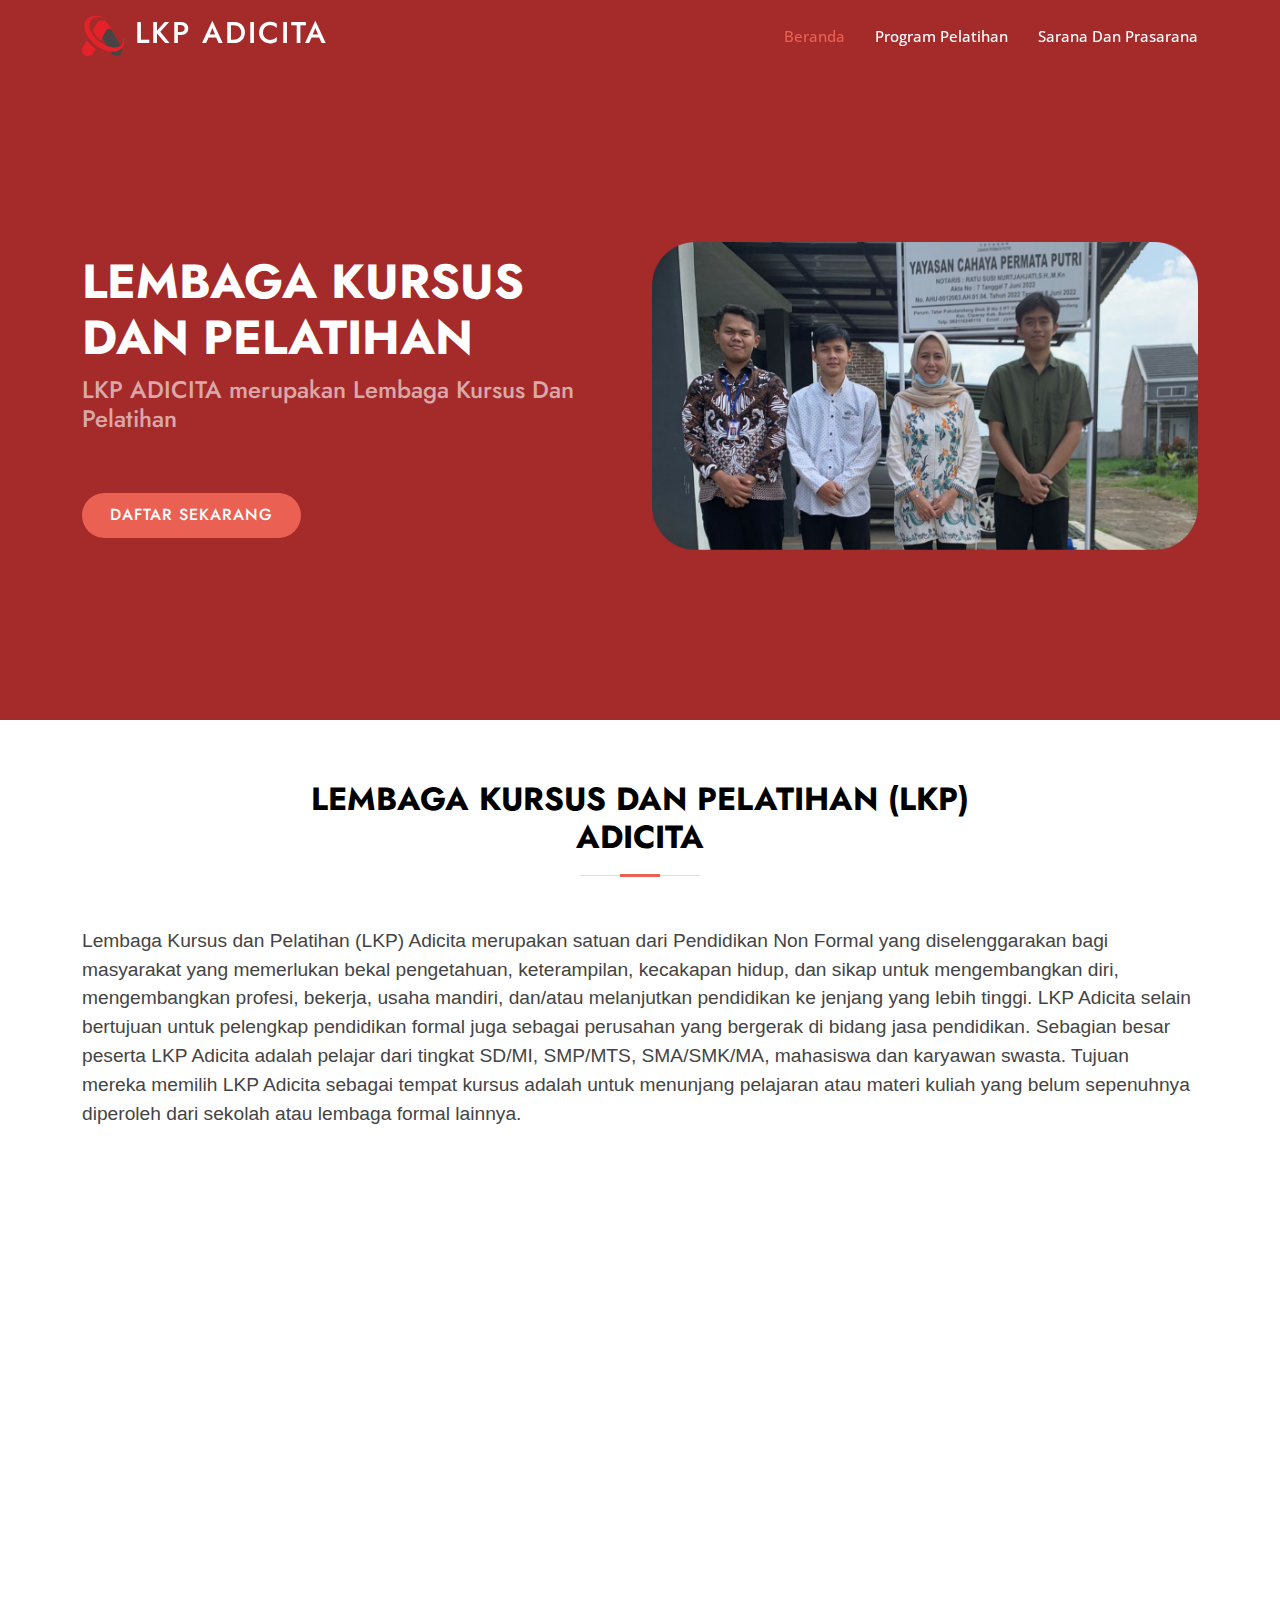
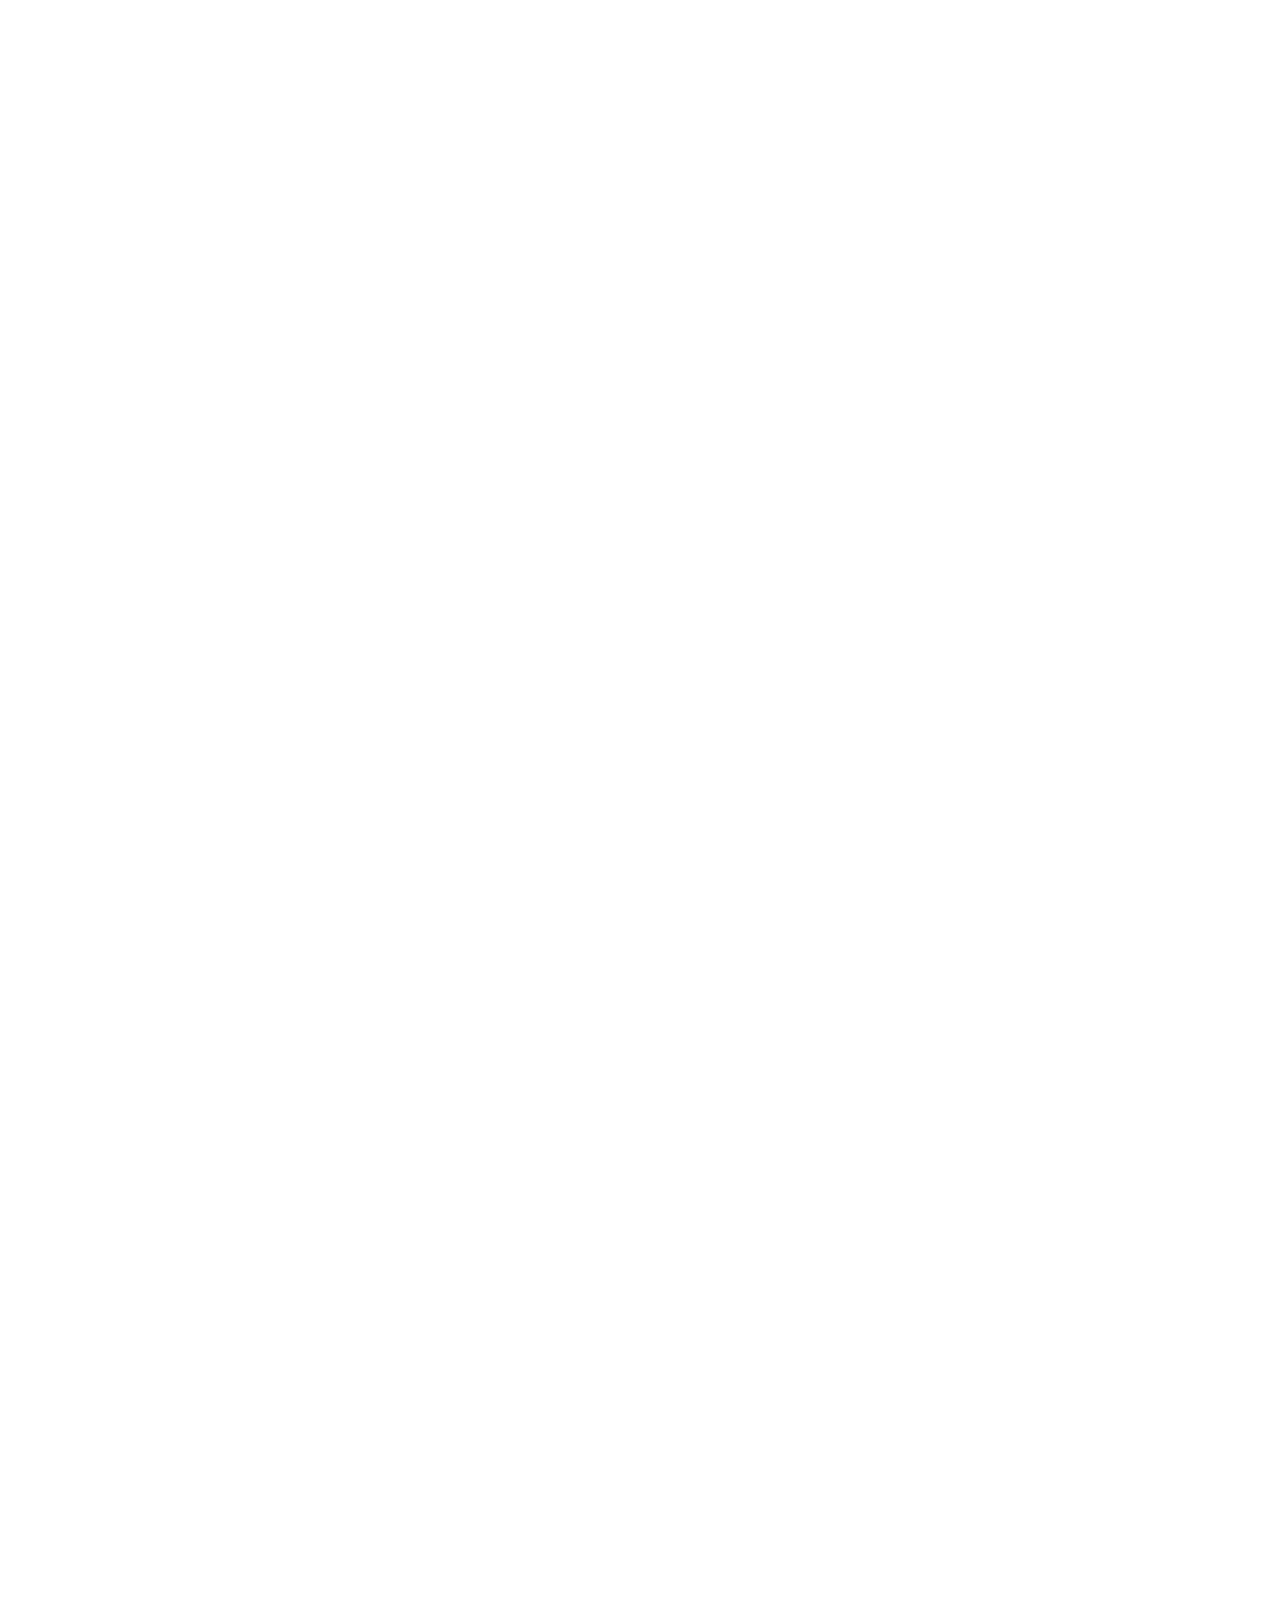
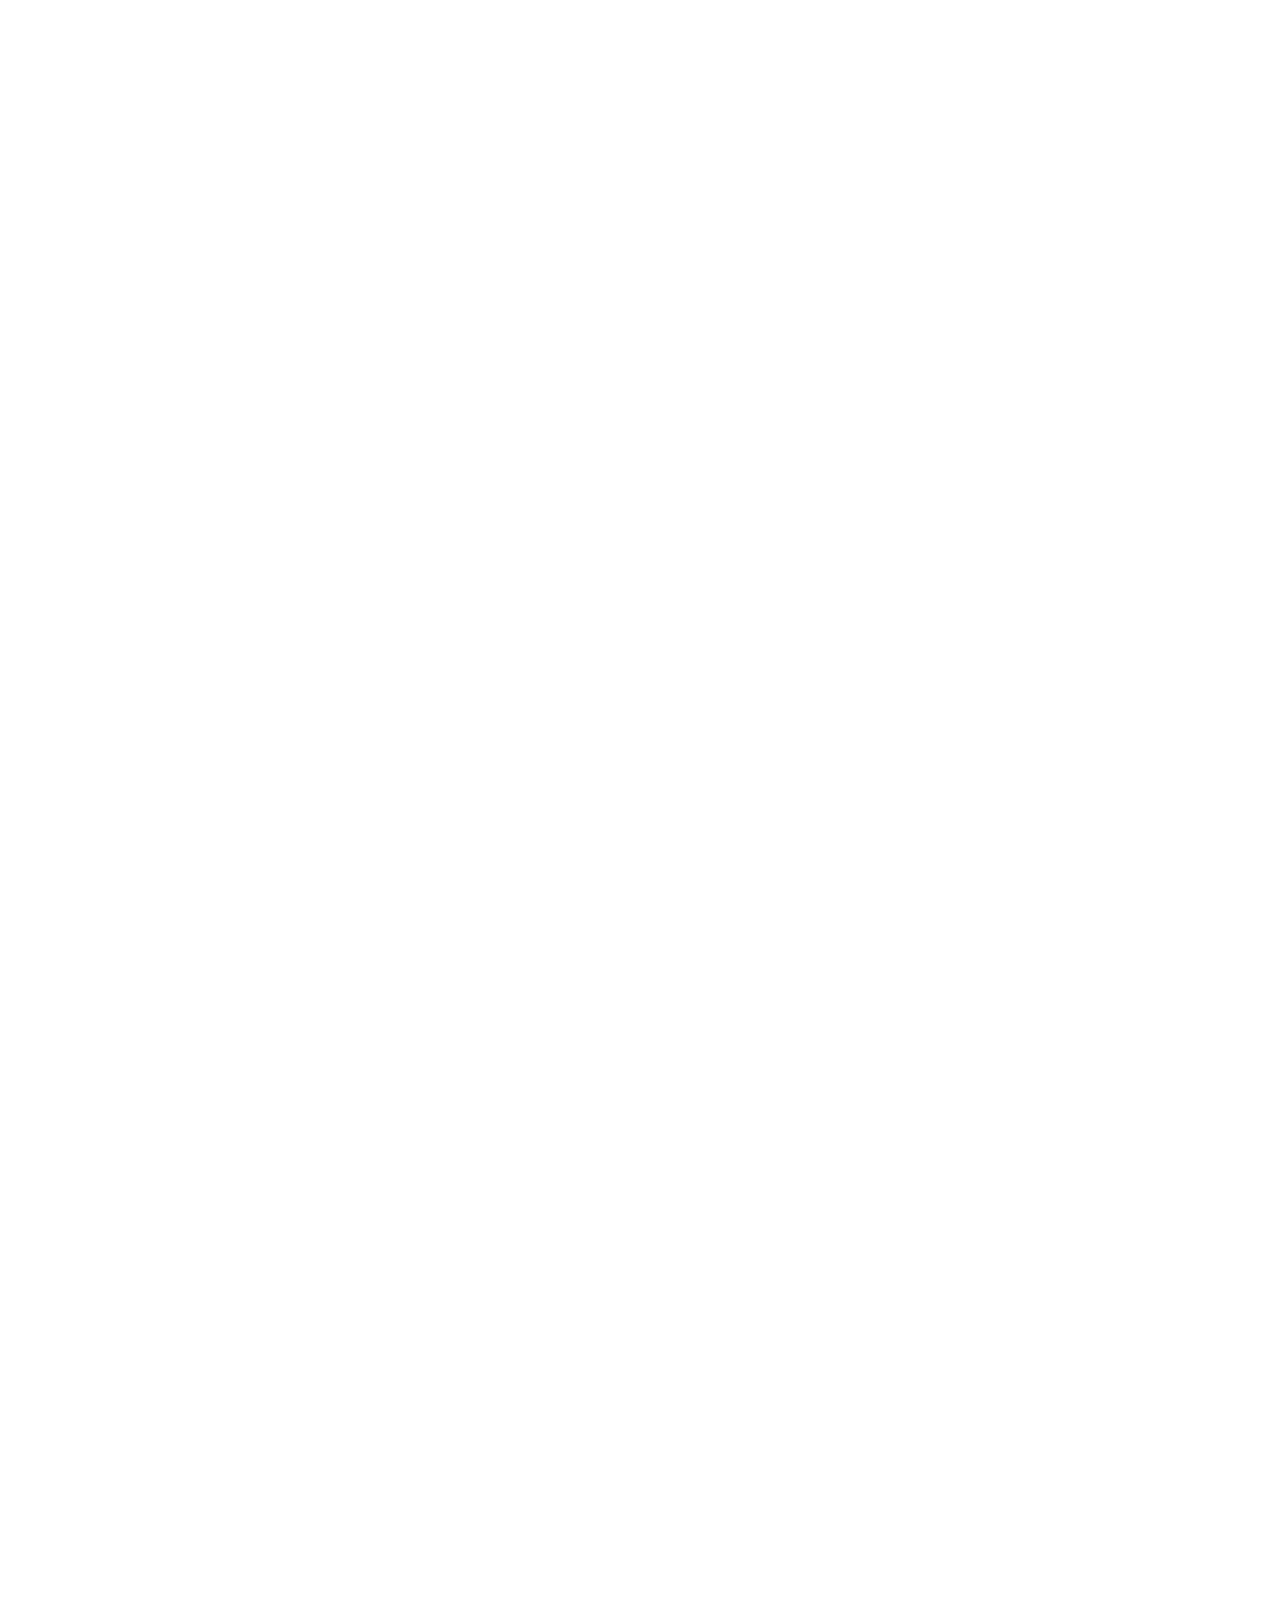
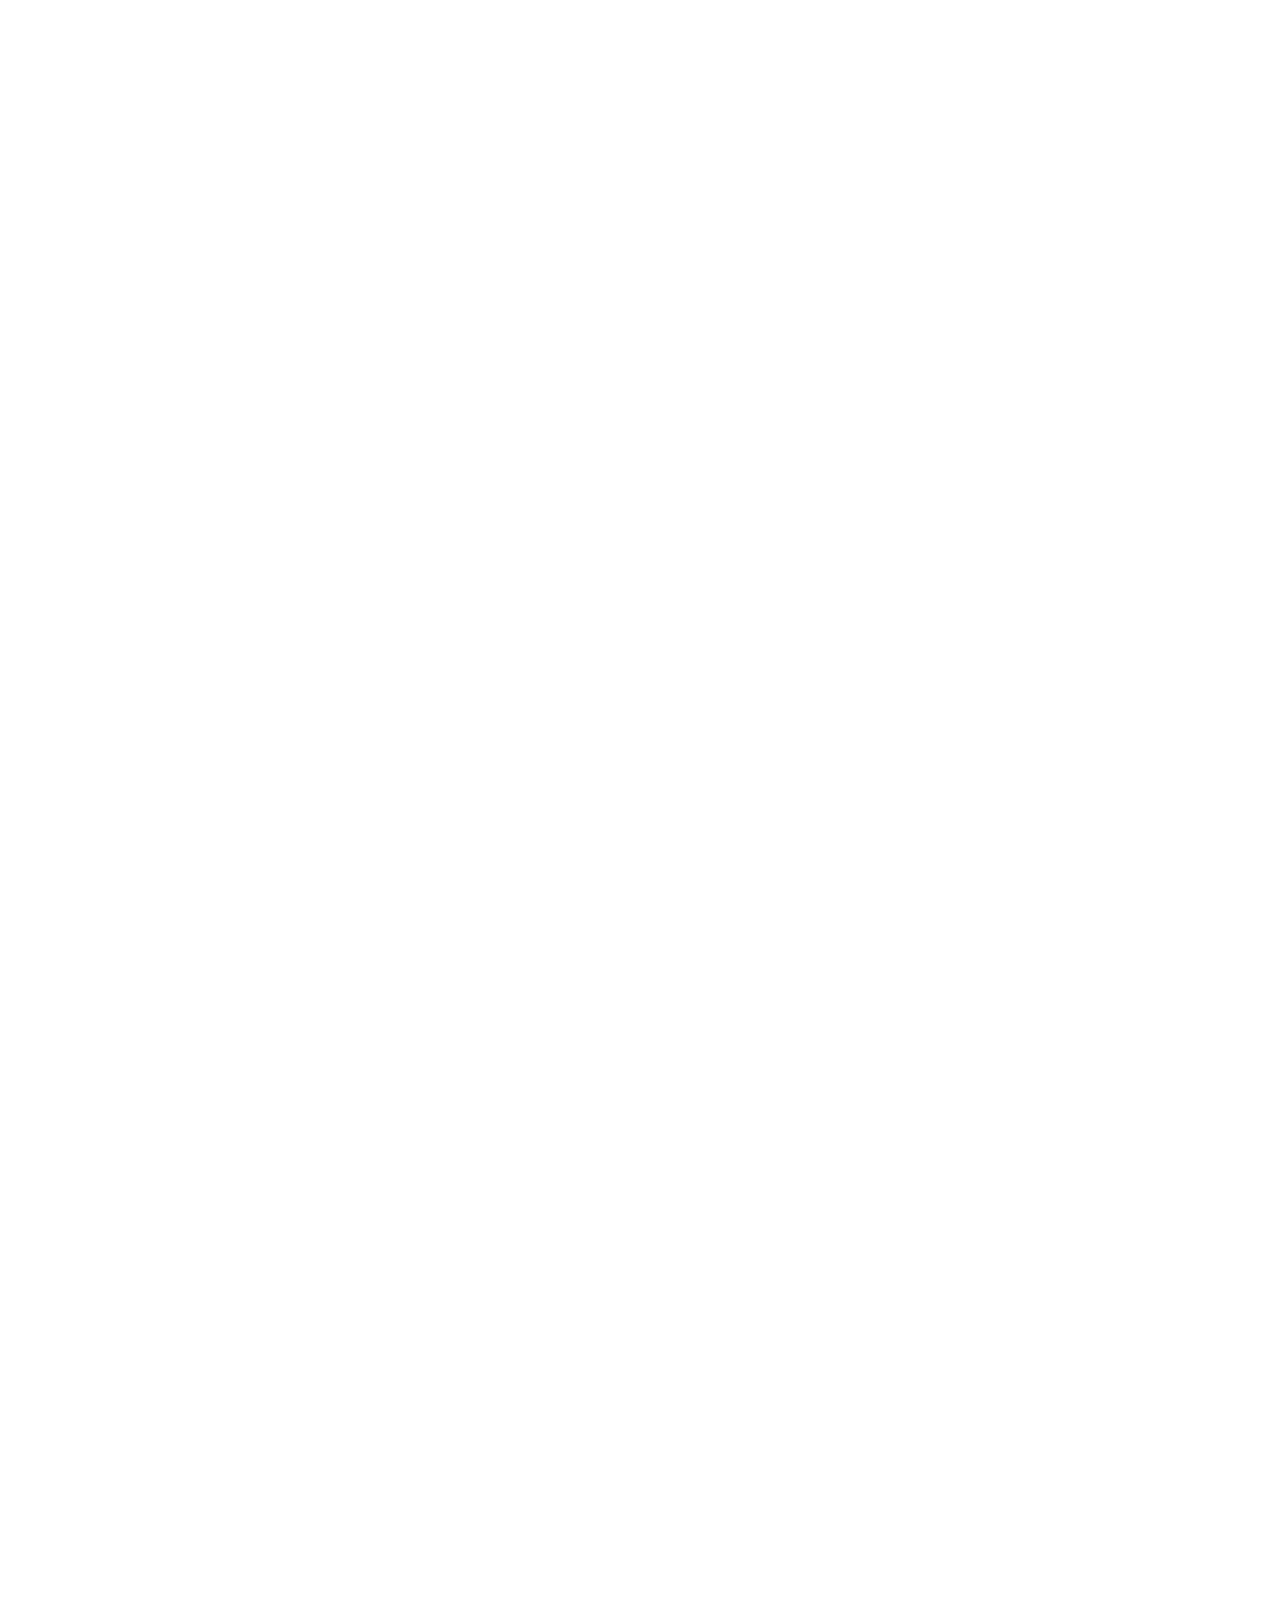
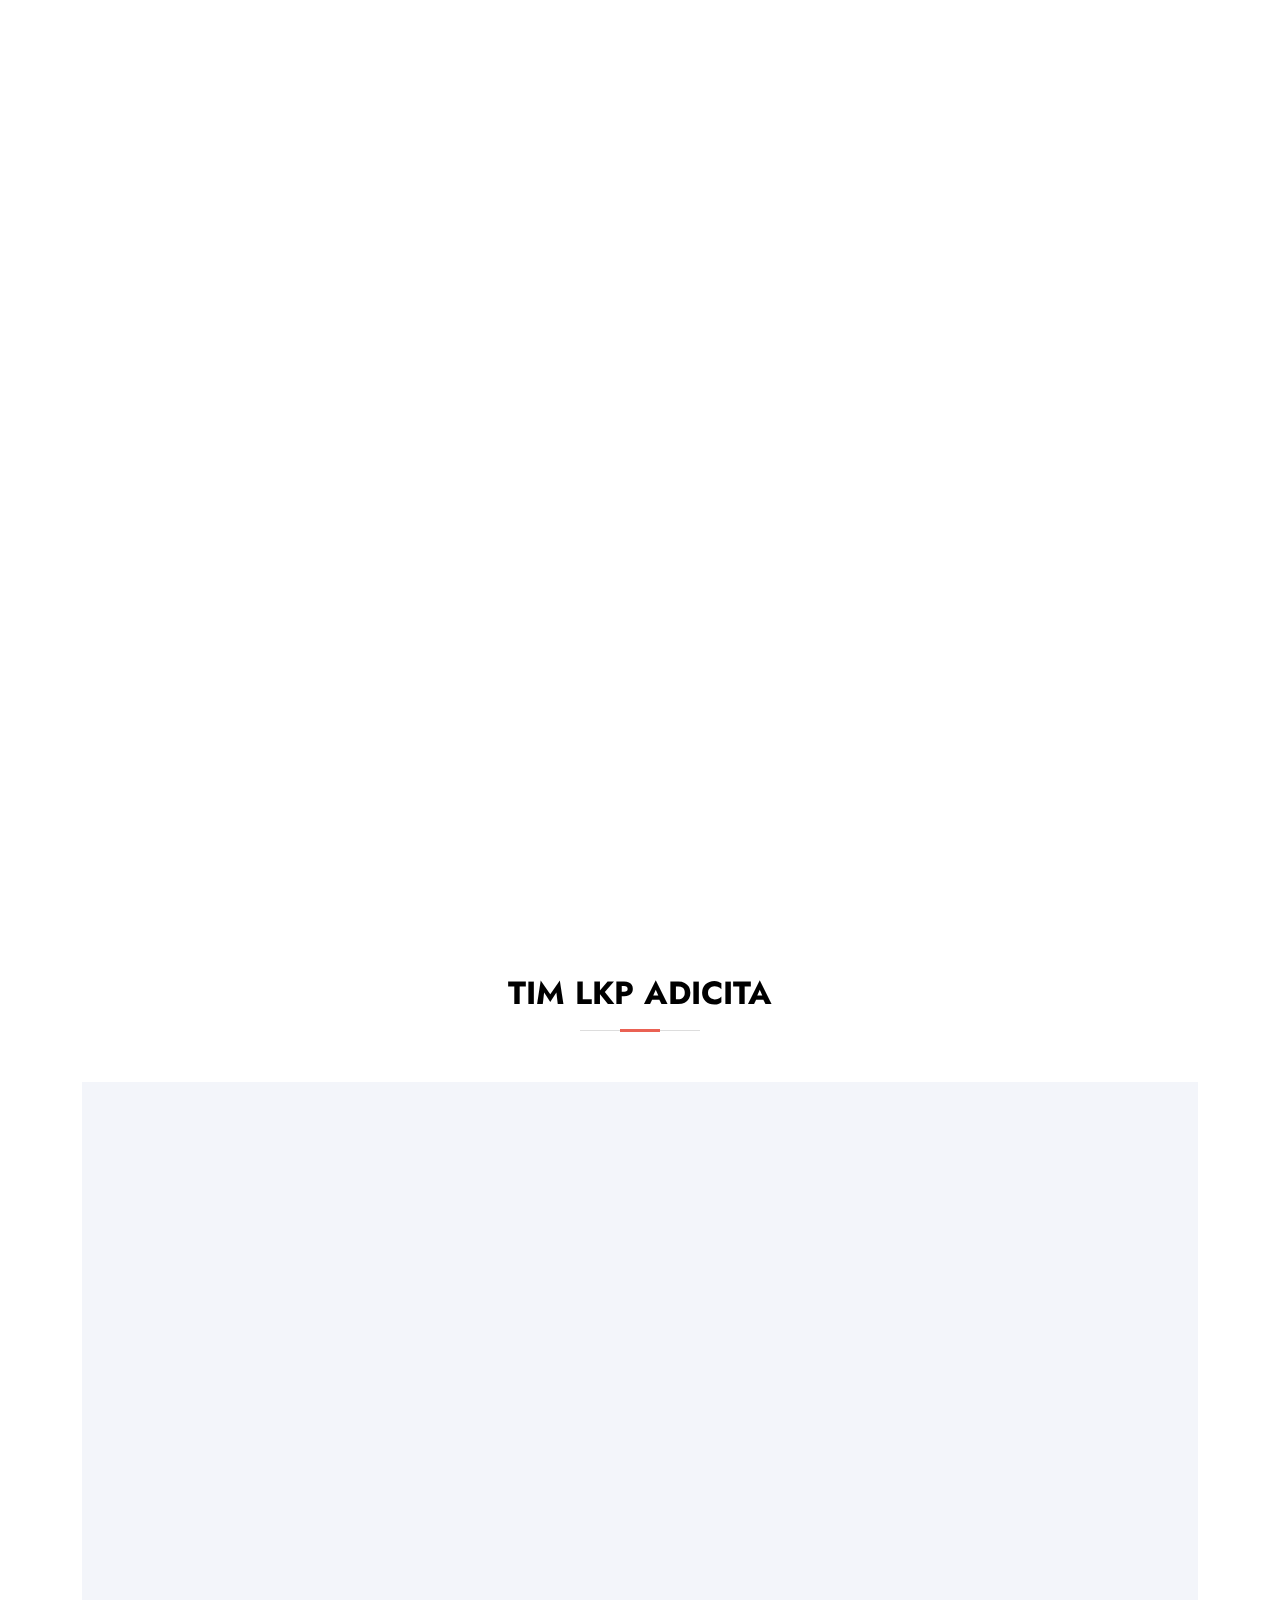
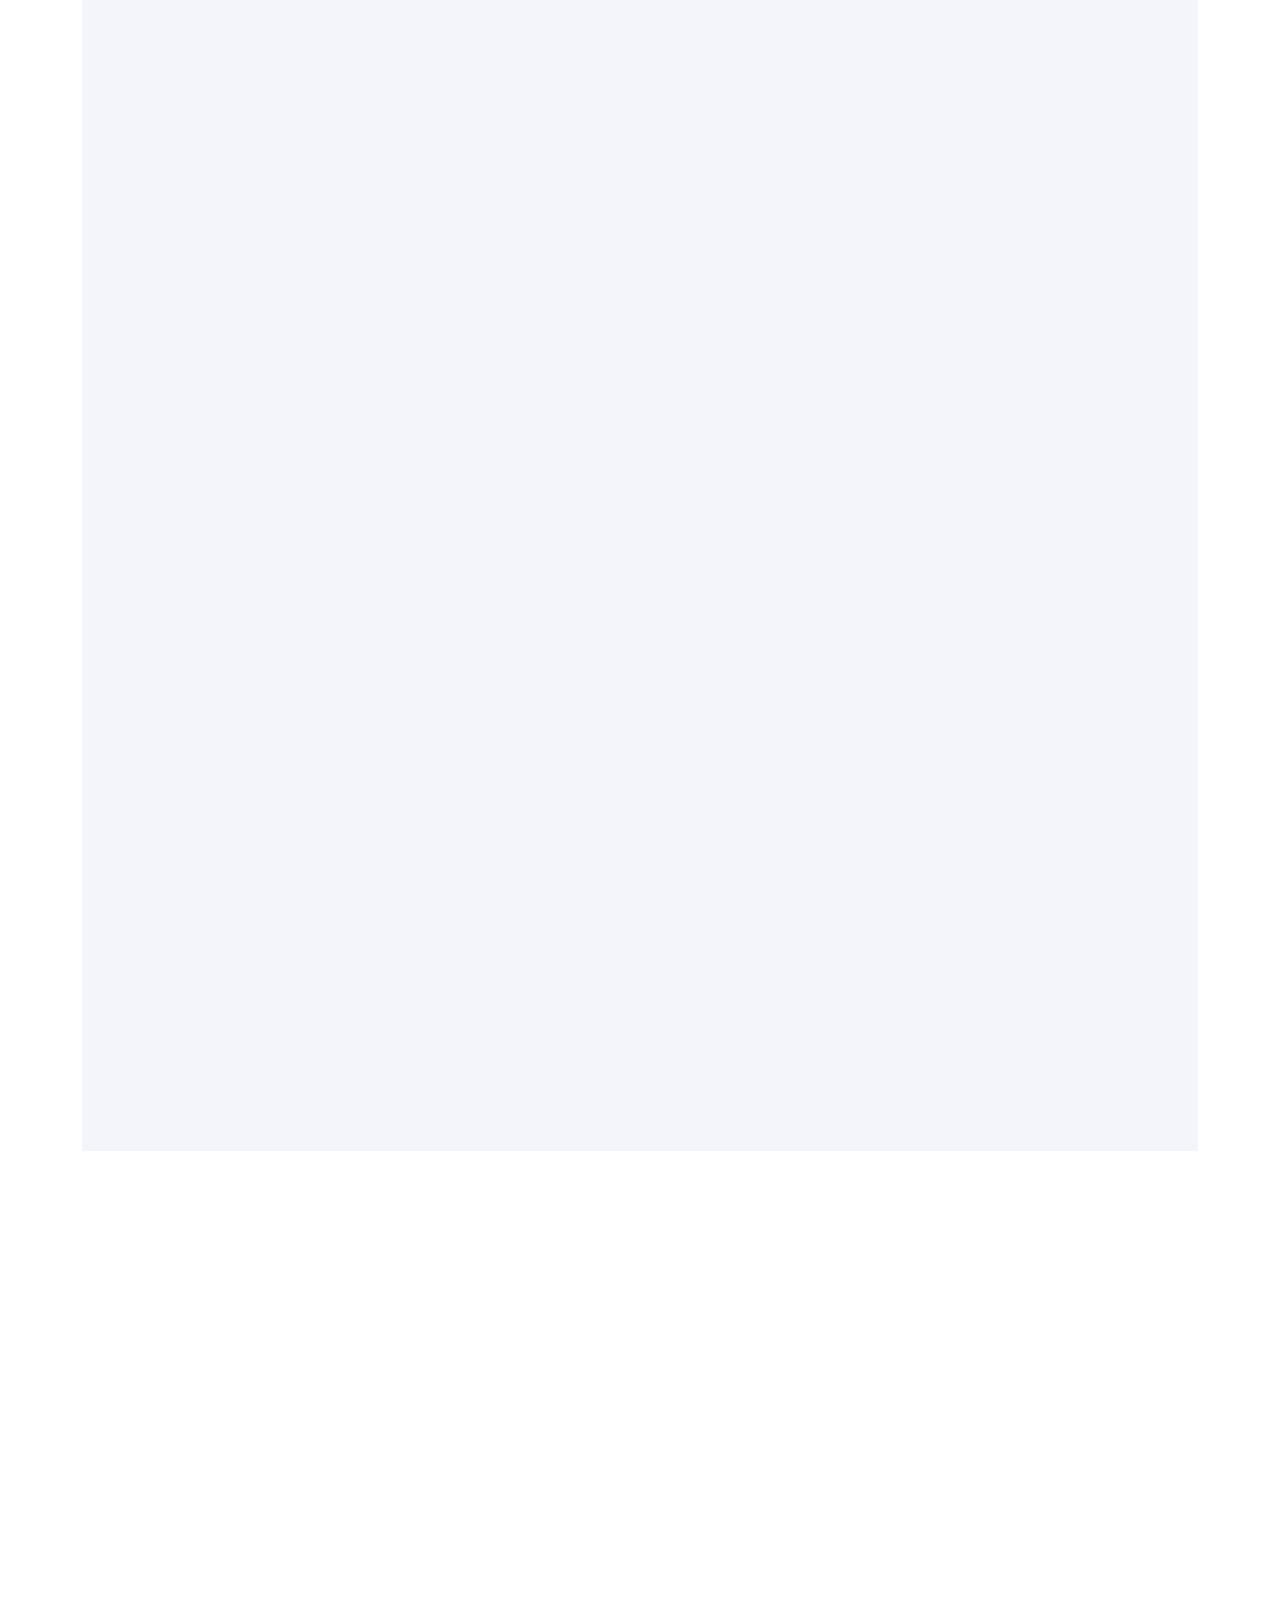
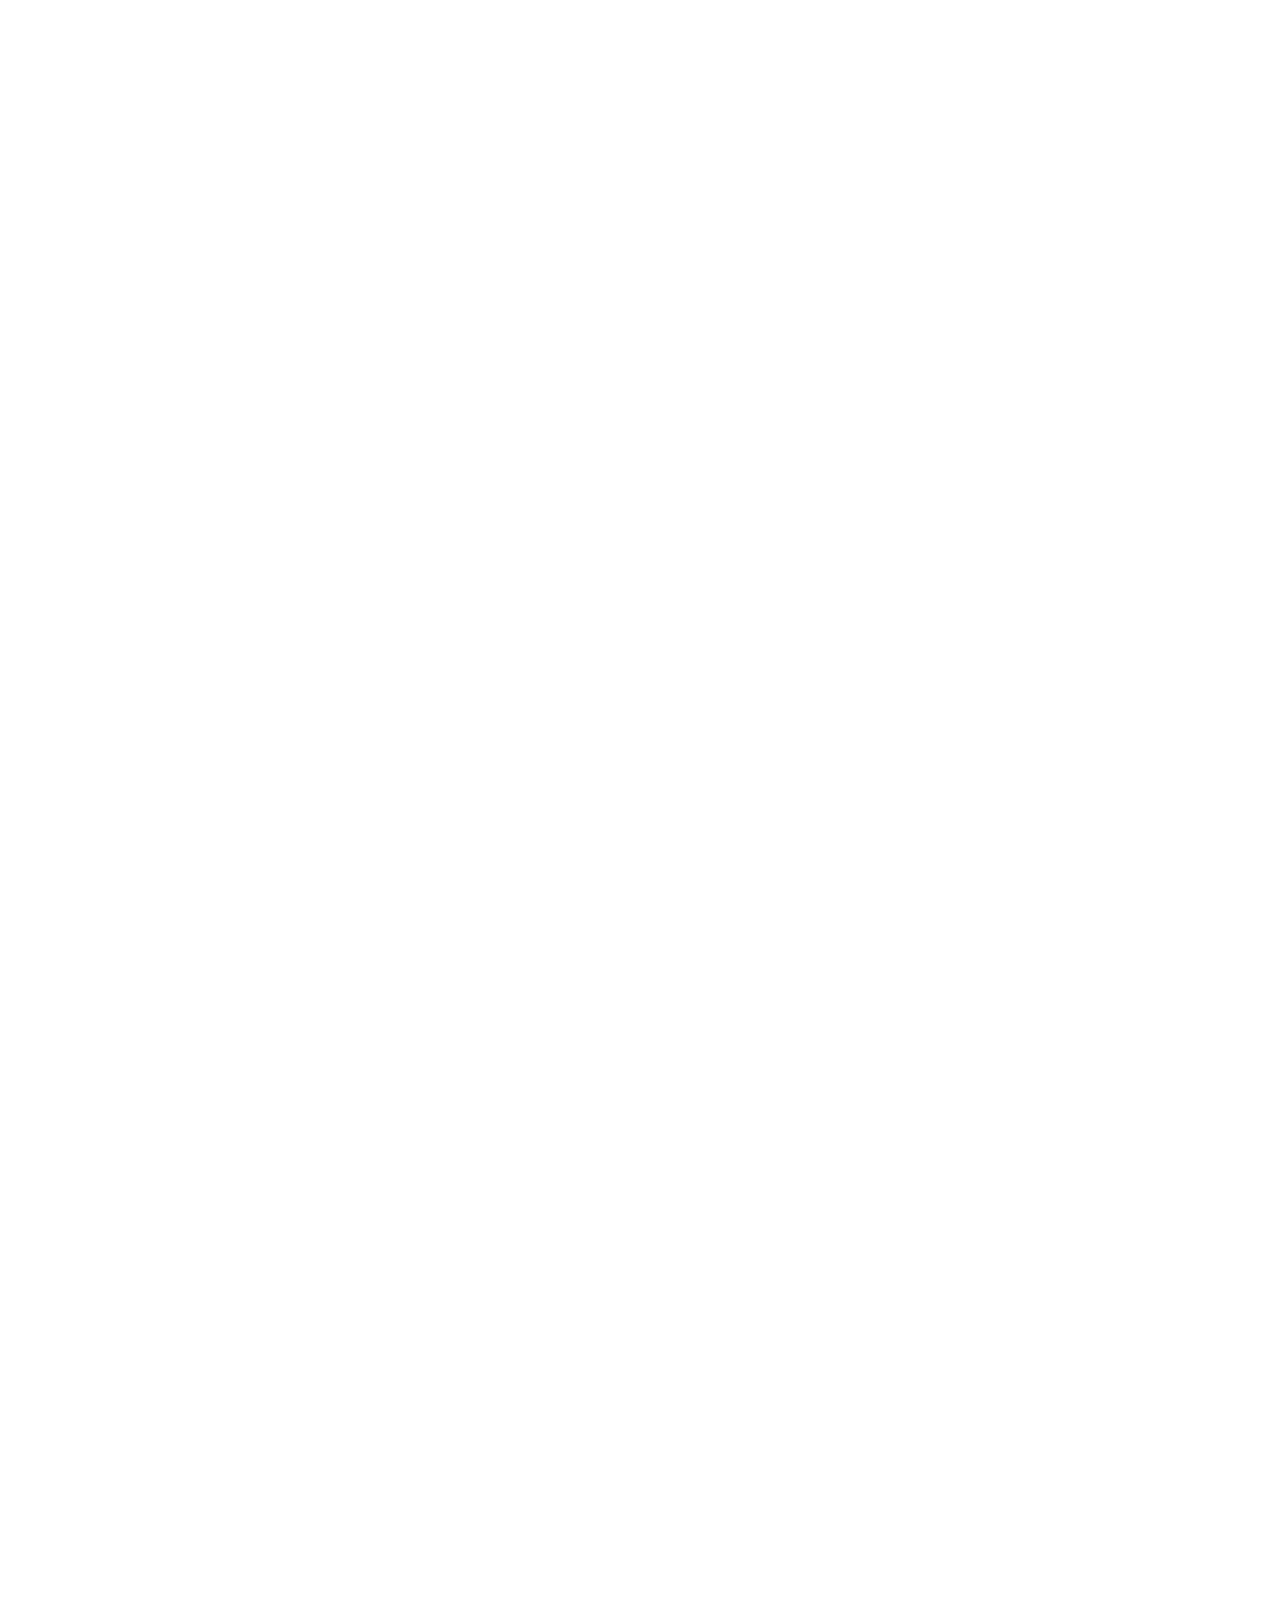
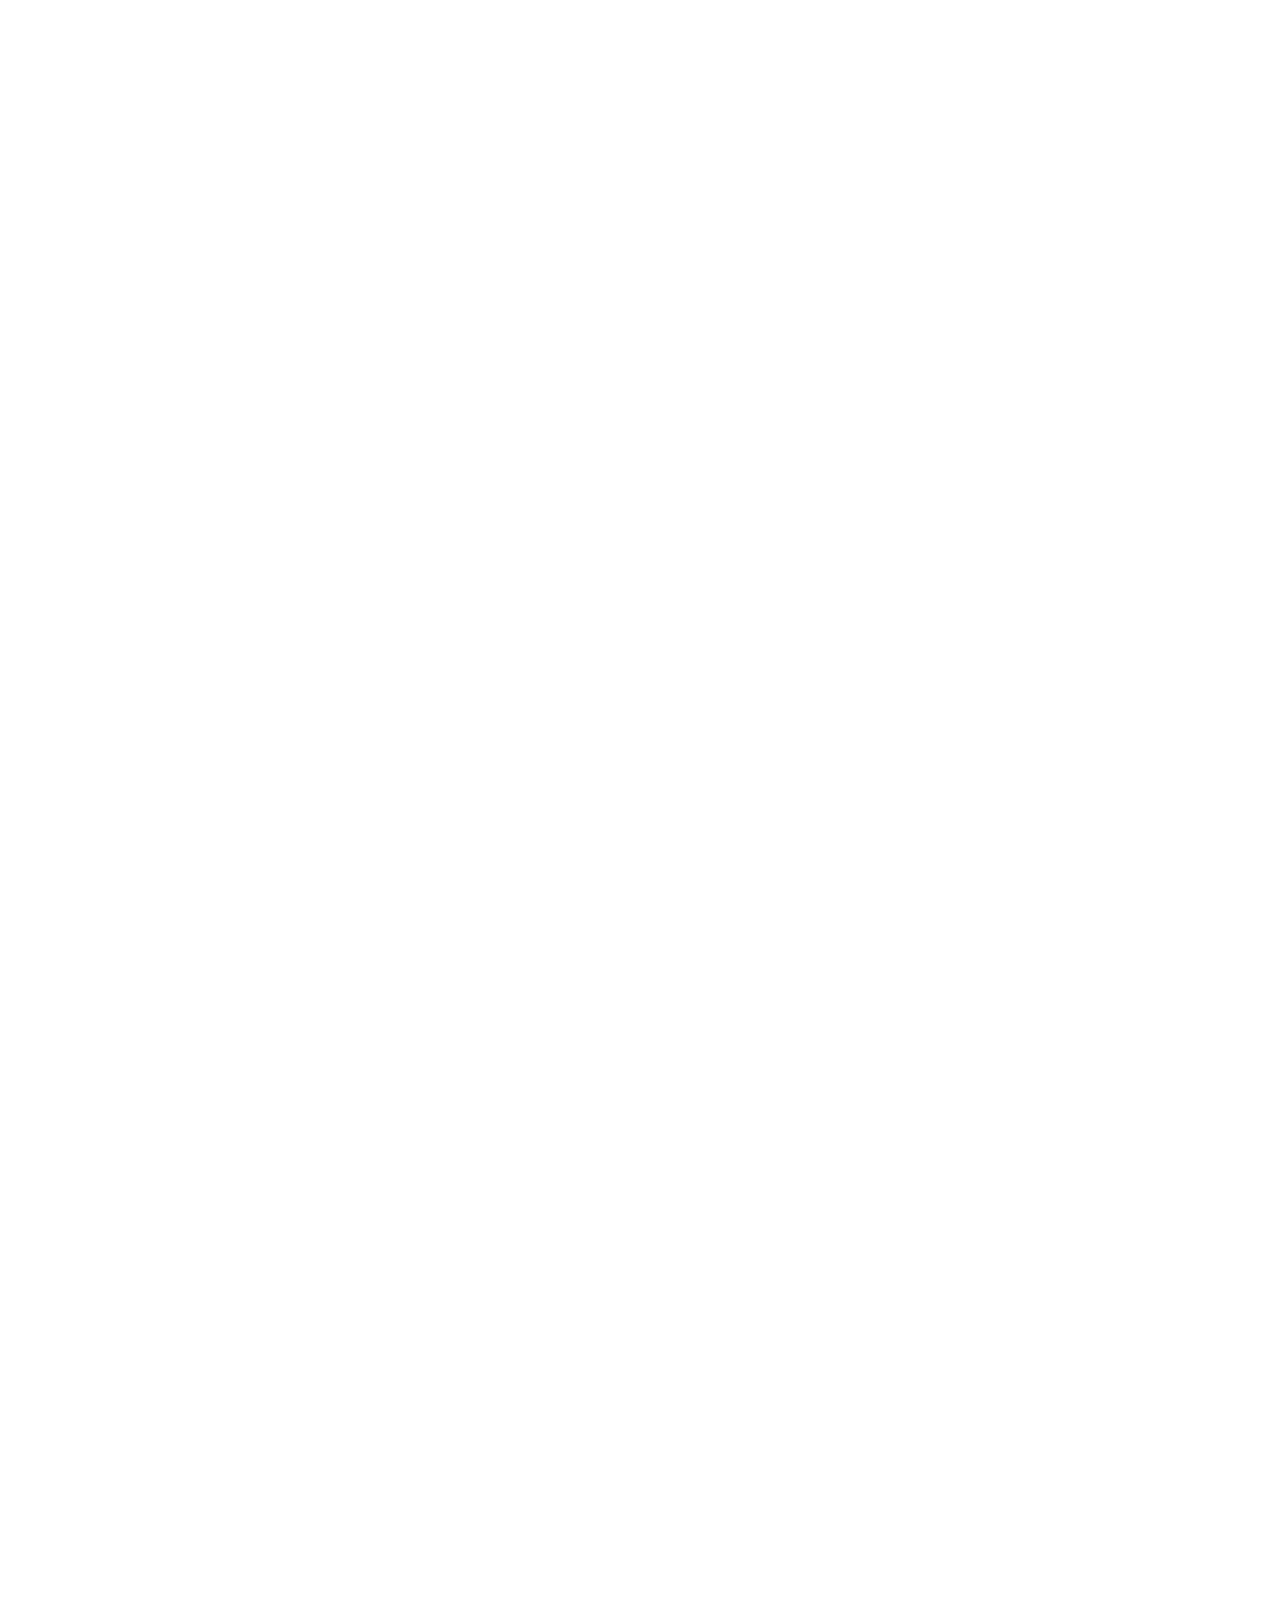
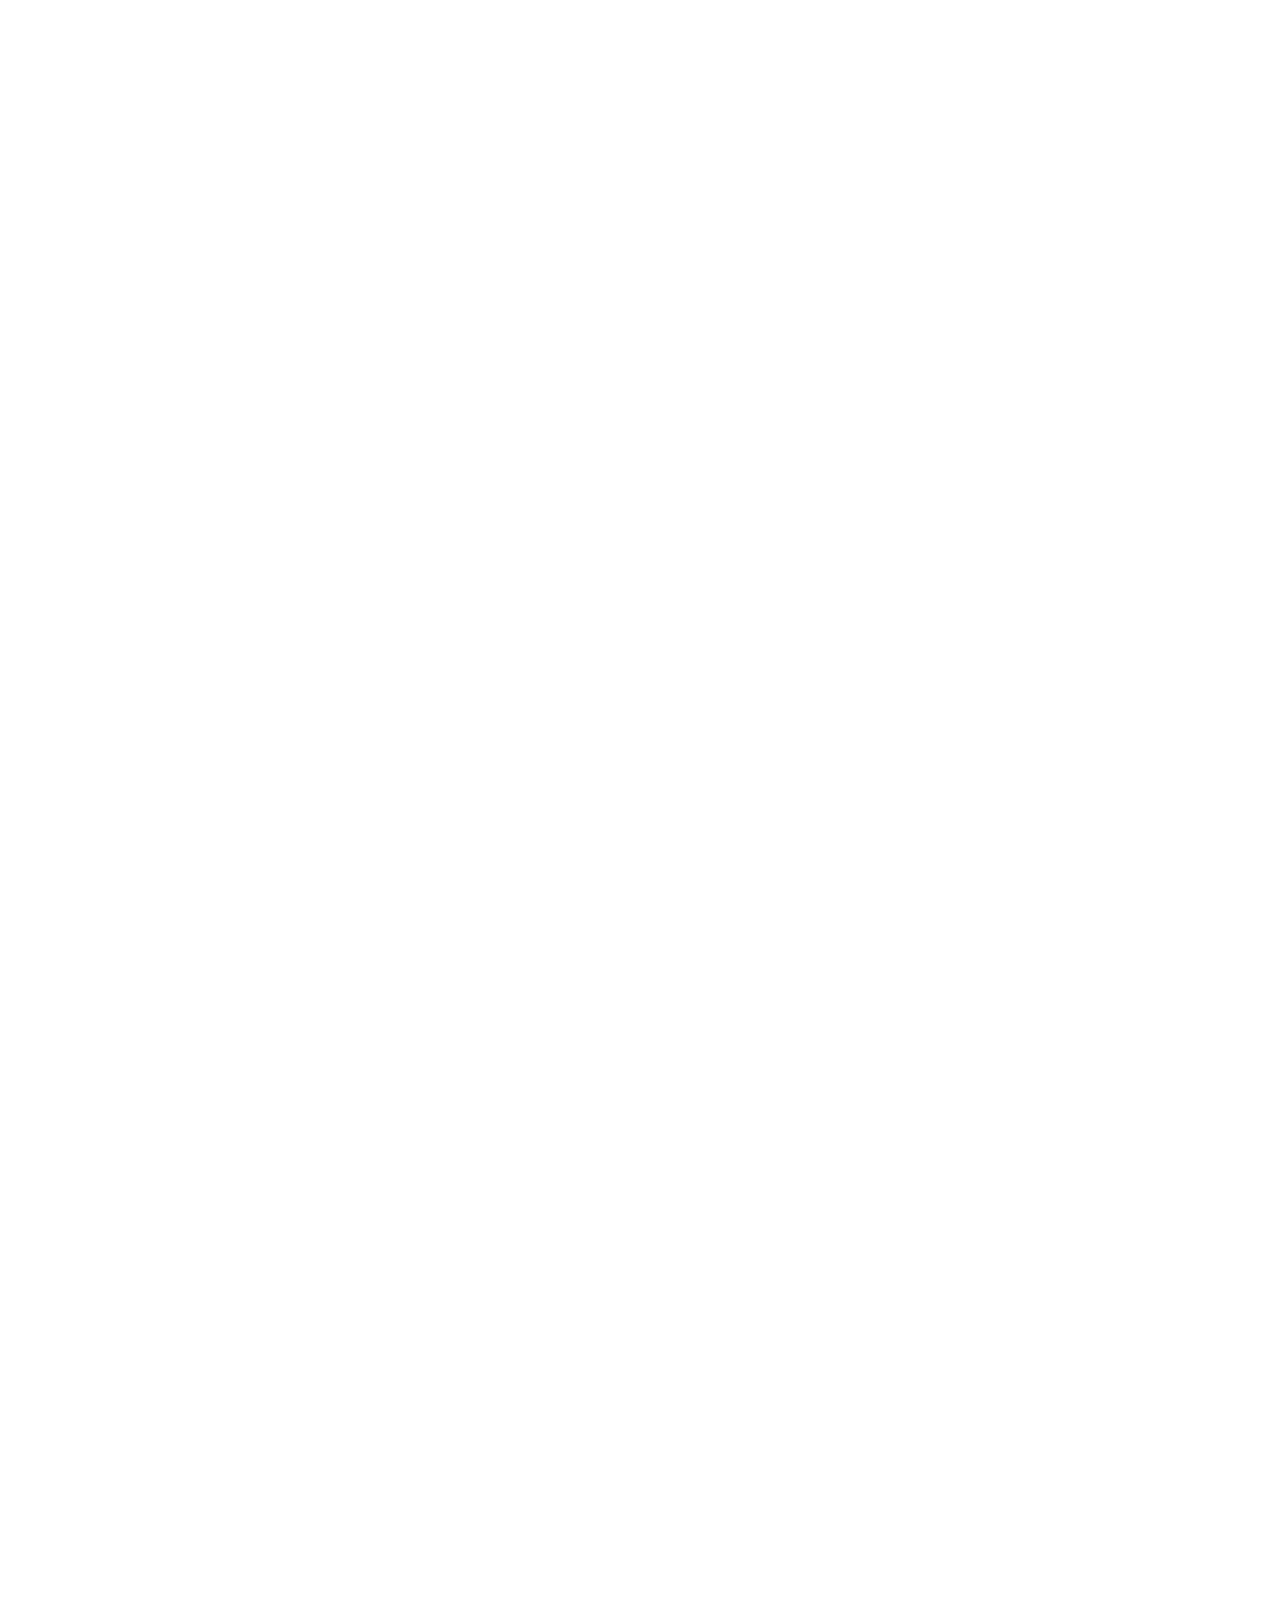
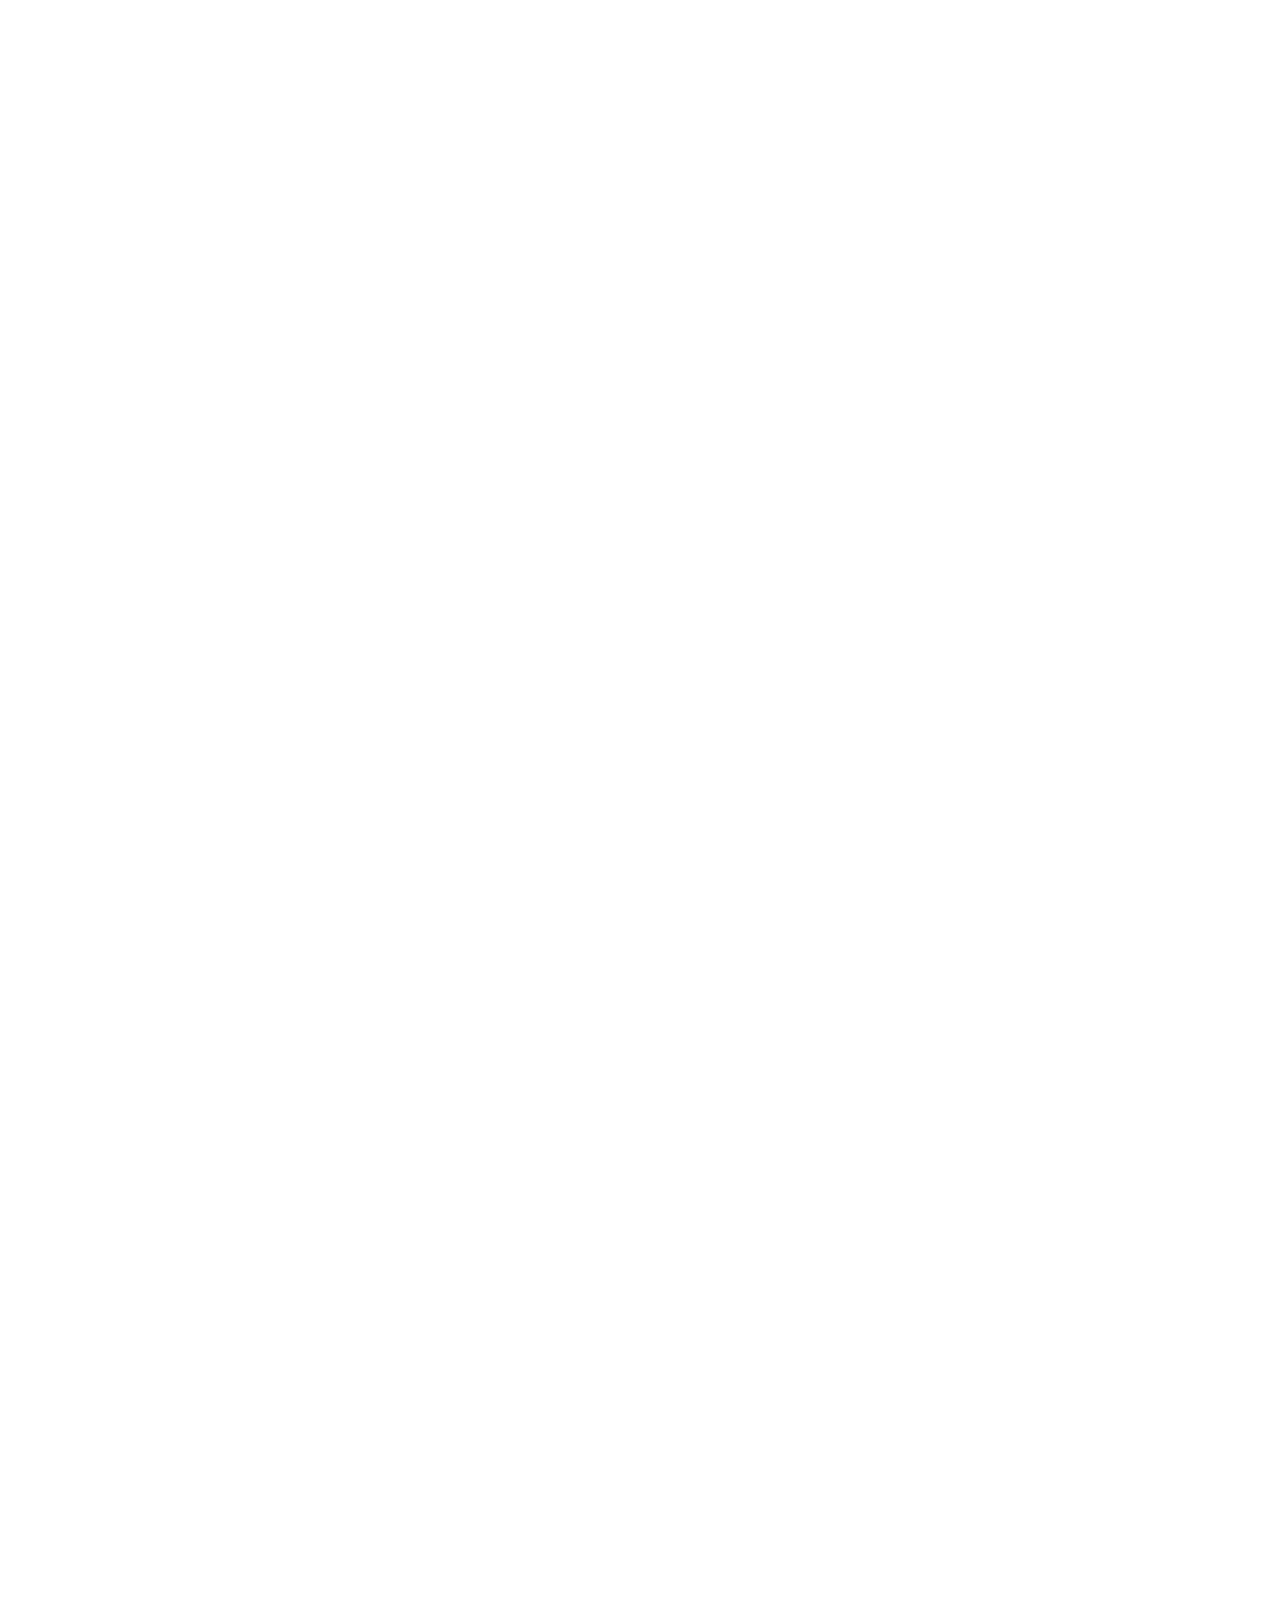
<file: index.html>
<!DOCTYPE html>
<html lang="en">

<head>
  <meta charset="utf-8" />
  <meta content="width=device-width, initial-scale=1.0" name="viewport" />
  <title>LKP Adicita | Beranda</title>
  <meta content="" name="description" />
  <meta content="" name="keywords" />
  <!-- Favicons -->
  <link href="MentahanFotoLKPAdicita\LOGO_LPK_LKP_PNG-removebg-preview.png" rel="icon" />
  <link href="MentahanFotoLKPAdicita\LOGO_LPK_LKP_PNG-removebg-preview.png" rel="apple-touch-icon" />

  <!-- Google Fonts -->
  <link href="https://fonts.googleapis.com/css?family=Open+Sans:300,300i,400,400i,600,600i,700,700i|Jost:300,300i,400,400i,500,500i,600,600i,700,700i|Poppins:300,300i,400,400i,500,500i,600,600i,700,700i" rel="stylesheet" />

  <!-- Vendor CSS Files -->
  <link href="assets/vendor/aos/aos.css" rel="stylesheet" />
  <link href="assets/vendor/bootstrap/css/bootstrap.min.css" rel="stylesheet" />
  <link href="assets/vendor/bootstrap-icons/bootstrap-icons.css" rel="stylesheet" />
  <link href="assets/vendor/boxicons/css/boxicons.min.css" rel="stylesheet" />
  <link href="assets/vendor/glightbox/css/glightbox.min.css" rel="stylesheet" />
  <link href="assets/vendor/remixicon/remixicon.css" rel="stylesheet" />
  <link href="assets/vendor/swiper/swiper-bundle.min.css" rel="stylesheet" />

  <!-- Template Main CSS File -->
  <link href="assets/css/style.css" rel="stylesheet" />

  <script src="https://ajax.googleapis.com/ajax/libs/jquery/3.4.1/jquery.min.js"></script>
  <script src="https://cdnjs.cloudflare.com/ajax/libs/popper.js/1.16.0/umd/popper.min.js"></script>
  <script src="https://maxcdn.bootstrapcdn.com/bootstrap/4.4.1/js/bootstrap.min.js"></script>

  <!-- =======================================================
  * Template Name: Arsha
  * Updated: May 30 2023 with Bootstrap v5.3.0
  * Template URL: https://bootstrapmade.com/arsha-free-bootstrap-html-template-corporate/
  * Author: BootstrapMade.com
  * License: https://bootstrapmade.com/license/
  ======================================================== -->
</head>

<body id="HOME">
  <!-- ======= Header ======= -->
  <header id="header" class="fixed-top">
    <div class="container d-flex align-items-center">
        <h1 class="logo me-auto"><a href="#"><img src="MentahanFotoLKPAdicita\LOGO_LPK_LKP_PNG-removebg-preview.png"> LKP Adicita</a></h1>
        <!-- Uncomment below if you prefer to use an image logo -->
        <!-- <a href="index.html" class="logo me-auto"><img src="assets/img/logo.png" alt="" class="img-fluid"></a>-->

        <nav id="navbar" class="navbar">
            <ul>
                <li><a class="nav-link scrollto active" href="#HOME">Beranda</a></li>
                <li><a class="nav-link scrollto" href="#KEJURUAN">Program Pelatihan</a></li>
                <li> <a class="nav-link scrollto" href="#SARANA">Sarana Dan Prasarana</a></li>
                

            </ul>
            </li>

            </ul>
            <i class="bi bi-list mobile-nav-toggle"></i>

    </div>


    </nav>
    <!-- .navbar -->
    </div>
</header>

<!-- ======= Hero Section ======= -->
<section id="hero" class="d-flex align-items-center">
    <div class="container">
        <div class="row">
            <div class="col-lg-6 d-flex flex-column justify-content-center pt-4 pt-lg-0 order-2 order-lg-1" data-aos="fade-up" data-aos-delay="200">
                <h1>LEMBAGA KURSUS DAN PELATIHAN</h1>
                <h2>LKP ADICITA merupakan Lembaga Kursus Dan Pelatihan</h2>
                <div class="d-flex justify-content-center justify-content-lg-start">
                    <a href="https://api.whatsapp.com/send?phone=082116240118&text=Saya%20tertarik%20untuk%20mengikuti%20pelatihan%20di%20LPK%20Kanira." class="btn-get-started scrollto">DAFTAR SEKARANG</a>
                </div>
            </div>
            <div class="col-lg-6 order-1 " data-aos="zoom-in" data-aos-delay="200">
                <img src="MentahanFotoLKPAdicita\PimpinanLKP.png" class="img-fluid animated" alt="" />
            </div>
        </div>
    </div>
</section>
<!-- End Hero -->



<!-- ======= About Us Section ======= -->
<section id="about" class="about">
    <div class="container" data-aos="fade-up">
        <div class="section-title">
            <h2>Lembaga Kursus Dan Pelatihan (LKP) <br>Adicita</h2>
        </div>
        <div class="row content">
            <p style="font-family: Arial, Helvetica, sans-serif; font-size:larger">
                Lembaga Kursus dan Pelatihan (LKP) Adicita merupakan satuan dari Pendidikan Non Formal yang diselenggarakan bagi masyarakat yang memerlukan bekal pengetahuan, keterampilan, kecakapan hidup, dan sikap untuk mengembangkan diri, mengembangkan profesi, bekerja, usaha mandiri, dan/atau melanjutkan pendidikan ke jenjang yang lebih tinggi. LKP Adicita selain bertujuan untuk pelengkap pendidikan formal juga sebagai perusahan yang bergerak di bidang jasa pendidikan. Sebagian besar peserta LKP Adicita adalah pelajar dari tingkat SD/MI, SMP/MTS, SMA/SMK/MA, mahasiswa dan karyawan swasta. Tujuan mereka memilih LKP Adicita sebagai tempat kursus adalah untuk menunjang pelajaran atau materi kuliah yang belum sepenuhnya diperoleh dari sekolah atau lembaga formal lainnya.</p>
        </div>
    </div>

</section>





<!-- End About Us Section -->

<!-- ======= Why Us Section ======= -->
  <!-- End Header -->


  <section id="about" class="about">
    <div class="container" data-aos="fade-up">
      <div class="section-title">
        <h2>KEGIATAN</h2>
      </div>
      <div class="row content">
        <img src="MentahanFotoLKPAdicita/2.2.jpg" style="max-width: 100%">
      </div>
    </div>

  </section>

  <!-- ======= Pricing Section ======= -->
  <section id="pricing" class="pricing">
    <div class="container" data-aos="fade-up">
      <div class="section-title">
        <h2>KODE ETIK</h2>
      </div>


      <center>
        <h3> - MENGHARGAI HARKAT MARTABAT</h3><br>
      </center>
      <center>
        <h3> - PEDULI DAN BERTANGGUNG JAWAB</h3><br>
      </center>
      <center>
        <h3> - INTEGRITAS DALAM HUBUNGAN</h3><br>
      </center>
      <center>
        <h3> - BERTANGGUNG JAWAB TERHADAP MASYARAKAT</h3>
      </center>



    </div>


  </section>

  <!-- ======= Pricing Section ======= -->
  <section id="pricing" class="pricing">
    <div class="container" data-aos="fade-up">
      <div class="section-title">
        <h2>VISI MISI DAN MOTTO</h2>
      </div>

      <div class="row">
        <div class="col-lg-4" data-aos="fade-up" data-aos-delay="100">
          <div class="box">
            <h1>VISI</h1>
            <ul>
              <h3>Menjadi Lembaga yang berkualitas untuk mengembangkan diri, menciptakan Sumber Daya Manusia yang kompeten, dan wirausahawan yang sukses.</h3>
            </ul>
          </div>
        </div>

        <div class="col-lg-4 mt-4 mt-lg-0" data-aos="fade-up" data-aos-delay="200">
          <div class="box">
            <h1>MISI</h1>
            <ul>
              <h3>1. Menciptakan Sumber Daya Manusia yang kompeten dibidangnya baik instruktur,

                maupun media pembelajaran yang sesuai dengan tuntutan jaman.<br><br> 2. Menjadi Lembaga berskala nasional, mengajarkan teknologi terapan, aplikasinya

                yang bermanfaat langsung bagi masyarakat.
                <br><br>
                3. Menjadi Lembaga yang mampu membangun manusia kerja cerdas, kerja keras, kerja tuntas, kerja ikhlas.
                <br><br>
                4. Menjadi Lembaga yang melayani live time learning dan pusat informasi teknologi
                bagi masyarakat.
                <br><br>
                5. Menyelenggarakan pendidikan dan pengabdian kepada masyarakat yang
                <br><br>
                mendukung pembangunan dan relevan dengan kebutuhan masyarakat secara efektif dan efisien.
                <br><br>
                6. Membangun Sumber Daya Manusia yang beretika, profesional, dan mengembangkan suasana dan budaya pendidikan yang kondusif serta dinamis.
                <br><br>
                7. Membina Sumber Daya Manusia untuk berkembang menjadi tenaga profesional dibidang teknologi informasi dan mengurangi angka pengangguran.
                <br><br>
                8. Memperbaiki mutu sarana dan prasarana serta manajemen secara berkelanjutan.
                <br><br>9. Membentuk kepribadian sumber daya manusia yang memiliki jiwa dan kemampuan berwirausaha.
              </h3>
            </ul>
          </div>
        </div>

        
       
        <div class="col-lg-4 mt-4 mt-lg-0" data-aos="fade-up" data-aos-delay="200">
          <div class="box">
            <h1>MOTTO</h1>
            <ul>
              <h3>Pikiran yang cerdas adalah cerminan akhlak yang mulia.</h3>
            </ul>
          </div>
        </div>

      </div>
    </div>
  </section>
  <!-- End Pricing Section -->

  <!-- ======= Pricing Section ======= -->
  <section id="pricing" class="pricing">
    <div class="container" data-aos="fade-up">
      <div class="section-title">
        <h2>PROGRAM LKP ADICITA</h2>
      </div>

      <div class="row">
        <div class="col-lg-4" data-aos="fade-up" data-aos-delay="100">
          <div class="box">
            <h1>PROGRAM 6 BULAN</h1>
            <center><img width="200px" height="200px" src="MentahanFotoLKPAdicita\6Bulan.gif">
            </center>

            <ul>
              <h3>Program 6 bulan adalah program sampai bisa untuk pelatihan komputer selama 6 bulan yang masuk setiap hari dari pukul 08.00-16.00 WIB. Program ini termasuk program favorit setiap tahunnya.</h3>
             
            </ul>
          </div>
        </div>

        <div class="col-lg-4 mt-4 mt-lg-0" data-aos="fade-up" data-aos-delay="200">
          <div class="box">
            <h1>PROGRAM 3 BULAN</h1>
            <center><img width="200px" height="200px" src="MentahanFotoLKPAdicita\3Bulan.gif">
            </center>

            <ul>
              <h3>Program 3 bulan adalah program untuk pelatihan komputer selama 3 bulan yang memiliki 36x pertemuan dan 1x pertemuan hanya 2 jam.</h3>
             

            </ul>
          </div>
        </div>

       
        <div class="col-lg-4 mt-4 mt-lg-0" data-aos="fade-up" data-aos-delay="200">
          <div class="box">
            <h1>PROGRAM 1 BULAN</h1>
            <center><img width="200px" height="200px" src="MentahanFotoLKPAdicita\1Bulan.gif">
            </center>

            <ul>
              <h3>Program 1 bulan adalah program untuk pelatihan komputer selama 1 bulan yang memiliki 12x pertemuan dan 1x pertemuan hanya 2 jam.</h3>
             
            </ul>
          </div>
        </div>

      </div>
    </div>
  </section>
  <!-- End Pricing Section -->


  <!-- End Pricing Section -->
  <section id="pricing" class="pricing">
    <div class="container" data-aos="fade-up">
      <div class="section-title">
        <h2>TATA TERTIB <br>PESERTA DIDIK</h2>
      </div>

      <h3>
        Dalam rangka meningkatkan Sumber Daya Manusia melalui LKP ADICITA dalam pelaksanaan kegiatan sehari-hari perlu menerapkan tata tertib yang diatur sebagai berikut :<br><br>
        - Hadir 15 menit sebelum pelatihan dimulai, bila terlambat lebih dari 30 menit makan peserta didik tidak diperkenankan mengikuti pelatihan pada hari tersebut, kecuali mendapatkan izin dari instruktur.<br>
        - Peserta yang tidak dapat mengikuti pelatihan pada tanggal yang telah ditentukan, diwajibkan ke Sektretariat Pendaftaran paling lambat 1 hari sebelum tanggal pelaksanaan (Hari minggu dan Haris Besar tidak dihitung).<br>
        - Peserta Pelatihan yang telah dinyatakan lulus akan mendapatkan sertifikat dan dapat diambil di Sekretariat Pendaftaran dengan menunjukan kwitansi pendaftaran pelatihan. LKP ADICITA tidak bertanggung jawab atas pengambilan sertifikat yang dilakukan lebih dari 6 bulan setelah dikeluarkan sertifikat.<br><br>
        Selama pelatihan berlangsung peserta didik diwajibkan memelihara suasana yang nyaman dan tenang dengan tidak :<br>
        1. Merokok atau makan/minum atau mengotori ruangan.<br>
        2. Hilir Mudik yang tidak perlu.<br>
        3. Bertindak atau berbicara yang tidak ada hubungannya dengan pelatihan yang sedang diikuti.<br>
        4. Meninggalkan ruangan pelatihan selama pelatihan berlangsung tanpa seijin instruktur.<br><br>
        Selama pelatihan berlangsung peserta didik diwajibkan memelihara suasana yang nyaman dan tenang dengan cara :<br>
        1. Berpakaian sopan dan rapi.<br>
        - Untuk Pria : mengenakan kemeja dan mengenakan celana panjang.<br>
        - Untuk Wanita : mengenakan kemeja dan rok atau celana panjang.<br>
        2. Menjaga peralatan-peralatan pelatihan, dan jika terjadi kerusakan/kehilangan peralatan maka akan jadi tanggung jawab peserta didik.<br>
        3. Menjaga barang-barang milik pribadi, dan bila kehilangan atas barang-barang tersebut maka LKP ADICITA tidak bertanggung jawab atas hal tersebut.</h3>




    </div>


  </section>







  <!-- ======= Team Section ======= -->
  






  <!-- End Team Section -->
  <section id="about" class="about">
    <div class="container" data-aos="fade-up">
      <div class="section-title">
        <center>
          <h2>SURAT REKOMENDASI <br>OPERASIONAL</h2>
        </center>
      </div>
      <div class="row content">
        <img src="MentahanFotoLKPAdicita/4.1.jpg" style="max-width: 100%;">
      </div>
    </div>

  </section>
    <div class="section-title">
          <h2>TIM LKP ADICITA</h2>
        </div>
  <div class="container">
    <section id="team" class="team section-bg">
      <div class="container" data-aos="fade-up">
      
  
  
        <div class="row">
          <center>
            <div class="col-lg-6 mt-4 mt-lg-0" data-aos="zoom-in" data-aos-delay="100">
              <div class="member d-flex align-items-start">
                <div class="pic"><img src="assets/img/SITIFATIMAHRAPPUTRI.png" class="img-fluid" alt="" style="max-width: 100%;" /></div>
                <div class="member-info">
                  <br><br>
                  <h4>SITI FATIMAH RAP PUTRI</h4>
                  <br><br>
                  <h2>Pimpinan LKP Adicita</h2>
                </div>
              </div>
          </center>
        </div>
  
        <div class="container" data-aos="fade-up">
          <div class="section-title">
          </div>
          <div class="row">
            
       

            <div class="col-lg-6 mt-4 mt-lg-0" data-aos="zoom-in" data-aos-delay="100">
              <div class="member d-flex align-items-start">
                <div class="pic"><img src="assets/img/GatotPrayoga.jpeg" class="img-fluid" alt="" style="max-width: 100%;" /></div>
                <div class="member-info">
                  <br><br>
                  <h4>
                    <center>GATOT PRAYOGA</center>
                  </h4>
                  <br><br>
                  <h2>
                    <center>Pimpinan LPK Kanira</center>
                  </h2>
                </div>
              </div>
            </div>
  
            <div class="col-lg-6 mt-4 mt-lg-0" data-aos="zoom-in" data-aos-delay="100">
              <div class="member d-flex align-items-start">
                <div class="pic"><img src="assets/img/SitiJuariah.png" class="img-fluid" alt="" style="max-width: 100%;" /></div>
                <div class="member-info">
                  <br><br>
                  <h4>
                    <center>SITI JUARIAH</center>
                  </h4>
                  <br><br>
                  <h2>
                    <center>Bendahara</center>
                  </h2>
                </div>
              </div>
            </div>
  
            <div class="container" data-aos="fade-up">
              <div class="section-title">
              </div>
  <div class="row">
                <div class="col-lg-6 mt-4 mt-lg-0" data-aos="zoom-in" data-aos-delay="100">
                  <div class="member d-flex align-items-start">
                    <div class="pic"><img src="assets/img/LukmanHakim.png" class="img-fluid" alt="" style="max-width: 100%;" /></div>
                    <div class="member-info">
                      <br><br>
                      <h4>
                        <center>LUKMAN HAKIM</center>
                      </h4>
                      <br><br>
                      <h2>
                        <center>Instruktur Tetap</center>
                      </h2>
                    </div>
                  </div>
                </div>
  
                <div class="col-lg-6 mt-4 mt-lg-0" data-aos="zoom-in" data-aos-delay="100">
                  <div class="member d-flex align-items-start">
                    <div class="pic"><img src="assets/img/SITIKRANIAMBALANP.P.png" class="img-fluid" alt="" style="max-width: 100%;" /></div>
                    <div class="member-info">
                      <br><br>
                      <h4>
                        <center>SITI KRANI AMBALAN P.P</center>
                      </h4>
                      <br><br>
                      <h2>
                        <center>Instruktur Tetap</center>
                      </h2>
                    </div>
                  </div>
                </div>
  
  
  
                <div class="container" data-aos="fade-up">
                  <div class="section-title">
                  </div>
                  <div class="row">
                    <div class="col-lg-6 mt-4 mt-lg-0" data-aos="zoom-in" data-aos-delay="100">
                      <div class="member d-flex align-items-start">
                        <div class="pic"><img src="assets/img/TSALTSANURUSSALAMAH.png" class="img-fluid" alt="" style="max-width: 100%;" /></div>
                        <div class="member-info">
                          <br><br>
                          <h4>
                            <center>TSALTSA NURUSSALAMAH</center>
                          </h4>
                          <br><br>
                          <h2>
                            <center>Pimpinan LKP Tsanur</center>
                          </h2>
                        </div>
                      </div>
                    </div>
  
  
                    <div class="col-lg-6 mt-4 mt-lg-0" data-aos="zoom-in" data-aos-delay="100">
                      <div class="member d-flex align-items-start">
                        <div class="pic"><img src="assets/img/ABASMULYANA.png" class="img-fluid" alt="" style="max-width: 100%;" /></div>
                        <div class="member-info">
                          <br><br>
                          <h4>
                            <center>ABAS MULYANA</center>
                          </h4>
                          <br><br>
                          <h2>
                            <center>Instruktur Tidak Tetap</center>
                          </h2>
                        </div>
                      </div>
                    </div>
  
                    <div class="container" data-aos="fade-up">
                      <div class="section-title">
                      </div>
  
                      <div class="row">
                        <div class="col-lg-6 mt-4 mt-lg-0" data-aos="zoom-in" data-aos-delay="100">
                          <div class="member d-flex align-items-start">
                            <div class="pic"><img src="assets/img/ERIKRISNAHADI.png" class="img-fluid" alt="" style="max-width: 100%;" /></div>
                            <div class="member-info">
                              <br><br>
                              <h4>
                                <center>ERI KRISNAHADI</center>
                              </h4>
                              <br><br>
                              <h2>
                                <center>Instruktur Tidak Tetap</center>
                              </h2>
                            </div>
                          </div>
                        </div>
  
                        <div class="col-lg-6 mt-4 mt-lg-0" data-aos="zoom-in" data-aos-delay="100">
                          <div class="member d-flex align-items-start">
                            <div class="pic"><img src="assets/img/ERISKA.png" class="img-fluid" alt="" style="max-width: 100%;" /></div>
                            <div class="member-info">
                              <br><br>
                              <h4>
                                <center>ERISKA</center>
                              </h4>
                              <br><br>
                              <h2>
                                <center>Instruktur Tidak Tetap</center>
                              </h2>
                            </div>
                          </div>
  
  
    </section>
</div>

  <!-- End Header -->

  <!-- ======= Hero Section ======= -->

  <!-- End Hero -->

  <!-- ======= Pricing Section ======= -->
  <section id="pricing" class="pricing">
    <div class="container" data-aos="fade-up">
      <div class="section-title">
        <h2 id="KEJURUAN">KEJURUAN DI LKP ADICITA</h2>
      </div>
      <img src="MentahanFotoLKPAdicita/5.jpg" style="width:auto; max-width: 100%; border-radius:15px">
      <div class="row">
        <div class="col-lg-4 mt-4 mt-lg-0" data-aos="fade-up" data-aos-delay="100">
          <div class="box">
            <h1>JUNIOR COMPUTER TECHNICIAN</h1>
            <ul>
              <p><strong>
                  1. ICASAS202A<br> Apply problem-solving techniques to routine IT malfunctions <br><br>

                  2. ICASAS420A<br> Provide first-level remote help-desk support <br><br>

                  3. ICASAS421A<br> Support users and troubleshoot desktop applications <br><br>

                  4. J.620900.001.02<br> Mengidentikasi perangkat penyusun komputer <br><br>

                  5. J.620900.006.01<br> Melakukan inventarisasi hardware<br><br>

                  6. J.620900.007.02<br> Melakukan inventarisasi software <br><br>

                  7. J.620900.008.02<br> Memasang interface card <br><br>

                  8. J.620900.009.02<br> Memasang hard disk<br><br>

                  9. J.620900.010.02<br> Memasang motherboard <br><br>

                  10. J.620900.011.02<br> Memasang memory <br><br>

                  11. J.620900.012.02<br> Memasang prosesor <br><br>

                  12. J.620900.013.02<br> Memasang optical drive
                  <br><br>
                  13. J.620900.014.02<br> Merawat CPU <br><br>

                  14. J.620900.026.02<br> Melakukan instalasi software aplikasi <br><br>

                  15. J.620900.028.02<br> Mencegah komputer dari serangan berbagai jenis virus <br><br>

                  16. J.620900.029.02<br> Memperbaiki komputer yang terinfeksi virus
                </strong></p>
            </ul>
          </div>
        </div>

        <div class="col-lg-4 mt-4 mt-lg-0" data-aos="fade-up" data-aos-delay="200">
          <div class="box">
            <h1>JUNIOR MOBILE PROGRAMMER</h1>

            <ul>
              <p><strong>1. J.612000.003<br> Merancang database dan data persistence pada mobile data <br><br>

                  2. J.612000.007<br> Merancang mobile interface <br><br>

                  3. J.612000.006<br> Menyusun mobile location basedservice, GPS dan mobile navigation <br><br>

                  4. J.612000.001<br> Menunjukkan platform operating system dan bahasa pemrograman di dalam perangkat lunak <br><br>

                  5. J.612000.008<br> Menjelaskan dasar-dasar mobile security <br><br>

                  6. J.612000.025<br> Menentukan mobile seluler network <br><br>

                  7. J.612000.022<br> Menjelaskan mobile sensor dan spesifikasi teknisnya untuk mobile computing</strong></p>
            </ul>
          </div>
        </div>

        <div class="col-lg-4 mt-4 mt-lg-0" data-aos="fade-up" data-aos-delay="100">
          <div class="box">
            <h1>NETWORK ADMINISTRATOR</h1>
            <ul>

              <p><strong>
                  1. J.611000.010.02<br> Memasang Jaringan Nirkabel<br><br>
                  2. J.611000.004.01<br> Merancang Pengalamatan Jaringan<br><br>
                  3. J.611000.012.02<br> Mengkonfigurasi Routing pada Perangkat Jaringan<br><br>
                  4. J.611000.014.02<br> Menkonfigurasi Routing pada Perangkat Jaringan Autonomous
                </strong></p>
            </ul>
          </div>
        </div>

      </div>




      <!-- End Pricing Section -->

      <!-- ======= Pricing Section ======= -->



      <div class="row">
        <div class="col-lg-4 mt-4 mt-lg-0" data-aos="fade-up" data-aos-delay="100">
          <div class="box">
            <br>
            <h1>WEB DEVELOPER</h1>
            <ul>
              <ul>
                <p><strong>
                    1. J.620100.010.01<br> Menerapkan perintah eksekusi bahasa pemrograman<br><br>
                    2. J.620100.019.02<br> Menggunakan Library atau Komponen Pre- Existing<br><br>
                    3. J.620100.017.02<br> Mengimplementasikan Pemrograman Terstruktur<br><br>
                    4. J.620100.005.02<br> Mengimplementasikan User Interface<br><br>
                    5. J.620100.015.01<br> Menyusun Fungsi, File Sumber Daya Pemrograman<br><br>
                    6. J.620100.016.01<br> Menulis Kode dengan Prinsip Sesuai Guidelines
                  </strong></p>
              </ul>
          </div>
        </div>

        <div class="col-lg-4 mt-4 mt-lg-0" data-aos="fade-up" data-aos-delay="200">
          <div class="box">
            <h1>DIGITAL MARKETING</h1>
            <ul>

              <p><strong>1. M.702090.001.01<br> Mengidentifikasi Elemen Pemasaran Perusahaan<br><br>
                  2. J.63OPR00.001.2<br> Menggunakan Perangkat Komputer<br><br>
                  3. J.63OPR00.010.2<br> Menggunakan Aplikasi Media Sosial<br><br>
                  4. J.63OPR00.007.2<br> Menggunakan Penelusur Situs Web<br><br>
                  5. M.702090.004.01<br> Melakukan Pendekatan Kepada Calon Pelanggan<br><br>
                  6. M.731000.001.01<br> Membuat Perencanaan Periklanan<br><br>
                  7. M.731000.003.01 <br> Merancang Strategi Kreatif dan Pembuatan Iklan<br><br>
                  8. M.731000.004.01 <br>Merancang Strategi dan Pembelian Media<br><br>
                  9. M.702090.006.01 <br>Menyusun Rencana Aktifitas Penjualan<br><br>
                  10. M.702090.005.01 <br>Melaksanakan Keterampilan Penjualan</strong></p>
            </ul>
          </div>
        </div>

        <div class="col-lg-4 mt-4 mt-lg-0" data-aos="fade-up" data-aos-delay="100">
          <div class="box">
            <h1>DESIGN GRAFIS MADYA</h1>
            <ul>
              <p><strong>1. M.74100.001.02<br> Mengaplikasikan prinsip dasar desain<br> <br>
                  2. M.74100.002.02<br> Menerapkan prinsip dasar komunikasi<br> <br>
                  3. M.74100.005.02<br> Menerapkan design brief<br> <br>
                  4. M.74100.009.02<br> Mengoperasikan perangkat lunak desain<br> <br>
                  5. M.74100.010.01 <br> Menciptakan karya desain<br> <br>
                  6. M.74100.007.01<br> Menetapkan strategi desain<br> <br>
                  7. M.74100.008.02 <br> Menetapkan konsep desain<br> <br>
                  8. M.74100.012.02 <br> Mempersentasikan karya desain</strong></p>
            </ul>
          </div>
        </div>

      </div>

      <div class="row">
        <div class="col-lg-4 mt-4 mt-lg-0" data-aos="fade-up" data-aos-delay="100">
          <div class="box">
            <h1>OPERATOR KOMPUTER MUDA</h1>
            <ul>
              <p><strong>1. J.63OPR00.003.2<br>Menggunakan peralatan peripheral<br><br>
                  2. J.63OPR00.016.1<br>Mengidentifikasi aspek keamanan informasi pengguna<br><br>
                  3. J.63OPR00.002.2<br> Menggunakan sistem operasi<br><br>
                  4. J.63OPR00.004.2<br> Menggunakan perangkat lunak pengolah kata – tingkat dasar</strong></p>
            </ul>
          </div>
        </div>

        <div class="col-lg-4 mt-4 mt-lg-0" data-aos="fade-up" data-aos-delay="200">
          <div class="box">
            <h1>OPERATOR KOMPUTER MADYA</h1>

            <ul>
              <p><strong>1. J.63OPR00.002.2<br> Menggunakan sistem operasi<br> <br>

                  2. J.63OPR00.003.2<br> Menggunakan peralatan peripheral<br> <br>

                  3. J.63OPR00.004.2 <br> Menggunakan perangkat lunak pengolah kata – tingkat dasar<br> <br>

                  4. J.63OPR00.006.2 <br> Menggunakan perangkat lunak presentasi - tingkat dasar<br> <br>

                  5. J.63OPR00.012.2 <br> Menggunakan perangkat lunak lembar kerja – tingkat lanjut<br> <br>

                  6. J.63OPR00.014.2 <br> Melakukan pemasukan data<br> <br>

                  7. J.63OPR00.016.2 <br> Mengidentifikasi aspek keamanan informasi pengguna<br> <br>

                  8. J.63OPR00.017.2 <br>Memastikan keamanan informasi pengguna

                </strong></p>
            </ul>
          </div>
        </div>

        <div class="col-lg-4 mt-4 mt-lg-0" data-aos="fade-up" data-aos-delay="100">
          <div class="box">
            <h1>DESIGN GRAFIS MUDA</h1>
            <ul>
              <p><strong>
                  1. M.74100.002.02<br> Menerapkan Prinsip Dasar Komunikasi<br> <br>
                  2. M.74100.005.02 <br> Menerapkan Design Brief<br> <br>
                  3. M.74100.010.01 <br> Menciptakan Karya Desain<br> <br>
                  4. M.74100.001.02 <br> Mengaplikasikan Prinsip Dasar Desain<br> <br>
                  5. M.74100.009.02 <br> Mengoperasikan Perangkat Lunak Desain
                </strong></p>
            </ul>
          </div>
        </div>

      </div>




  </section>
  <section id="about" class="about">
    <div class="container" data-aos="fade-up">
      <div class="section-title">
        <h2 id="SARANA">SARANA DAN PRASARANA TERBAIK UNTUK ANDA</h2>
      </div>
      <div class="row content">
        <center>
          <h3 style="font-family: Arial, Helvetica, sans-serif;">
            Demi menunjang proses pembelajaran yang maksimal, kami menyediakan sarana dan prasarana terbaik yang bisa anda gunakan selama proses pembelajaran.</h3>
        </center>
      </div>
    </div>
  </section>
  <!-- End About Us Section -->

  <div id="demo" class="carousel slide" data-ride="carousel" data-aos="fade-up">
    <!-- Indicators -->
    <ul class="carousel-indicators">
      <li data-target="#demo" data-slide-to="0" class="active"></li>
      <li data-target="#demo" data-slide-to="1"></li>
      <li data-target="#demo" data-slide-to="2"></li>
      <li data-target="#demo" data-slide-to="3"></li>
      <li data-target="#demo" data-slide-to="4"></li>
    </ul>

    <!-- The slideshow -->
    <div class="container">
      <div class="carousel-inner">
        <div class="carousel-item active">
          <img src="MentahanFotoLKPAdicita/1.Sarana.jpg" alt="Slide1" style="max-width: 100%" />
        </div>
        <div class="carousel-item">
          <img src="MentahanFotoLKPAdicita\2.Sarana.jpg" alt="Slide2" style="max-width: 100%"/>
        </div>
        <div class="carousel-item">
          <img src="MentahanFotoLKPAdicita\4.Sarana.jpg" alt="Slide3"  style="max-width: 100%"/>
        </div>
        <div class="carousel-item">
          <img src="MentahanFotoLKPAdicita/6.Sarana.jpg" alt="Slide4"  style="max-width: 100%"/>
        </div>


        <!-- Left and right controls -->
        <a class=" carousel-control-prev" href="#demo" data-slide="prev">
          <span class="carousel-control-prev-icon"></span>
        </a>
        <a class="carousel-control-next" href="#demo" data-slide="next">
          <span class="carousel-control-next-icon"></span>
        </a>
      </div>
    </div>
<br><br>






  <!-- ======= Contact Section ======= -->
  <section id="contact" class="contact">
    <div class="container" data-aos="fade-up">
      <div class="section-title">
        <h2>Kontak</h2>

      </div>

      <div class="row">
        <div class="col-lg d-flex align-items-stretch">
          <div class="info">
            <div class="address">
              <a href="https://goo.gl/maps/HdLbicDQXUw3MzNA9"><i class="bi bi-geo-alt"></i></a>
              <h4>Lokasi : </h4>
              <p>Perum Tatar Pakutandang B5 RT 003 RW 014 Desa Pakutandang Kec. Ciparay Kab. Bandung
              </p>
            </div>

            <div class="email">
              <a href="https://www.instagram.com/cpp.run/"><i class="bi bi-instagram"></i></a>
              <h4>Instagram : </h4>
              <p>@cpp.run</p>
            </div>

            <div class="email">
              <a href="https://web.facebook.com/profile.php?id=100094977783247"><i class="bi bi-facebook"></i></a>
              <h4>Facebook Page : </h4>
              <p>Konten Lkp Adicita</p>
            </div>

            <div class="email">
              <a href="https://twitter.com/pklsmkn7adicita"><i class="bi bi-twitter"></i></a>
              <h4>Twitter : </h4>
              <p>@pklsmkn7adicita</p>
            </div>

            <div class="email">
              <a href="https://id.pinterest.com/pklsmkn7lkpadicita/"><i class="bi bi-pinterest"></i></a>
              <h4>Pinterest : </h4>
              <p>@pklsmkn7lkpadicita</p>
            </div>

            <div class="phone">
              <i class="bi bi-phone"></i>
              <h4>Telepon : </h4>
              <p>082116240118</p>
            </div>
            <div class="container">
              <iframe src="https://www.google.com/maps/embed?pb=!1m14!1m8!1m3!1d63373.96328439885!2d107.6000698!3d-6.9058219!3m2!1i1024!2i768!4f13.1!3m3!1m2!1s0x2e68c054bfd09ae5%3A0x89fb9500e46c4dc3!2sPerumahan%20Tatar%20Pakutandang!5e0!3m2!1sid!2sid!4v1688796811826!5m2!1sid!2sid" width="1280" height="450" style="border:0; max-width:100%" allowfullscreen="" loading="lazy" referrerpolicy="no-referrer-when-downgrade"></iframe>
            </div>
          </div>
        </div>


      </div>
    </div>
  </section>
  <!-- End Contact Section -->
  </main>
  <!-- End #main -->

  <!-- ======= Footer ======= -->
  <footer id="footer">


    <div class="container footer-bottom clearfix">
        <div class="copyright">
            &copy; Copyright <strong><span>LKP ADICITA</span></strong> . All Rights Reserved
        </div>
        <div class="credits">
            <!-- All the links in the footer should remain intact. -->
            <!-- You can delete the links only if you purchased the pro version. -->
            <!-- Licensing information: https://bootstrapmade.com/license/ -->
            <!-- Purchase the pro version with working PHP/AJAX contact form: https://bootstrapmade.com/arsha-free-bootstrap-html-template-corporate/ -->
            Designed by <a href="https://instagram.com/m9nokuro">Revan Sutarman Putra</a>
        </div>
    </div>
</footer>
  
  <!-- End Footer -->

  <div id="preloader"></div>
  <a href="#" class="back-to-top d-flex align-items-center justify-content-center"><i class="bi bi-arrow-up-short"></i></a>

  <!-- Vendor JS Files -->
  <script src="assets/vendor/aos/aos.js"></script>
  <script src="assets/vendor/bootstrap/js/bootstrap.bundle.min.js"></script>
  <script src="assets/vendor/glightbox/js/glightbox.min.js"></script>
  <script src="assets/vendor/isotope-layout/isotope.pkgd.min.js"></script>
  <script src="assets/vendor/swiper/swiper-bundle.min.js"></script>
  <script src="assets/vendor/waypoints/noframework.waypoints.js"></script>
  <script src="assets/vendor/php-email-form/validate.js"></script>

  

  <!-- Template Main JS File -->
  <script src="assets/js/main.js"></script>
</body>

</html>
</file>
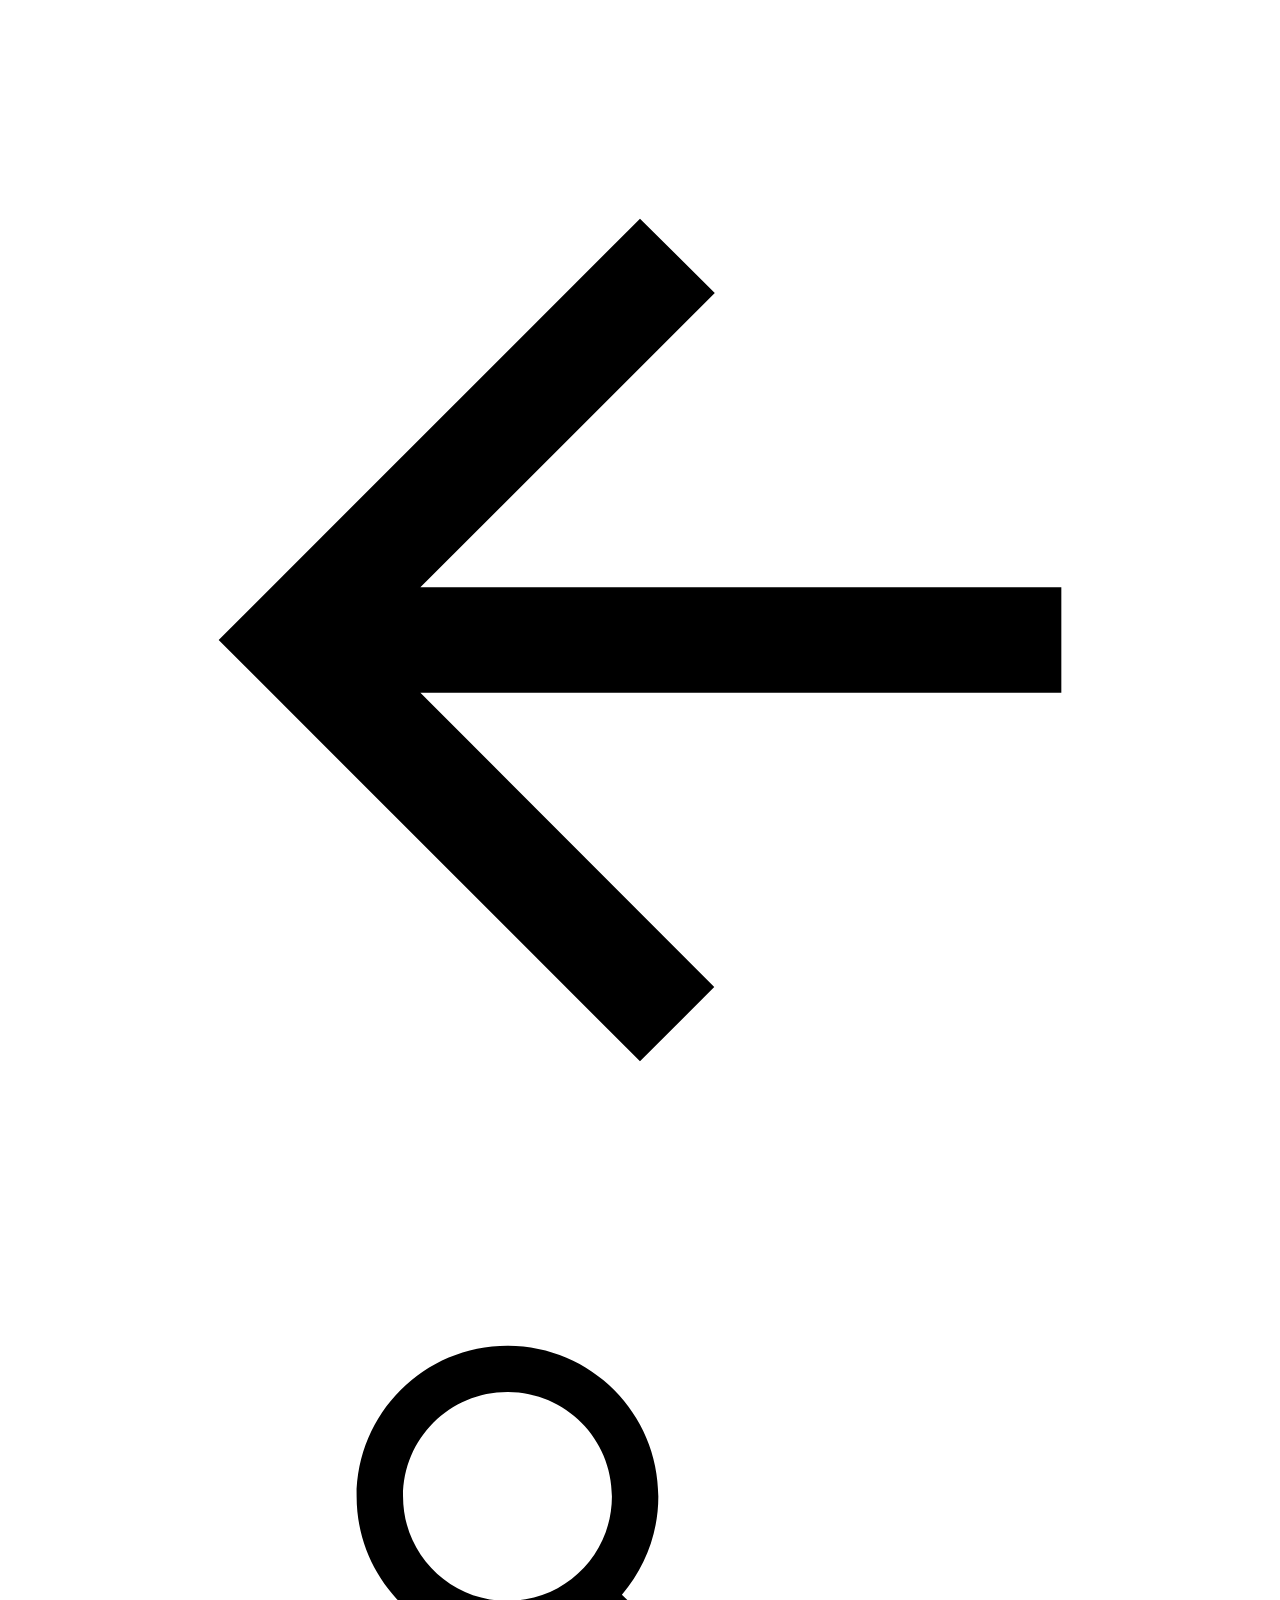
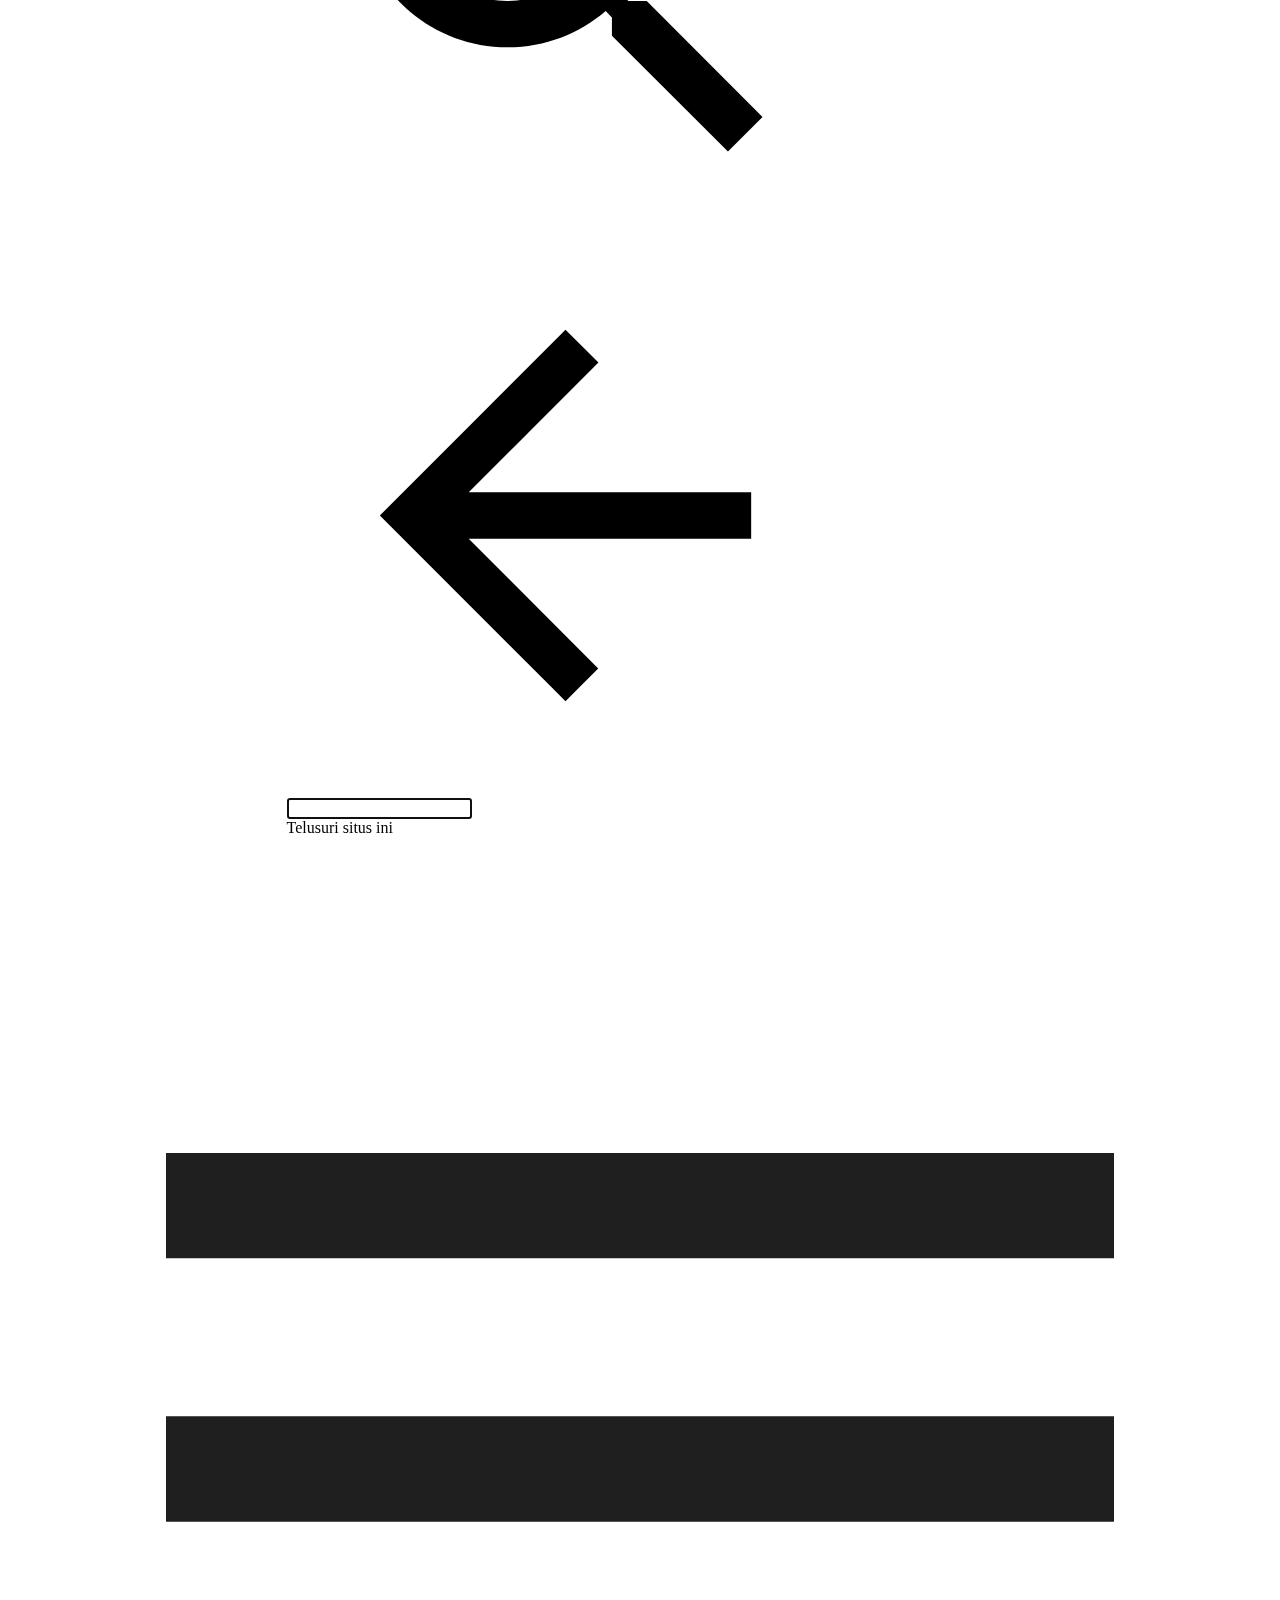
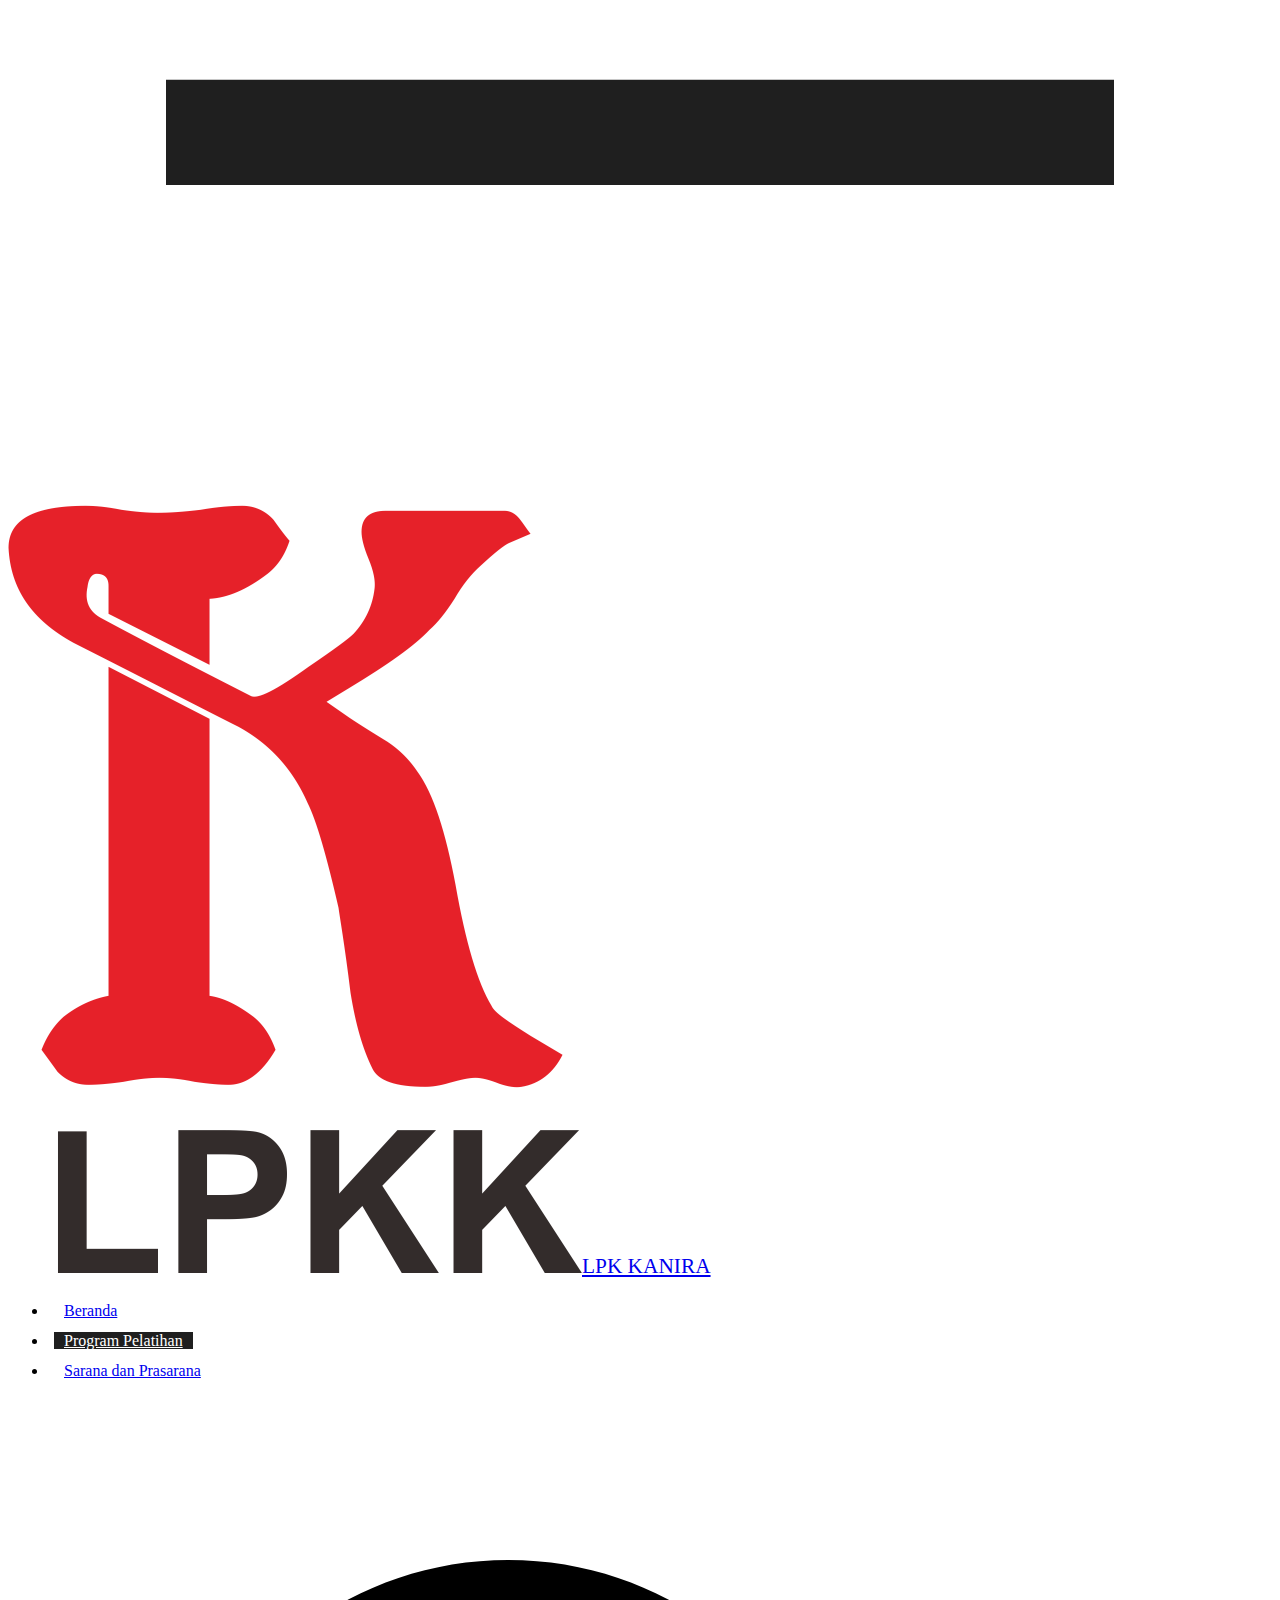
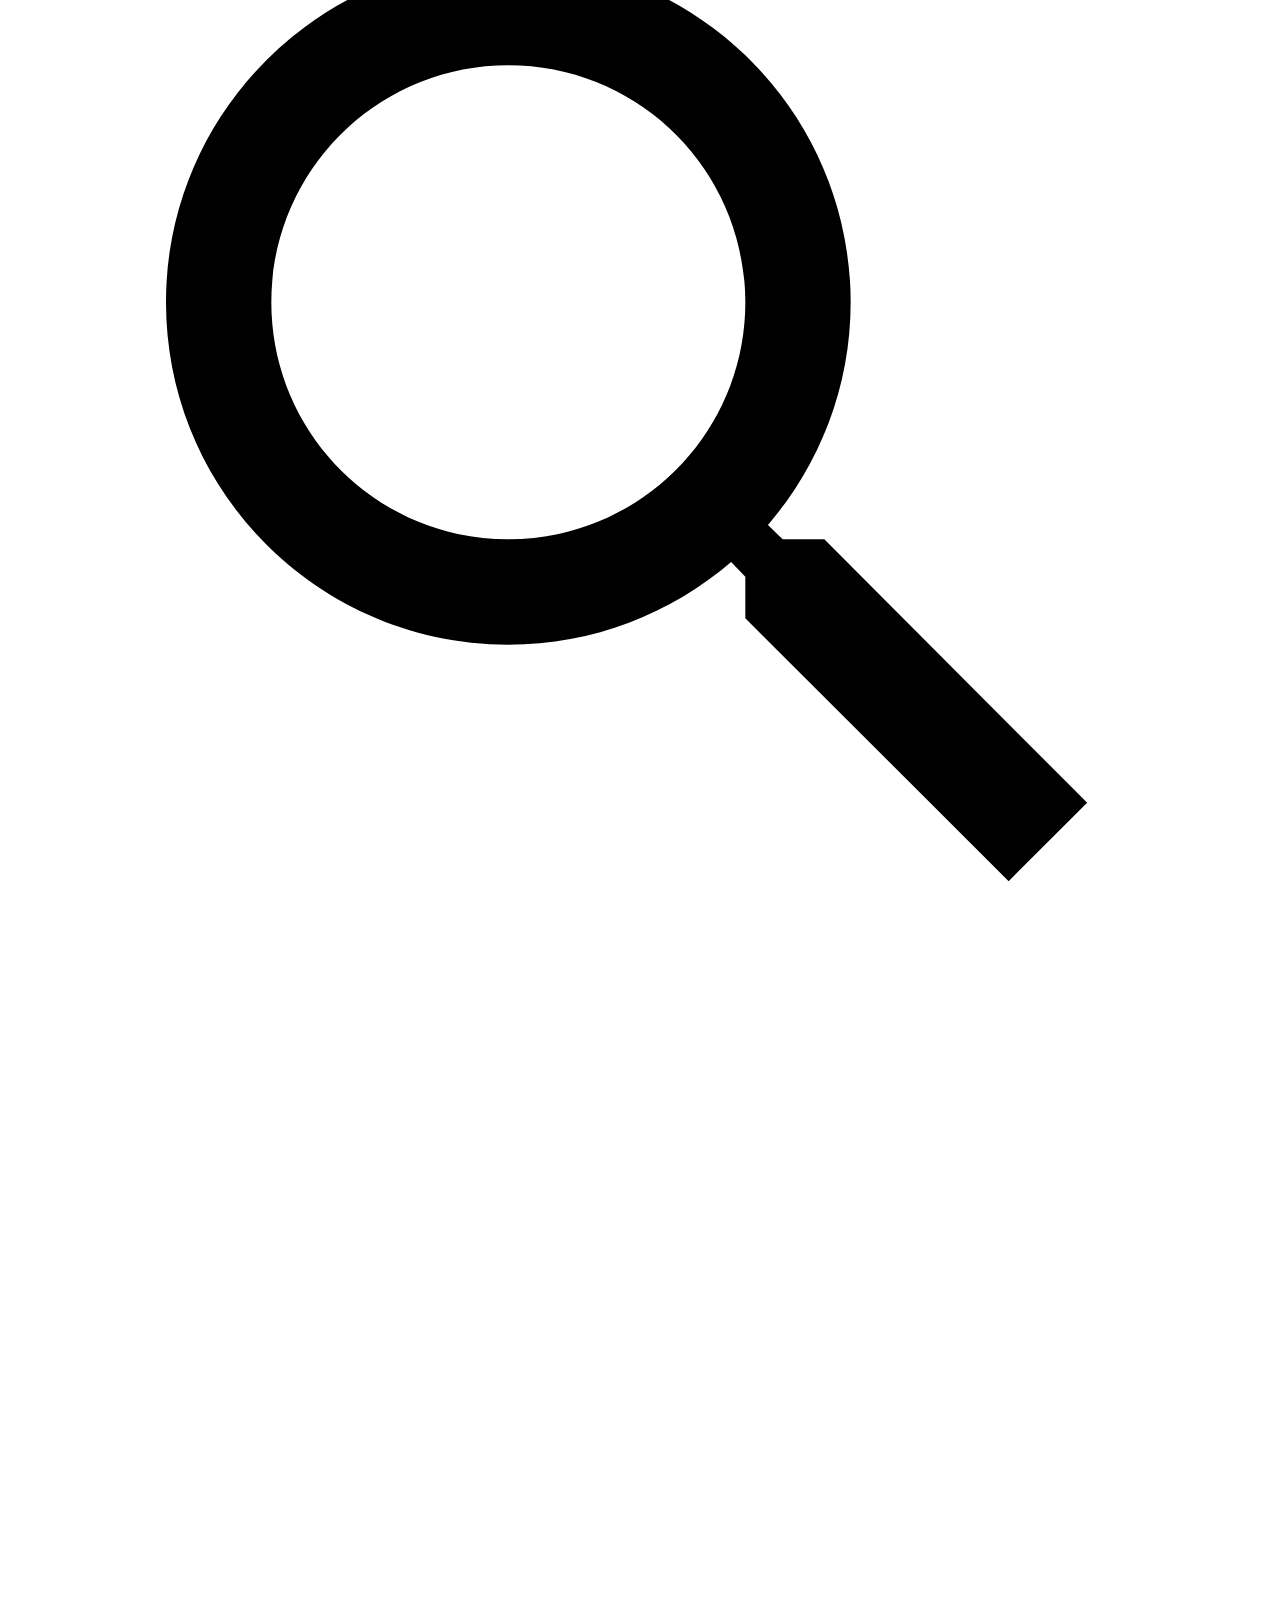
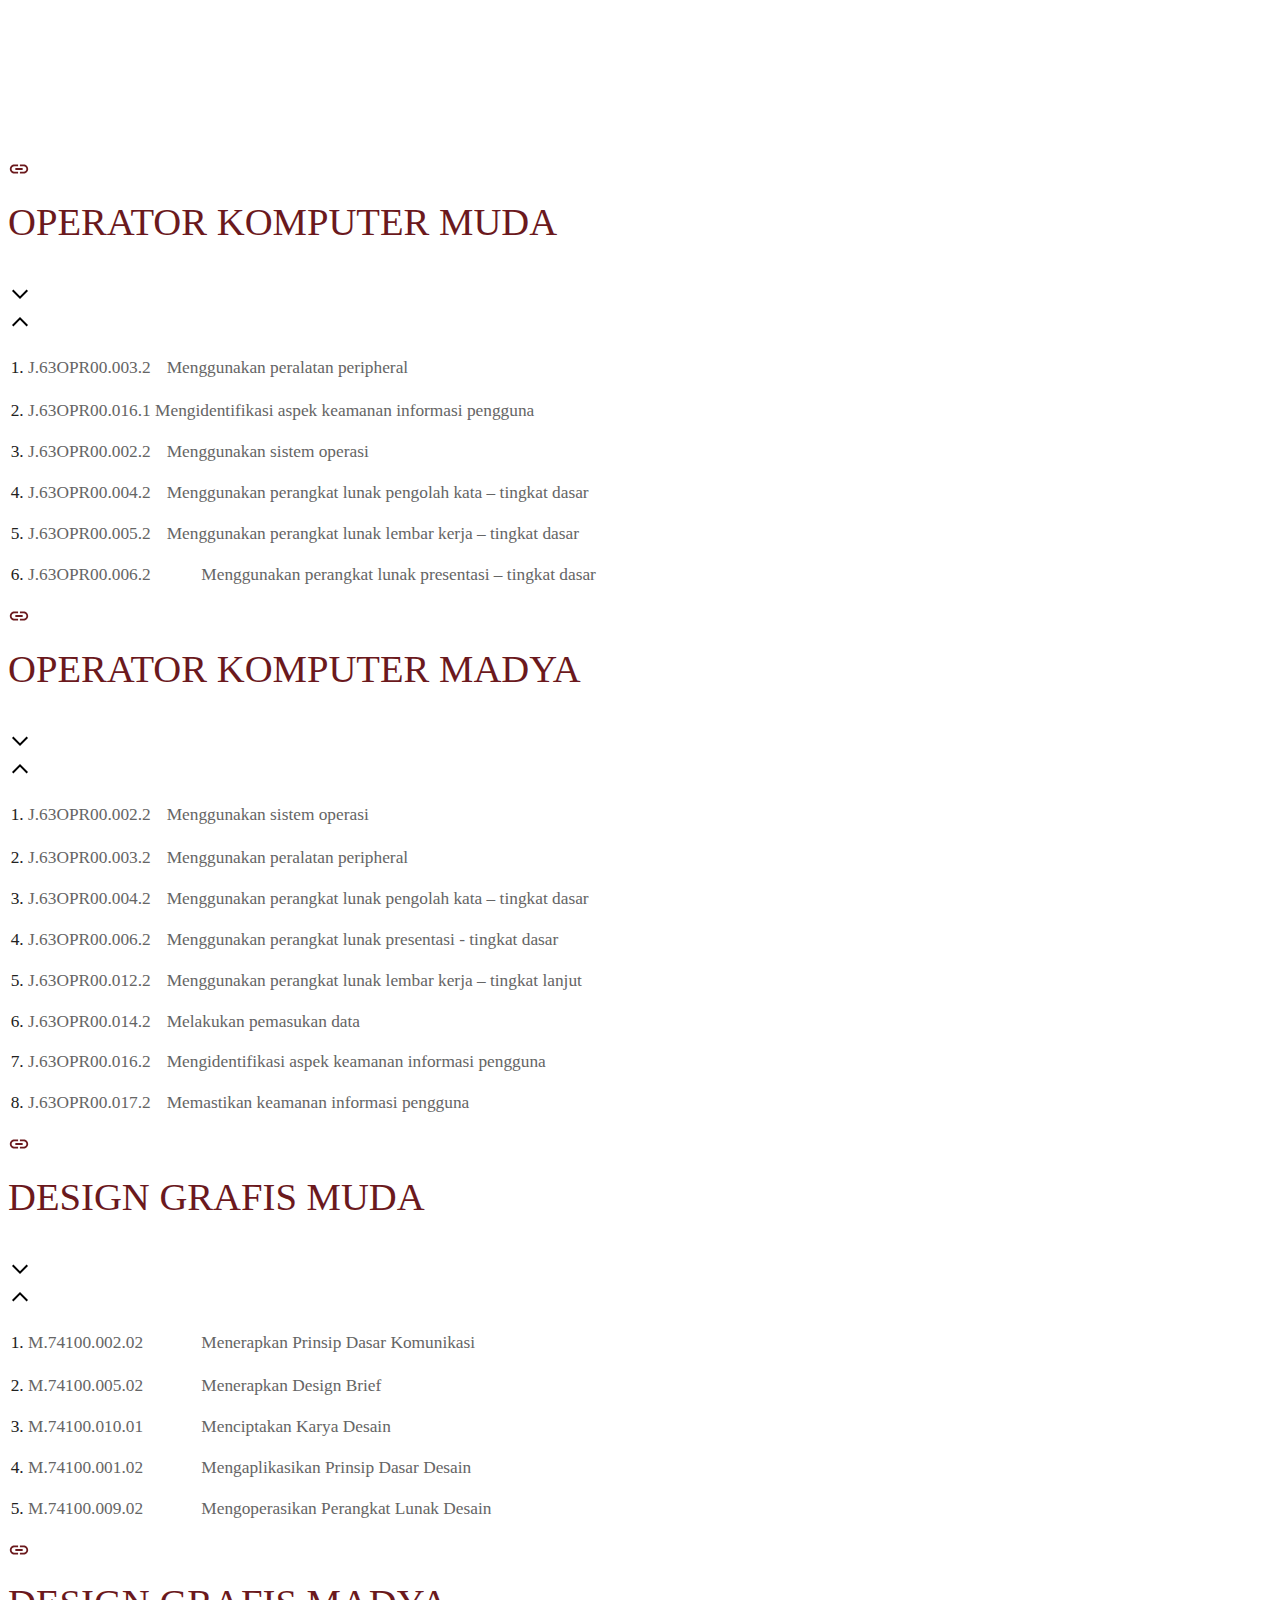
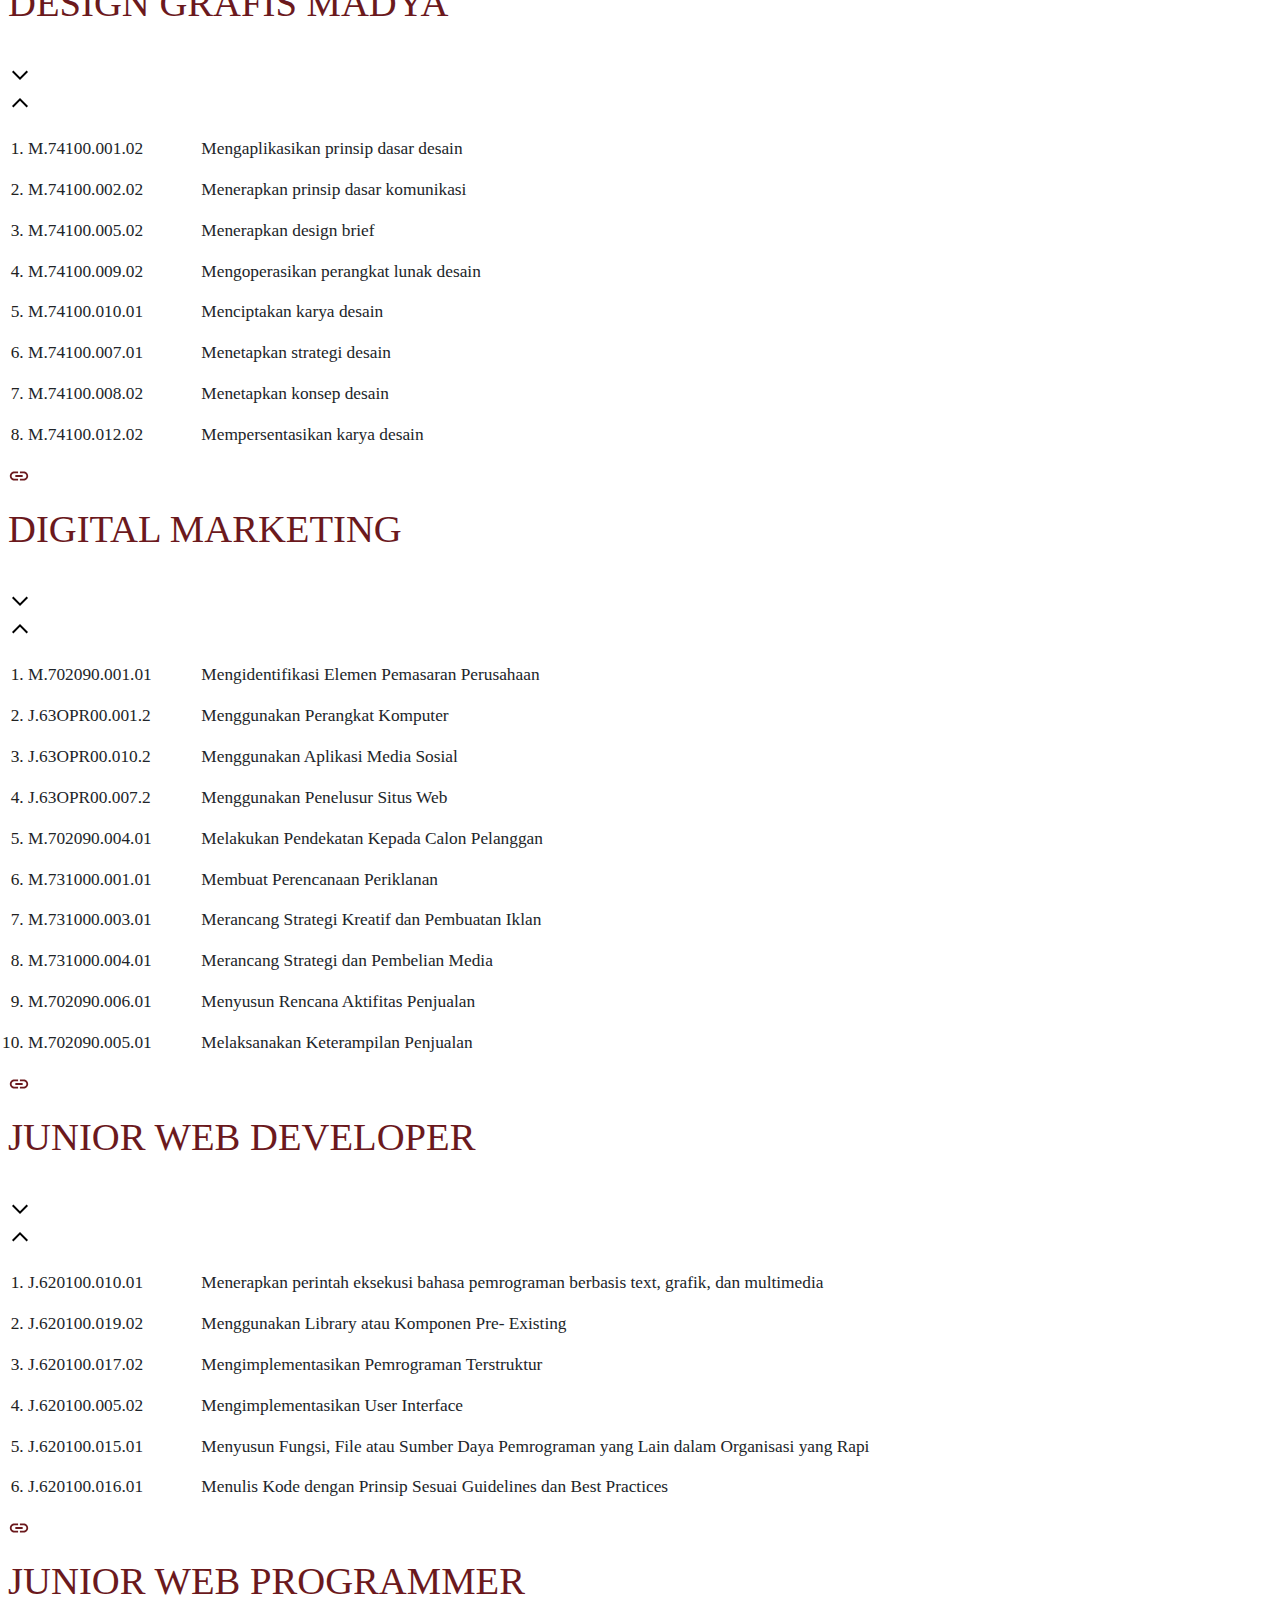
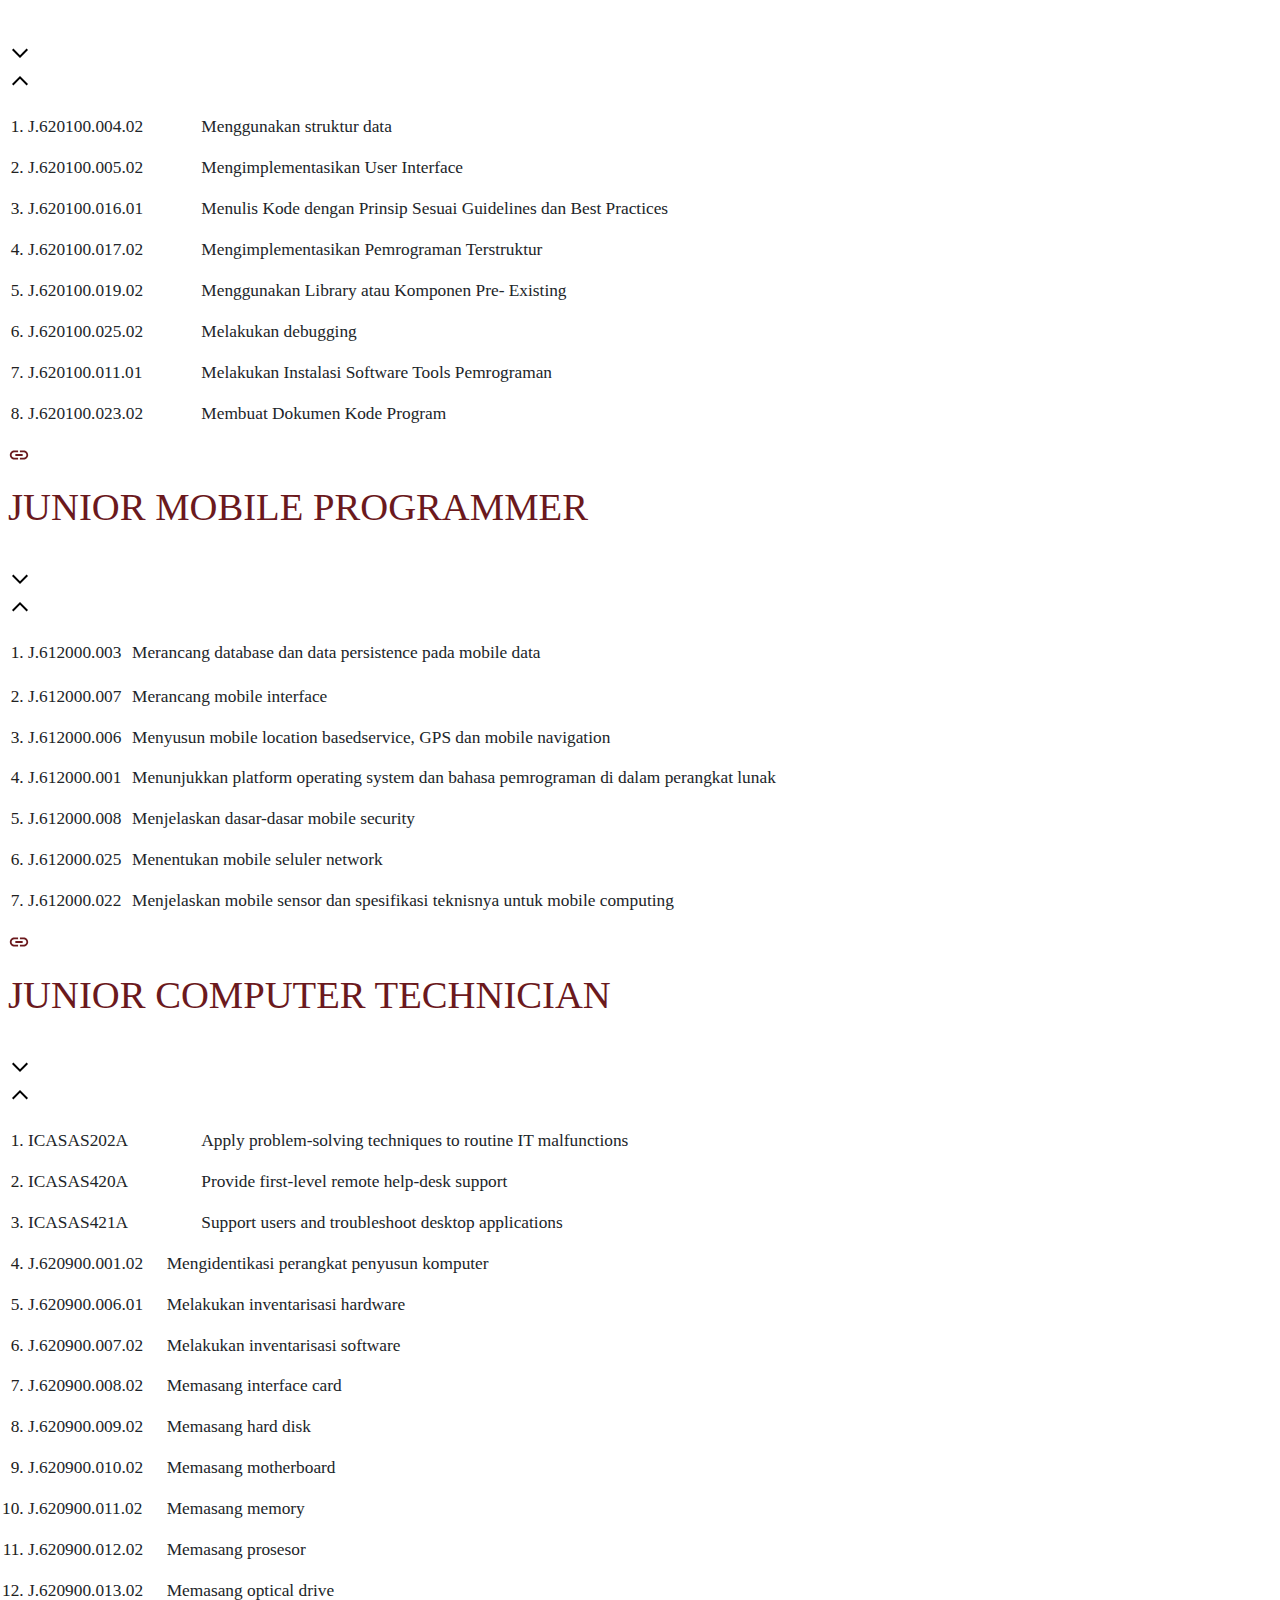
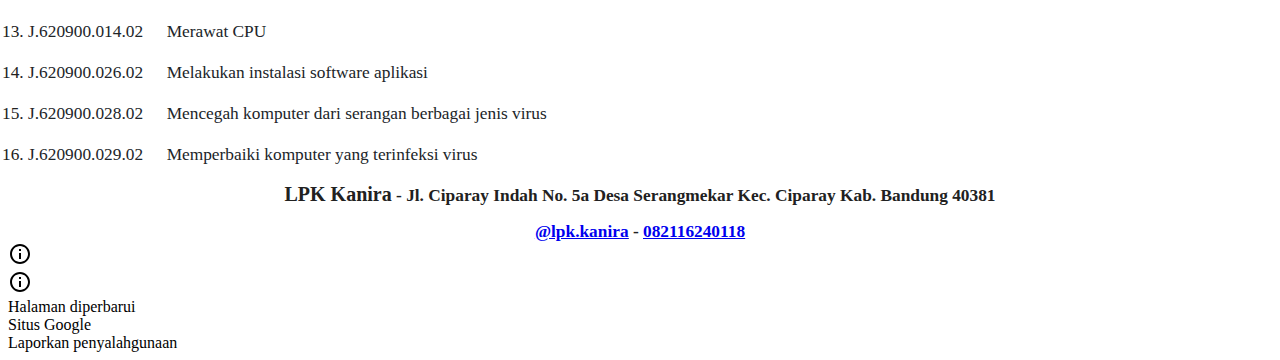
<file: assets/img/LPK KANIRA - Program Pelatihan.html>
<!DOCTYPE html>
<!-- saved from url=(0068)https://sites.google.com/view/kanira-id/program-pelatihan?authuser=0 -->
<html lang="id" itemscope="" itemtype="http://schema.org/WebPage"><head><meta http-equiv="Content-Type" content="text/html; charset=UTF-8"><script src="./LPK KANIRA - Program Pelatihan_files/cb=gapi.loaded_0" nonce="" async=""></script><script nonce="">var DOCS_timing={}; DOCS_timing['sl']=new Date().getTime();</script><script nonce="">function _DumpException(e) {throw e;}</script><script nonce="">_docs_flag_initialData={"atari-emtpr":false,"atari-ebidm":true,"atari-ebids":true,"atari-edtm":true,"atari-eibrm":false,"atari-ectm":false,"atari-ects":false,"atari-ebam":false,"docs-text-elei":false,"docs-text-usc":true,"atari-bae":false,"docs-text-emmkc":false,"docs-text-etsrdpn":false,"docs-text-etsrds":false,"docs-text-erdfs":false,"docs-text-encps":false,"docs-text-endes":false,"docs-text-etocls":false,"docs-text-escpv":true,"docs-text-efts":false,"docs-text-ecfs":false,"docs-text-evs":false,"docs-text-echs":false,"docs-text-eessips":false,"docs-text-eesss":false,"docs-text-edctzs":false,"docs-text-eetxpc":false,"docs-text-eetxp":false,"docs-text-lns":false,"docs-text-edhcfs":false,"docs-text-ertkmcp":true,"docs-etshc":false,"docs-text-tbcb":2.0E7,"docs-text-ftls":true,"docs-efsmsdl":false,"docs-euoftm":false,"docs-text-etb":false,"docs-text-esbefr":false,"docs-text-etof":false,"docs-text-ipi":false,"docs-etbe":false,"docs-text-ehlb":false,"docs-text-epa":true,"docs-text-ecls":true,"docs-text-enbcr":false,"docs-text-svofc":false,"docs-sup":"","docs-eldi":false,"docs-eeii":false,"docs-dli":false,"docs-liap":"/logImpressions","ilcm":{"eui":"AHKXmL1vAzXAhudK9I8YtSA3F4J-UTi1_SDKMc990ldf3qFyQEXnlbTtjr0dQ1wSgQy0mUW4YgEE","je":1,"sstu":1688359952359755,"si":"CLnC2vne8f8CFTeDIwAdag0LaA","gsc":null,"ei":[5703839,5704621,5706832,5706836,5707711,5735806,5737441,5737800,5738529,5740814,5743124,5747265,5748029,5752694,5753329,5754229,5758823,5760348,5762259,5764268,5765551,5766777,5767851,5770435,5773678,5774094,5774347,5774852,5776517,5776917,5777194,5783801,5791782,5792684,14101306,14101502,14101510,14101534,49365935,49372443,49375322,49376001,49378889,49451559,49453045,49472071,49512373,49622831,49623181,49624080,49644023,49648914,49687383,49703408,49765382,49816165,49822929,49823172,49824163,49839579,49842863,49924714,49944251,50082748,50095767,50127540,50166959,50168315,50266230,50291080,50293696,50320300,50322323,50347762,50391878,50458175,50468101,50520321,50533184,50552574,50554493,50580252,50601673,50606345,70977028,71024168,71080592,71085249,71086392],"crc":0,"cvi":[]},"docs-ccdil":false,"docs-eil":true,"docs-eoi":false,"info_params":{"token":"AHL0AtLuFq6vaVmyxeoQ2JlGED26AQU_gA:1688359952286"},"atari-jefp":"/_/view/jserror","docs-jern":"view","atari-rhpp":"/_/view","docs-eeytpgc":true,"docs-feytpgc":false,"docs-ecuach":false,"docs-cclt":2033,"docs-ecci":true,"docs-esi":false,"docs-efypr":true,"docs-eyprp":false,"docs-eytpgcv":0}; _docs_flag_cek= null ; if (window['DOCS_timing']) {DOCS_timing['ifdld']=new Date().getTime();}</script><meta name="viewport" content="width=device-width, initial-scale=1"><meta http-equiv="X-UA-Compatible" content="IE=edge"><meta name="referrer" content="strict-origin-when-cross-origin"><link rel="icon" href="https://lh4.googleusercontent.com/8PJ-zzX4XYmviNDKwNiSYK9FvMVVFMESXBBeFYVobzVuUGNrQhB9n0untY8_gnfpOyzJuN_0qyenCOlJvVCMfy6KqX4CI9njXHFUGafKz7eAL_OG"><meta property="og:title" content="LPK KANIRA - Program Pelatihan"><meta property="og:type" content="website"><meta property="og:url" content="https://sites.google.com/view/kanira-id/program-pelatihan"><meta property="og:description" content="
operator komputer muda"><meta itemprop="name" content="LPK KANIRA - Program Pelatihan"><meta itemprop="description" content="
operator komputer muda"><meta itemprop="url" content="https://sites.google.com/view/kanira-id/program-pelatihan"><meta itemprop="thumbnailUrl" content="https://lh4.googleusercontent.com/MM4QkAGVGcurQB2byHZ3ZByUIeGJGQKp7KyooYzd02Dwx3e4dMylBo9hIfSFOm0ZQWFX91tkp_gUbCjKwjrkQR0=w16383"><meta itemprop="image" content="https://lh4.googleusercontent.com/MM4QkAGVGcurQB2byHZ3ZByUIeGJGQKp7KyooYzd02Dwx3e4dMylBo9hIfSFOm0ZQWFX91tkp_gUbCjKwjrkQR0=w16383"><meta itemprop="imageUrl" content="https://lh4.googleusercontent.com/MM4QkAGVGcurQB2byHZ3ZByUIeGJGQKp7KyooYzd02Dwx3e4dMylBo9hIfSFOm0ZQWFX91tkp_gUbCjKwjrkQR0=w16383"><meta property="og:image" content="https://lh4.googleusercontent.com/MM4QkAGVGcurQB2byHZ3ZByUIeGJGQKp7KyooYzd02Dwx3e4dMylBo9hIfSFOm0ZQWFX91tkp_gUbCjKwjrkQR0=w16383"><link href="./LPK KANIRA - Program Pelatihan_files/css" rel="stylesheet" nonce=""><link href="./LPK KANIRA - Program Pelatihan_files/css(1)" rel="stylesheet" nonce=""><link href="./LPK KANIRA - Program Pelatihan_files/css(2)" rel="stylesheet" nonce=""><style nonce="">@media only screen and (max-width: 479px){.OGiC0d{font-size: 15.0pt;}}@media only screen and (min-width: 480px) and (max-width: 767px){.OGiC0d{font-size: 15.0pt;}}@media only screen and (min-width: 768px) and (max-width: 1279px){.OGiC0d{font-size: 15.0pt;}}@media only screen and (min-width: 1280px){.OGiC0d{font-size: 15.0pt;}}</style><link rel="stylesheet" href="./LPK KANIRA - Program Pelatihan_files/rs=AGEqA5kKAT95BTtu8UmjOVXi7qLTReUFbg" data-id="_cl" nonce=""><script nonce=""></script><title>LPK KANIRA - Program Pelatihan</title><style jsname="ptDGoc" nonce="">.ImnMyf{background-color: rgba(255,255,255,1); color: rgba(33,33,33,1);}.Vs12Bd{background-color: rgba(244,244,244,1); color: rgba(107,25,29,1);}.S5d9Rd{background-color: rgba(107,25,29,1); color: rgba(255,255,255,1);}.O13XJf{height: 340px; padding-bottom: 56px; padding-top: 56px;}.O13XJf .IFuOkc{background-image: url(https://ssl.gstatic.com/atari/images/impression-header.png);}.O13XJf .IFuOkc:before{background-color: rgba(33,33,33,1); opacity: 0.5; display: block;}.O13XJf .zfr3Q{color: rgba(255,255,255,1);}.O13XJf .qnVSj{color: rgba(255,255,255,1);}.O13XJf .Glwbz{color: rgba(255,255,255,1);}.O13XJf .qLrapd{color: rgba(255,255,255,1);}.O13XJf .aHM7ed{color: rgba(255,255,255,1);}.O13XJf .NHD4Gf{color: rgba(255,255,255,1);}.O13XJf .QmpIrf{background-color: rgba(255,255,255,1); border-color: rgba(107,25,29,1); color: rgba(107,25,29,1); font-family: 'Open Sans'; font-size: 13pt; line-height: 22px;}@media only screen and (max-width: 479px){.O13XJf .QmpIrf{font-size: 13pt;}}@media only screen and (min-width: 480px) and (max-width: 767px){.O13XJf .QmpIrf{font-size: 13pt;}}@media only screen and (max-width: 479px){.O13XJf{height: 250px;}}.SBrW1{height: 430px; padding-bottom: 120px; padding-top: 120px;}.Wew9ke{fill: rgba(255,255,255,1);}.YTv4We.chg4Jd:focus:before{border-color: rgba(31,31,31,1); display: block;}.KJll8d{background-color: rgba(255,255,255,1);}.fOU46b .YSH9J{color: rgba(255,255,255,1);}.fOU46b .iWs3gf.chg4Jd:focus{background-color: rgba(255,255,255,0.1199999973);}.fOU46b .Mz8gvb{color: rgba(255,255,255,1);}.fOU46b .Mz8gvb.chg4Jd:focus:before{border-color: rgba(255,255,255,1); display: block;}.fOU46b .G8QRnc .Mz8gvb{color: rgba(31,31,31,1);}.fOU46b .G8QRnc .Mz8gvb.chg4Jd:focus:before{border-color: rgba(31,31,31,1); display: block;}.fOU46b .G8QRnc .YSH9J{color: rgba(31,31,31,1);}.fOU46b .G8QRnc .KJll8d{background-color: rgba(31,31,31,1);}.fOU46b .usN8rf .YSH9J{color: rgba(31,31,31,1);}.fOU46b .usN8rf .KJll8d{background-color: rgba(31,31,31,1);}.fOU46b .usN8rf .Mz8gvb{color: rgba(31,31,31,1);}.fOU46b .aCIEDd .YSH9J{color: rgba(107,25,29,1);}.fOU46b .aCIEDd .KJll8d{background-color: rgba(107,25,29,1);}.fOU46b .aCIEDd .Mz8gvb{color: rgba(107,25,29,1);}.fOU46b .a3ETed .YSH9J{color: rgba(255,255,255,1);}.fOU46b .a3ETed .KJll8d{background-color: rgba(255,255,255,1);}.fOU46b .a3ETed .Mz8gvb{color: rgba(255,255,255,1);}.fOU46b .zDUgLc{opacity: 0;}.fOU46b .LBrwzc .zDUgLc{opacity: 1; border-bottom-style: none;}.fOU46b .GBy4H .zDUgLc{opacity: 1;}@media only screen and (min-width: 1280px){.XeSM4.b2Iqye.fOU46b .LBrwzc .tCHXDc{color: rgba(255,255,255,1);}}.XeSM4.b2Iqye.fOU46b .LBrwzc .iWs3gf.chg4Jd:focus{background-color: rgba(255,255,255,0.1199999973);}@media only screen and (min-width: 1280px){.KuNac.b2Iqye.fOU46b .GBy4H .tCHXDc{color: rgba(31,31,31,1);}}.KuNac.b2Iqye.fOU46b .GBy4H .iWs3gf.chg4Jd:focus{background-color: rgba(31,31,31,0.1199999973);}@media only screen and (min-width: 1280px){.KuNac.yMcSQd.fOU46b .GBy4H .tCHXDc{color: rgba(255,255,255,1);}}.KuNac.yMcSQd.fOU46b .iWs3gf.chg4Jd:focus{background-color: rgba(255,255,255,0.1199999973);}@media only screen and (min-width: 1280px){.XeSM4.yMcSQd.fOU46b .LBrwzc .tCHXDc{color: rgba(31,31,31,1);}}.XeSM4.yMcSQd.fOU46b .LBrwzc .iWs3gf.chg4Jd:focus{background-color: rgba(31,31,31,0.1199999973);}.LBrwzc .oNsfjf{color: rgba(31,31,31,1);}.LBrwzc .YSH9J{color: rgba(31,31,31,1);}.LBrwzc .YTv4We.chg4Jd:focus:before{border-color: rgba(31,31,31,1); display: block;}.LBrwzc .oNsfjf.Zjiec{color: rgba(31,31,31,1);}.LBrwzc .zDUgLc{border-bottom-color: rgba(204,204,204,1); border-bottom-width: 1px; border-bottom-style: solid;}.GBy4H .oNsfjf{color: rgba(255,255,255,1);}.GBy4H .YSH9J{color: rgba(255,255,255,1);}.GBy4H .YTv4We.chg4Jd:focus:before{border-color: rgba(255,255,255,1); display: block;}.GBy4H .wgxiMe{background-color: rgba(0,0,0,1);}.GBy4H .oNsfjf.Zjiec{color: rgba(255,255,255,1);}.JzO0Vc{background-color: rgba(247,247,247,1);}.M63kCb{background-color: rgba(255,255,255,1);}.zfr3Q{font-family: 'Open Sans'; color: rgba(33,33,33,1); font-size: 13pt; line-height: 1.6; margin-top: 15px;}.qnVSj{color: rgba(33,33,33,1);}.Glwbz{color: rgba(33,33,33,1);}.dhtgD{text-decoration: underline;}.dhtgD:hover{color: rgba(107,25,29,1);}.dhtgD:active{color: rgba(107,25,29,1);}.duRjpb{font-family: Oswald; font-size: 38pt; line-height: 1.23; font-weight: 400; color: rgba(31,31,31,1); margin-top: 20px; text-transform: uppercase;}.Ap4VC{margin-bottom: -20px;}.qLrapd{color: rgba(31,31,31,1);}.JYVBee{font-family: Oswald; font-size: 29pt; line-height: 1.42; font-weight: 400; color: rgba(31,31,31,1); margin-top: 20px; text-transform: uppercase;}.CobnVe{margin-bottom: -20px;}.aHM7ed{color: rgba(31,31,31,1);}.OmQG5e{font-family: 'Open Sans'; font-size: 18pt; line-height: 1.3; margin-top: 20px; font-weight: 400; color: rgba(107,25,29,1);}.GV3q8e{margin-bottom: -20px;}.NHD4Gf{color: rgba(107,25,29,1);}.duRjpb .OUGEr{color: rgba(31,31,31,1);}.JYVBee .OUGEr{color: rgba(31,31,31,1);}.OmQG5e .OUGEr{color: rgba(107,25,29,1);}.TMjjoe{font-family: Oswald; font-size: 9pt; line-height: 1.2; margin-top: 0px;}.rysYnb{background-color: rgba(247,247,247,1); padding-left: 50px; width: 256px;}.Zjiec{font-family: Oswald; font-weight: 400; font-size: 20pt; line-height: 1.2; margin-top: 48px; margin-left: 48px; margin-bottom: 62px; margin-right: 32px;}.oNsfjf.Zjiec{color: rgba(107,25,29,1);}.XMyrgf{margin-top: 48px; margin-left: 48px; margin-bottom: 0px; margin-right: 32px;}.PsKE7e{font-family: 'Open Sans'; font-weight: 400; font-size: 12pt; padding-left: 6px; padding-right: 6px;}.rysYnb .mohMlc:hover{background-color: rgba(0,0,0,1);}.lhZOrc .aJHbb{background-color: rgba(31,31,31,1); color: rgba(255,255,255,1);}.oNsfjf{color: rgba(31,31,31,1);}.YSH9J{color: rgba(31,31,31,1);}.iWs3gf.chg4Jd:focus{background-color: rgba(31,31,31,0.1199999973);}.zDUgLc{background-color: rgba(255,255,255,1); opacity: 1;}.TlfmSc{font-family: Oswald; font-weight: 400; font-size: 16pt; line-height: 1.26;}.u5fiyc{line-height: 1.88;}.jgXgSe{font-family: 'Open Sans'; font-weight: 400; font-size: 12pt; line-height: 1.88; padding-left: 10px; padding-right: 10px;}.lhZOrc{font-weight: 600;}.M9vuGd .jgXgSe{background-color: rgba(31,31,31,1); color: rgba(255,255,255,1);}.eWDljc{background-color: rgba(247,247,247,1); padding-bottom: 28px;}.IKA38e{padding-left: 36px; margin-top: 20px;}.hDrhEe{font-family: 'Open Sans'; margin-left: 12px; margin-right: 12px; padding-right: 6px; padding-left: 6px; display: inline-block; max-width: 90%;}.baH5ib .hDrhEe{margin-left: 4px; padding-left: 6px;}.iwQgFb{background-color: rgba(107,25,29,1); opacity: 0.8; height: 3px; margin-top: 8px;}.ySLm4c{font-family: 'Open Sans';}.CbiMKe{background-color: rgba(107,25,29,1);}.QmpIrf{background-color: rgba(107,25,29,1); border-color: rgba(255,255,255,1); color: rgba(255,255,255,1); font-family: 'Open Sans'; font-size: 13pt; line-height: 22px;}.qeLZfd:before{background-color: rgba(239,239,239,1); display: block;}.qeLZfd .iwQgFb{background-color: rgba(107,25,29,1); opacity: 1;}.qeLZfd .dhtgD:hover{color: rgba(107,25,29,1);}.qeLZfd .duRjpb{color: rgba(107,25,29,1);}.qeLZfd .qLrapd{color: rgba(107,25,29,1);}.qeLZfd .JYVBee{color: rgba(107,25,29,1);}.qeLZfd .aHM7ed{color: rgba(107,25,29,1);}.qeLZfd .OmQG5e{color: rgba(107,25,29,1);}.qeLZfd .NHD4Gf{color: rgba(107,25,29,1);}.qeLZfd .duRjpb .OUGEr{color: rgba(107,25,29,1);}.qeLZfd .JYVBee .OUGEr{color: rgba(107,25,29,1);}.qeLZfd .OmQG5e .OUGEr{color: rgba(107,25,29,1);}.lQAHbd:before{background-color: rgba(107,25,29,1); display: block;}.lQAHbd .iwQgFb{background-color: rgba(255,255,255,1); opacity: 1;}.lQAHbd .QmpIrf{background-color: rgba(255,255,255,1); border-color: rgba(107,25,29,1); color: rgba(107,25,29,1); font-family: 'Open Sans'; font-size: 13pt; line-height: 22px;}.lQAHbd .CbiMKe{background-color: rgba(255,255,255,1);}@media only screen and (max-width: 479px){.lQAHbd .QmpIrf{font-size: 13pt;}}@media only screen and (min-width: 480px) and (max-width: 767px){.lQAHbd .QmpIrf{font-size: 13pt;}}.lQAHbd .zfr3Q{color: rgba(255,255,255,1);}.lQAHbd .qnVSj{color: rgba(255,255,255,1);}.lQAHbd .Glwbz{color: rgba(255,255,255,1);}.lQAHbd .dhtgD:hover{color: rgba(255,255,255,1); opacity: 0.7;}.lQAHbd .duRjpb{color: rgba(255,255,255,1);}.lQAHbd .qLrapd{color: rgba(255,255,255,1);}.lQAHbd .JYVBee{color: rgba(255,255,255,1);}.lQAHbd .aHM7ed{color: rgba(255,255,255,1);}.lQAHbd .OmQG5e{color: rgba(255,255,255,1);}.lQAHbd .NHD4Gf{color: rgba(255,255,255,1);}.lQAHbd .duRjpb .OUGEr{color: rgba(255,255,255,1);}.lQAHbd .JYVBee .OUGEr{color: rgba(255,255,255,1);}.lQAHbd .OmQG5e .OUGEr{color: rgba(255,255,255,1);}.IFuOkc .dhtgD:hover{color: rgba(107,25,29,1);}.LB7kq .dhtgD:hover{color: rgba(107,25,29,1);}.LB7kq .baZpAe .duRjpb{padding-bottom: 20px;}.LB7kq .duRjpb:not(.TYR86d):first-child:before{border-bottom-width: 12px; border-bottom-style: solid; border-bottom-color: rgba(107,25,29,1); display: block;}.LB7kq .duRjpb{font-size: 60pt; line-height: 1.2; font-weight: 400; padding-bottom: 20px;}@media only screen and (max-width: 479px){.LB7kq .duRjpb{font-size: 39pt;}}@media only screen and (min-width: 480px) and (max-width: 767px){.LB7kq .duRjpb{font-size: 51pt;}}.LB7kq .JYVBee{font-size: 29pt; line-height: 1.18;}@media only screen and (max-width: 479px){.LB7kq .JYVBee{font-size: 22pt;}}@media only screen and (min-width: 480px) and (max-width: 767px){.LB7kq .JYVBee{font-size: 26pt;}}.gk8rDe .duRjpb{font-size: 48pt;}@media only screen and (max-width: 479px){.gk8rDe .duRjpb{font-size: 32pt;}}@media only screen and (min-width: 480px) and (max-width: 767px){.gk8rDe .duRjpb{font-size: 41pt;}}.cJgDec .zfr3Q{color: rgba(255,255,255,1);}.cJgDec .zfr3Q .OUGEr{color: rgba(255,255,255,1);}.cJgDec .qnVSj{color: rgba(255,255,255,1);}.cJgDec .Glwbz{color: rgba(255,255,255,1);}.cJgDec .qLrapd{color: rgba(255,255,255,1);}.cJgDec .aHM7ed{color: rgba(255,255,255,1);}.cJgDec .NHD4Gf{color: rgba(255,255,255,1);}.cJgDec .IFuOkc:before{background-color: rgba(33,33,33,1); opacity: 0.5; display: block;}.cJgDec .QmpIrf{background-color: rgba(255,255,255,1); border-color: rgba(107,25,29,1); color: rgba(107,25,29,1); font-family: 'Open Sans'; font-size: 13pt; line-height: 22px;}@media only screen and (max-width: 479px){.cJgDec .QmpIrf{font-size: 13pt;}}@media only screen and (min-width: 480px) and (max-width: 767px){.cJgDec .QmpIrf{font-size: 13pt;}}.tpmmCb .zfr3Q{color: rgba(31,31,31,1);}.tpmmCb .zfr3Q .OUGEr{color: rgba(31,31,31,1);}.tpmmCb .qnVSj{color: rgba(31,31,31,1);}.tpmmCb .Glwbz{color: rgba(31,31,31,1);}.tpmmCb .qLrapd{color: rgba(31,31,31,1);}.tpmmCb .aHM7ed{color: rgba(31,31,31,1);}.tpmmCb .NHD4Gf{color: rgba(31,31,31,1);}.tpmmCb .IFuOkc:before{background-color: rgba(255,255,255,1); display: block;}.tpmmCb .Wew9ke{fill: rgba(31,31,31,1);}.tpmmCb .QmpIrf{background-color: rgba(255,255,255,1); border-color: rgba(107,25,29,1); color: rgba(107,25,29,1); font-family: 'Open Sans'; font-size: 13pt; line-height: 22px;}@media only screen and (max-width: 479px){.tpmmCb .QmpIrf{font-size: 13pt;}}@media only screen and (min-width: 480px) and (max-width: 767px){.tpmmCb .QmpIrf{font-size: 13pt;}}.gk8rDe{padding-top: 60px;}.gk8rDe .zfr3Q{color: rgba(31,31,31,1);}.gk8rDe .OmQG5e{color: rgba(31,31,31,1);}.gk8rDe .NHD4Gf{color: rgba(31,31,31,1);}.gk8rDe .QmpIrf{background-color: rgba(107,25,29,1); border-color: rgba(255,255,255,1); color: rgba(255,255,255,1); font-family: 'Open Sans'; font-size: 13pt; line-height: 22px;}@media only screen and (max-width: 479px){.gk8rDe .QmpIrf{font-size: 13pt;}}@media only screen and (min-width: 480px) and (max-width: 767px){.gk8rDe .QmpIrf{font-size: 13pt;}}@media only screen and (max-width: 479px){.gk8rDe{padding-top: 32px; padding-bottom: 32px;}}.PsKE7e:hover{opacity: 0.7;}.BFDQOb:hover{opacity: 0.7;}.wgxiMe{background-color: rgba(247,247,247,1);}.xkUom{border-color: rgba(107,25,29,1); color: rgba(107,25,29,1); font-family: 'Open Sans'; font-size: 13pt; line-height: 22px;}.xkUom:hover{background-color: rgba(31,31,31,0.1000000015);}.KjwKmc{color: rgba(107,25,29,1); font-family: 'Open Sans'; font-size: 13pt; line-height: 22px;}.KjwKmc:hover{background-color: rgba(31,31,31,0.1000000015);}.lQAHbd .xkUom{border-color: rgba(255,255,255,1); color: rgba(255,255,255,1); font-family: 'Open Sans'; font-size: 13pt; line-height: 22px;}.lQAHbd .xkUom:hover{background-color: rgba(255,255,255,0.1000000015);}.lQAHbd .KjwKmc{color: rgba(255,255,255,1); font-family: 'Open Sans'; font-size: 13pt; line-height: 22px;}.lQAHbd .KjwKmc:hover{background-color: rgba(255,255,255,0.1000000015);}@media only screen and (max-width: 479px){.lQAHbd .xkUom{font-size: 13pt;}}@media only screen and (min-width: 480px) and (max-width: 767px){.lQAHbd .xkUom{font-size: 13pt;}}@media only screen and (max-width: 479px){.lQAHbd .KjwKmc{font-size: 13pt;}}@media only screen and (min-width: 480px) and (max-width: 767px){.lQAHbd .KjwKmc{font-size: 13pt;}}.lQAHbd .Mt0nFe{border-color: rgba(255,255,255,0.200000003);}.cJgDec .xkUom{border-color: rgba(255,255,255,1); color: rgba(255,255,255,1); font-family: 'Open Sans'; font-size: 13pt; line-height: 22px;}.cJgDec .xkUom:hover{background-color: rgba(255,255,255,0.1000000015);}.cJgDec .KjwKmc{color: rgba(255,255,255,1); font-family: 'Open Sans'; font-size: 13pt; line-height: 22px;}.cJgDec .KjwKmc:hover{background-color: rgba(255,255,255,0.1000000015);}@media only screen and (max-width: 479px){.cJgDec .xkUom{font-size: 13pt;}}@media only screen and (min-width: 480px) and (max-width: 767px){.cJgDec .xkUom{font-size: 13pt;}}@media only screen and (max-width: 479px){.cJgDec .KjwKmc{font-size: 13pt;}}@media only screen and (min-width: 480px) and (max-width: 767px){.cJgDec .KjwKmc{font-size: 13pt;}}.tpmmCb .xkUom{border-color: rgba(31,31,31,1); color: rgba(31,31,31,1); font-family: 'Open Sans'; font-size: 13pt; line-height: 22px;}.tpmmCb .xkUom:hover{background-color: rgba(31,31,31,0.1000000015);}.tpmmCb .KjwKmc{color: rgba(31,31,31,1); font-family: 'Open Sans'; font-size: 13pt; line-height: 22px;}.tpmmCb .KjwKmc:hover{background-color: rgba(31,31,31,0.1000000015);}@media only screen and (max-width: 479px){.tpmmCb .xkUom{font-size: 13pt;}}@media only screen and (min-width: 480px) and (max-width: 767px){.tpmmCb .xkUom{font-size: 13pt;}}@media only screen and (max-width: 479px){.tpmmCb .KjwKmc{font-size: 13pt;}}@media only screen and (min-width: 480px) and (max-width: 767px){.tpmmCb .KjwKmc{font-size: 13pt;}}.gk8rDe .xkUom{border-color: rgba(107,25,29,1); color: rgba(107,25,29,1); font-family: 'Open Sans'; font-size: 13pt; line-height: 22px;}.gk8rDe .xkUom:hover{background-color: rgba(31,31,31,0.1000000015);}.gk8rDe .KjwKmc{color: rgba(107,25,29,1); font-family: 'Open Sans'; font-size: 13pt; line-height: 22px;}.gk8rDe .KjwKmc:hover{background-color: rgba(31,31,31,0.1000000015);}@media only screen and (max-width: 479px){.gk8rDe .xkUom{font-size: 13pt;}}@media only screen and (min-width: 480px) and (max-width: 767px){.gk8rDe .xkUom{font-size: 13pt;}}@media only screen and (max-width: 479px){.gk8rDe .KjwKmc{font-size: 13pt;}}@media only screen and (min-width: 480px) and (max-width: 767px){.gk8rDe .KjwKmc{font-size: 13pt;}}.O13XJf .xkUom{border-color: rgba(255,255,255,1); color: rgba(255,255,255,1); font-family: 'Open Sans'; font-size: 13pt; line-height: 22px;}.O13XJf .xkUom:hover{background-color: rgba(255,255,255,0.1000000015);}.O13XJf .KjwKmc{color: rgba(255,255,255,1); font-family: 'Open Sans'; font-size: 13pt; line-height: 22px;}.O13XJf .KjwKmc:hover{background-color: rgba(255,255,255,0.1000000015);}@media only screen and (max-width: 479px){.O13XJf .xkUom{font-size: 13pt;}}@media only screen and (min-width: 480px) and (max-width: 767px){.O13XJf .xkUom{font-size: 13pt;}}@media only screen and (max-width: 479px){.O13XJf .KjwKmc{font-size: 13pt;}}@media only screen and (min-width: 480px) and (max-width: 767px){.O13XJf .KjwKmc{font-size: 13pt;}}.Y4CpGd{font-family: 'Open Sans'; font-size: 13pt;}.CMArNe{background-color: rgba(239,239,239,1);}@media only screen and (max-width: 479px){.duRjpb{font-size: 27pt;}}@media only screen and (min-width: 480px) and (max-width: 767px){.duRjpb{font-size: 33pt;}}@media only screen and (max-width: 479px){.JYVBee{font-size: 22pt;}}@media only screen and (min-width: 480px) and (max-width: 767px){.JYVBee{font-size: 26pt;}}@media only screen and (max-width: 479px){.OmQG5e{font-size: 16pt;}}@media only screen and (min-width: 480px) and (max-width: 767px){.OmQG5e{font-size: 17pt;}}@media only screen and (max-width: 479px){.TMjjoe{font-size: 9pt;}}@media only screen and (min-width: 480px) and (max-width: 767px){.TMjjoe{font-size: 9pt;}}@media only screen and (max-width: 479px){.Zjiec{font-size: 17pt;}}@media only screen and (min-width: 480px) and (max-width: 767px){.Zjiec{font-size: 19pt;}}@media only screen and (max-width: 479px){.PsKE7e{font-size: 12pt;}}@media only screen and (min-width: 480px) and (max-width: 767px){.PsKE7e{font-size: 12pt;}}@media only screen and (max-width: 479px){.TlfmSc{font-size: 15pt;}}@media only screen and (min-width: 480px) and (max-width: 767px){.TlfmSc{font-size: 15pt;}}@media only screen and (max-width: 479px){.jgXgSe{font-size: 12pt;}}@media only screen and (min-width: 480px) and (max-width: 767px){.jgXgSe{font-size: 12pt;}}@media only screen and (max-width: 479px){.QmpIrf{font-size: 13pt;}}@media only screen and (min-width: 480px) and (max-width: 767px){.QmpIrf{font-size: 13pt;}}@media only screen and (max-width: 479px){.xkUom{font-size: 13pt;}}@media only screen and (min-width: 480px) and (max-width: 767px){.xkUom{font-size: 13pt;}}@media only screen and (max-width: 479px){.KjwKmc{font-size: 13pt;}}@media only screen and (min-width: 480px) and (max-width: 767px){.KjwKmc{font-size: 13pt;}}section[id="h.14b9cfa5b220783c_1"] .IFuOkc:before{opacity: 0.3;}</style><script nonce="">_at_config = [null,"AIzaSyChg3MFqzdi1P5J-YvEyakkSA1yU7HRcDI","897606708560-a63d8ia0t9dhtpdt4i3djab2m42see7o.apps.googleusercontent.com",null,null,null,null,null,null,null,null,null,null,null,"SITES_%s",null,null,null,null,null,null,null,null,null,["AHKXmL1vAzXAhudK9I8YtSA3F4J-UTi1_SDKMc990ldf3qFyQEXnlbTtjr0dQ1wSgQy0mUW4YgEE",1,"CLnC2vne8f8CFTeDIwAdag0LaA",1688359952359755,[5703839,5704621,5706832,5706836,5707711,5735806,5737441,5737800,5738529,5740814,5743124,5747265,5748029,5752694,5753329,5754229,5758823,5760348,5762259,5764268,5765551,5766777,5767851,5770435,5773678,5774094,5774347,5774852,5776517,5776917,5777194,5783801,5791782,5792684,14101306,14101502,14101510,14101534,49365935,49372443,49375322,49376001,49378889,49451559,49453045,49472071,49512373,49622831,49623181,49624080,49644023,49648914,49687383,49703408,49765382,49816165,49822929,49823172,49824163,49839579,49842863,49924714,49944251,50082748,50095767,50127540,50166959,50168315,50266230,50291080,50293696,50320300,50322323,50347762,50391878,50458175,50468101,50520321,50533184,50552574,50554493,50580252,50601673,50606345,70977028,71024168,71080592,71085249,71086392]],"AHL0AtLuFq6vaVmyxeoQ2JlGED26AQU_gA:1688359952286",null,null,null,0,null,null,null,null,null,null,null,null,null,"https://drive.google.com",null,null,null,null,null,null,null,null,null,0,1,null,null,null,null,null,null,null,null,null,null,null,null,null,null,null,null,null,null,null,null,null,null,null,null,null,null,null,null,null,null,null,null,null,null,null,null,null,null,null,null,null,null,null,null,null,null,"v2internal","https://docs.google.com",null,null,null,null,null,null,"https://sites.google.com/new/?authuser\u003d0",null,null,null,null,null,0,null,null,null,null,null,null,null,null,null,null,null,null,null,null,null,null,null,null,null,null,null,1,"",null,null,null,null,null,null,null,null,null,null,null,null,6,null,null,"https://accounts.google.com/o/oauth2/auth","https://accounts.google.com/o/oauth2/postmessageRelay",null,null,null,null,78,"https://sites.google.com/new/?authuser\u003d0\u0026usp\u003dviewer_footer\u0026authuser\u003d0",null,null,null,null,null,null,null,null,null,null,null,null,null,null,null,null,[],null,null,null,null,null,null,null,null,null,null,null,null,null,null,null,null,null,null,null,null,null,null,null,null,null,null,null,null,null,null,null,null,null,null,null,null,"https://www.gstatic.com/atari/embeds/7925c5f8e01bacb9b4b0a3783ae0b867/intermediate-frame-minified.html",0,null,"v2beta",null,null,null,null,null,null,4,"https://accounts.google.com/o/oauth2/iframe",null,null,null,null,null,null,"https://835838585-atari-embeds.googleusercontent.com/embeds/16cb204cf3a9d4d223a0a3fd8b0eec5d/inner-frame-minified.html",null,null,null,null,null,null,null,null,null,null,null,null,null,null,null,null,null,null,null,null,null,null,null,null,null,null,null,null,null,null,null,null,null,null,null,null,null,null,null,null,null,null,null,null,null,null,null,null,null,null,null,null,null,null,null,null,null,null,null,null,null,null,null,null,null,null,0,null,null,null,null,null,null,null,null,null,null,null,null,null,null,null,null,null,null,null,"https://sites.google.com/view/kanira-id/program-pelatihan?authuser\u003d0",null,null,null,null,null,null,null,null,null,null,null,null,null,null,null,null,null,null,null,null,null,null,null,null,null,null,null,null,null,null,null,null,null,null,0,null,null,null,null,null,null,0,null,"",null,null,null,null,null,null,null,null,null,null,null,null,null,null,null,null,null,null,null,null,null,null,0,null,null,null,null,null,null,null,null,null,null,null,null,null,null,null,1,null,null,[1688359952368,"atari_2023.25-Tue-0500_RC00","541878880","0",0,1,""],null,null,null,null,1,null,null,0,null,null,null,null,null,null,null,null,20,500,"https://domains.google.com",null,0,null,null,null,null,null,null,null,null,null,null,null,0,null,null,null,0,null,null,null,null,null,1,1,0,1,0,0,0,0,null,null,0,null,null,"https://www.google.com/calendar/embed",1,1,null,null,0,null,null,null,null,null,null,null,null,null,null,0,0]; window.globals = {"enableAnalytics":true,"webPropertyId":"","showDebug":false,"hashedSiteId":"b2875665eb6c48b28692f92c5e9cc81ab289cf79705b27311f4074ee49389de6","normalizedPath":"view/kanira-id/program-pelatihan","pageTitle":"Program Pelatihan"}; function gapiLoaded() {if (globals.gapiLoaded == undefined) {globals.gapiLoaded = true;} else {globals.gapiLoaded();}}window.messages = []; window.addEventListener && window.addEventListener('message', function(e) {if (window.messages && e.data && e.data.magic == 'SHIC') {window.messages.push(e);}});</script><script src="./LPK KANIRA - Program Pelatihan_files/client.js.download" nonce="" gapi_processed="true"></script><script nonce="">(function(){/*

 Copyright The Closure Library Authors.
 SPDX-License-Identifier: Apache-2.0
*/
var a=(this||self)._jsa||{};a._cfc=void 0;a._aeh=void 0;}).call(this);
</script><script nonce="">const imageUrl = 'https:\/\/lh5.googleusercontent.com\/OFEUO_h30T8c0Z5kMinpSgjf7U-TGI5Bs6UBnEKNvgfGRuztDHUw5MQue1KfX5ILZeXkeu8VqW_b9E3wDOMRO3k\x3dw16383';
      function bgImgLoaded() {
        if (!globals.headerBgImgLoaded) {
          globals.headerBgImgLoaded = new Date().getTime();
        } else {
          globals.headerBgImgLoaded();
        }
      }
      if (imageUrl) {
        const img = new Image();
        img.src = imageUrl;
        img.onload = bgImgLoaded;
        globals.headerBgImgExists = true;
      } else {
        globals.headerBgImgExists = false;
      }
      </script></head><body dir="ltr" itemscope="" itemtype="http://schema.org/WebPage" id="yDmH0d" css="yDmH0d" jsaction="GvneHb:.CLIENT;SK99f:.CLIENT;XxLlob:.CLIENT;c7OXCd:.CLIENT" class="EIlDfe"><div jscontroller="pc62j" jsmodel="iTeaXe" jsaction="rcuQ6b:WYd;GvneHb:og1FDd;vbaUQc:uAM5ec;"><div jscontroller="X4BaPc" jsaction="rcuQ6b:WYd;o6xM5b:Pg9eo;HuL2Hd:mHeCvf;VMhF5:FFYy5e;sk3Qmb:HI1Mdd;JIbuQc:rSzFEd(z2EeY),aSaF6e(ilzYPe);"><div jscontroller="o1L5Wb" data-sitename="kanira-id" data-universe="1" jsmodel="fNFZH" jsaction="Pe9H6d:cZFEp;WMZaJ:VsGN3;hJluRd:UADL7b;zuqEgd:HI9w0;tr6QDd:Y8aXB;MxH79b:xDkBfb;JIbuQc:SPXMTb(uxAMZ);" jsname="G0jgYd"><div jsname="gYwusb" class="p9b27"></div><div jscontroller="RrXLpc" jsname="XeeWQc" role="banner" jsaction="keydown:uiKYid(OH0EC);rcuQ6b:WYd;zuqEgd:ufqpf;JIbuQc:XfTnxb(lfEfFf),AlTiYc(GeGHKb),AlTiYc(m1xNUe),zZlNMe(pZn8Oc);YqO5N:ELcyfe;"><div jsname="bF1uUb" class="BuY5Fd" jsaction="click:xVuwSc;"></div><div jsname="MVsrn" class="TbNlJb "><div role="button" class="U26fgb mUbCce fKz7Od h3nfre M9Bg4d" jscontroller="VXdfxd" jsaction="click:cOuCgd; mousedown:UX7yZ; mouseup:lbsD7e; mouseenter:tfO1Yc; mouseleave:JywGue; focus:AHmuwe; blur:O22p3e; contextmenu:mg9Pef;touchstart:p6p2H; touchmove:FwuNnf; touchend:yfqBxc(preventMouseEvents=true|preventDefault=true); touchcancel:JMtRjd;" jsshadow="" jsname="GeGHKb" aria-label="Kembali ke situs" aria-disabled="false" tabindex="0" data-tooltip="Kembali ke situs" data-tooltip-vertical-offset="-12" data-tooltip-horizontal-offset="0"><div class="VTBa7b MbhUzd" jsname="ksKsZd"></div><span jsslot="" class="xjKiLb"><span class="Ce1Y1c" style="top: -12px"><svg class="V4YR2c" viewBox="0 0 24 24" focusable="false"><path d="M0 0h24v24H0z" fill="none"></path><path d="M20 11H7.83l5.59-5.59L12 4l-8 8 8 8 1.41-1.41L7.83 13H20v-2z"></path></svg></span></span></div><div class="E2UJ5" jsname="M6JdT" style="margin-left: 278.5px; width: 557px;"><div class="rFrNMe b7AJhc zKHdkd" jscontroller="pxq3x" jsaction="clickonly:KjsqPd; focus:Jt1EX; blur:fpfTEe; input:Lg5SV" jsshadow="" jsname="OH0EC" aria-expanded="true"><div class="aCsJod oJeWuf"><div class="aXBtI I0VJ4d Wic03c"><span jsslot="" class="A37UZe qgcB3c iHd5yb"><div role="button" class="U26fgb mUbCce fKz7Od i3PoXe M9Bg4d" jscontroller="VXdfxd" jsaction="click:cOuCgd; mousedown:UX7yZ; mouseup:lbsD7e; mouseenter:tfO1Yc; mouseleave:JywGue; focus:AHmuwe; blur:O22p3e; contextmenu:mg9Pef;touchstart:p6p2H; touchmove:FwuNnf; touchend:yfqBxc(preventMouseEvents=true|preventDefault=true); touchcancel:JMtRjd;" jsshadow="" jsname="lfEfFf" aria-label="Telusur" aria-disabled="false" tabindex="0" data-tooltip="Telusur" data-tooltip-vertical-offset="-12" data-tooltip-horizontal-offset="0"><div class="VTBa7b MbhUzd" jsname="ksKsZd"></div><span jsslot="" class="xjKiLb"><span class="Ce1Y1c" style="top: -12px"><svg class="vu8Pwe" viewBox="0 0 24 24" focusable="false"><path d="M15.5 14h-.79l-.28-.27C15.41 12.59 16 11.11 16 9.5 16 5.91 13.09 3 9.5 3S3 5.91 3 9.5 5.91 16 9.5 16c1.61 0 3.09-.59 4.23-1.57l.27.28v.79l5 4.99L20.49 19l-4.99-5zm-6 0C7.01 14 5 11.99 5 9.5S7.01 5 9.5 5 14 7.01 14 9.5 11.99 14 9.5 14z"></path><path d="M0 0h24v24H0z" fill="none"></path></svg></span></span></div><div class="EmVfjc SKShhf" data-loadingmessage="Memuat..." jscontroller="qAKInc" jsaction="animationend:kWijWc;dyRcpb:dyRcpb" jsname="aZ2wEe"><div class="Cg7hO" aria-live="assertive" jsname="vyyg5"></div><div jsname="Hxlbvc" class="xu46lf"><div class="ir3uv uWlRce co39ub"><div class="xq3j6 ERcjC"><div class="X6jHbb GOJTSe"></div></div><div class="HBnAAc"><div class="X6jHbb GOJTSe"></div></div><div class="xq3j6 dj3yTd"><div class="X6jHbb GOJTSe"></div></div></div><div class="ir3uv GFoASc Cn087"><div class="xq3j6 ERcjC"><div class="X6jHbb GOJTSe"></div></div><div class="HBnAAc"><div class="X6jHbb GOJTSe"></div></div><div class="xq3j6 dj3yTd"><div class="X6jHbb GOJTSe"></div></div></div><div class="ir3uv WpeOqd hfsr6b"><div class="xq3j6 ERcjC"><div class="X6jHbb GOJTSe"></div></div><div class="HBnAAc"><div class="X6jHbb GOJTSe"></div></div><div class="xq3j6 dj3yTd"><div class="X6jHbb GOJTSe"></div></div></div><div class="ir3uv rHV3jf EjXFBf"><div class="xq3j6 ERcjC"><div class="X6jHbb GOJTSe"></div></div><div class="HBnAAc"><div class="X6jHbb GOJTSe"></div></div><div class="xq3j6 dj3yTd"><div class="X6jHbb GOJTSe"></div></div></div></div></div><div role="button" class="U26fgb mUbCce fKz7Od JyJRXe M9Bg4d" jscontroller="VXdfxd" jsaction="click:cOuCgd; mousedown:UX7yZ; mouseup:lbsD7e; mouseenter:tfO1Yc; mouseleave:JywGue; focus:AHmuwe; blur:O22p3e; contextmenu:mg9Pef;touchstart:p6p2H; touchmove:FwuNnf; touchend:yfqBxc(preventMouseEvents=true|preventDefault=true); touchcancel:JMtRjd;" jsshadow="" jsname="m1xNUe" aria-label="Kembali ke situs" aria-disabled="false" tabindex="0" data-tooltip="Kembali ke situs" data-tooltip-vertical-offset="-12" data-tooltip-horizontal-offset="0"><div class="VTBa7b MbhUzd" jsname="ksKsZd"></div><span jsslot="" class="xjKiLb"><span class="Ce1Y1c" style="top: -12px"><svg class="V4YR2c" viewBox="0 0 24 24" focusable="false"><path d="M0 0h24v24H0z" fill="none"></path><path d="M20 11H7.83l5.59-5.59L12 4l-8 8 8 8 1.41-1.41L7.83 13H20v-2z"></path></svg></span></span></div></span><div class="Xb9hP"><input type="search" class="whsOnd zHQkBf" jsname="YPqjbf" autocomplete="off" tabindex="0" aria-label="Telusuri situs ini" value="" autofocus="" role="combobox" data-initial-value=""><div jsname="LwH6nd" class="ndJi5d snByac" aria-hidden="true">Telusuri situs ini</div></div><span jsslot="" class="A37UZe sxyYjd MQL3Ob"><div role="button" class="U26fgb mUbCce fKz7Od Kk06A M9Bg4d" jscontroller="VXdfxd" jsaction="click:cOuCgd; mousedown:UX7yZ; mouseup:lbsD7e; mouseenter:tfO1Yc; mouseleave:JywGue; focus:AHmuwe; blur:O22p3e; contextmenu:mg9Pef;touchstart:p6p2H; touchmove:FwuNnf; touchend:yfqBxc(preventMouseEvents=true|preventDefault=true); touchcancel:JMtRjd;" jsshadow="" jsname="pZn8Oc" aria-label="Bersihkan penelusuran" aria-disabled="false" tabindex="0" data-tooltip="Bersihkan penelusuran" data-tooltip-vertical-offset="-12" data-tooltip-horizontal-offset="0" style="display: none;"><div class="VTBa7b MbhUzd" jsname="ksKsZd"></div><span jsslot="" class="xjKiLb"><span class="Ce1Y1c" style="top: -12px"><svg class="fAUEUd" viewBox="0 0 24 24" focusable="false"><path d="M19 6.41L17.59 5 12 10.59 6.41 5 5 6.41 10.59 12 5 17.59 6.41 19 12 13.41 17.59 19 19 17.59 13.41 12z"></path><path d="M0 0h24v24H0z" fill="none"></path></svg></span></span></div></span><div class="i9lrp mIZh1c"></div><div jsname="XmnwAc" class="OabDMe cXrdqd"></div></div></div><div class="LXRPh"><div jsname="ty6ygf" class="ovnfwe Is7Fhb"></div></div></div></div></div></div></div><div jsname="tiN4bf"><style nonce="">.rrJNTc{opacity: 0;}.bKy5e{pointer-events: none; position: absolute; top: 0;}</style><div class="bKy5e"><div class="rrJNTc" tabindex="-1"><div class="VfPpkd-dgl2Hf-ppHlrf-sM5MNb" data-is-touch-wrapper="true"><button class="VfPpkd-LgbsSe VfPpkd-LgbsSe-OWXEXe-dgl2Hf LjDxcd XhPA0b LQeN7 WsSUlf jz7fPb" jscontroller="soHxf" jsaction="click:cOuCgd; mousedown:UX7yZ; mouseup:lbsD7e; mouseenter:tfO1Yc; mouseleave:JywGue; touchstart:p6p2H; touchmove:FwuNnf; touchend:yfqBxc; touchcancel:JMtRjd; focus:AHmuwe; blur:O22p3e; contextmenu:mg9Pef;mlnRJb:fLiPzd;" data-idom-class="LjDxcd XhPA0b LQeN7 WsSUlf jz7fPb" jsname="z2EeY" tabindex="0"><div class="VfPpkd-Jh9lGc"></div><div class="VfPpkd-J1Ukfc-LhBDec"></div><div class="VfPpkd-RLmnJb"></div><span jsname="V67aGc" class="VfPpkd-vQzf8d">Langsung ke konten utama</span></button></div><div class="VfPpkd-dgl2Hf-ppHlrf-sM5MNb" data-is-touch-wrapper="true"><button class="VfPpkd-LgbsSe VfPpkd-LgbsSe-OWXEXe-dgl2Hf LjDxcd XhPA0b LQeN7 WsSUlf br90J" jscontroller="soHxf" jsaction="click:cOuCgd; mousedown:UX7yZ; mouseup:lbsD7e; mouseenter:tfO1Yc; mouseleave:JywGue; touchstart:p6p2H; touchmove:FwuNnf; touchend:yfqBxc; touchcancel:JMtRjd; focus:AHmuwe; blur:O22p3e; contextmenu:mg9Pef;mlnRJb:fLiPzd;" data-idom-class="LjDxcd XhPA0b LQeN7 WsSUlf br90J" jsname="ilzYPe" tabindex="0"><div class="VfPpkd-Jh9lGc"></div><div class="VfPpkd-J1Ukfc-LhBDec"></div><div class="VfPpkd-RLmnJb"></div><span jsname="V67aGc" class="VfPpkd-vQzf8d">Langsung ke menu navigasi</span></button></div></div></div><div class="M63kCb N63NQ"></div><div class="QZ3zWd"><div class="fktJzd AKpWA vS6Uxe fOU46b yMcSQd Ly6Unf G9Qloe XeSM4 XxIgdb" jsname="UzWXSb" data-uses-custom-theme="false" data-legacy-theme-name="Impression" data-legacy-theme-font-kit="Capital" data-legacy-theme-color-kit="Custom" jscontroller="Md9ENb" jsaction="gsiSmd:Ffcznf;yj5fUd:cpPetb;HNXL3:q0Vyke;e2SXKd:IPDu5e;BdXpgd:nhk7K;rcuQ6b:WYd;"><header id="atIdViewHeader"><div class="BbxBP LBrwzc K5Zlne" jsname="WA9qLc" jscontroller="RQOkef" jsaction="rcuQ6b:JdcaS;MxH79b:JdcaS;VbOlFf:ywL4Jf;FaOgy:ywL4Jf; keydown:Hq2uPe; wheel:Ut4Ahc;" data-top-navigation="true" data-is-preview="false"><div class="DXsoRd YTv4We Mz8gvb YSH9J" style="background-color:rgb(255, 255, 255);" role="button" tabindex="0" jsaction="click:LUvzV" jsname="z4Tpl" id="s9iPrd" aria-haspopup="true" aria-controls="yuynLe" aria-expanded="false" title="Tampilkan sidebar"><svg class="wFCWne" viewBox="0 0 24 24" stroke="currentColor" jsname="B1n9ub" focusable="false"><g transform="translate(12,12)"><path class="hlJH0" d="M-9 -5 L9 -5" fill="none" stroke-width="2"></path><path class="HBu6N" d="M-9 0 L9 0" fill="none" stroke-width="2"></path><path class="cLAGQe" d="M-9 5 L9 5" fill="none" stroke-width="2"></path></g></svg></div><nav class="JzO0Vc" style="background-color: rgb(255, 255, 255); display: none;" jsname="ihoMLd" role="navigation" tabindex="-1" id="yuynLe" jsaction="transitionend:UD2r5"><a class="XMyrgf" href="https://sites.google.com/view/kanira-id/beranda?authuser=0"><img src="./LPK KANIRA - Program Pelatihan_files/LPKK.png" class="r9CsCb" role="img" aria-label="Beranda situs"></a><a class="Zjiec oNsfjf" href="https://sites.google.com/view/kanira-id/beranda?authuser=0"><span>LPK KANIRA</span></a><ul class="jYxBte Fpy8Db" role="navigation" tabindex="-1"><li jsname="ibnC6b" data-nav-level="1"><div class="PsKE7e r8s4j-R6PoUb IKA38e baH5ib oNsfjf"><div class="I35ICb" jsaction="keydown:mPuKz(QwLHlb); click:vHQTA(QwLHlb);"><a class="aJHbb dk90Ob hDrhEe HlqNPb" jsname="QwLHlb" role="link" tabindex="0" data-navtype="1" href="https://sites.google.com/view/kanira-id/beranda?authuser=0" data-url="/view/kanira-id/beranda?authuser=0" data-type="1" data-level="1">Beranda</a></div></div></li><li jsname="ibnC6b" data-nav-level="1"><div class="PsKE7e r8s4j-R6PoUb IKA38e baH5ib oNsfjf lhZOrc" aria-current="true"><div class="I35ICb" jsaction="keydown:mPuKz(QwLHlb); click:vHQTA(QwLHlb);"><a class="aJHbb dk90Ob hDrhEe HlqNPb" jsname="QwLHlb" role="link" tabindex="0" data-navtype="1" aria-selected="true" href="https://sites.google.com/view/kanira-id/program-pelatihan?authuser=0" data-url="/view/kanira-id/program-pelatihan?authuser=0" data-type="1" data-level="1">Program Pelatihan</a></div></div></li><li jsname="ibnC6b" data-nav-level="1"><div class="PsKE7e r8s4j-R6PoUb IKA38e baH5ib oNsfjf"><div class="I35ICb" jsaction="keydown:mPuKz(QwLHlb); click:vHQTA(QwLHlb);"><a class="aJHbb dk90Ob hDrhEe HlqNPb" jsname="QwLHlb" role="link" tabindex="0" data-navtype="1" href="https://sites.google.com/view/kanira-id/sarana-dan-prasarana?authuser=0" data-url="/view/kanira-id/sarana-dan-prasarana?authuser=0" data-type="1" data-level="1">Sarana dan  Prasarana</a></div></div></li></ul></nav><div class="VLoccc K5Zlne QDWEj U8eYrb" style="background-color:rgb(255, 255, 255);" jsname="rtFGi" aria-hidden="false"><div class="Pvc6xe"><div jsname="I8J07e" class="TlfmSc YSH9J"><a class="GAuSPc" jsname="jIujaf" href="https://sites.google.com/view/kanira-id/beranda?authuser=0" aria-hidden="false" tabindex="0"><img src="./LPK KANIRA - Program Pelatihan_files/LPKK.png" class="lzy1Td" role="img" aria-label="Beranda situs" jsname="SwcDWb"><span class="QTKDff p46B7e">LPK KANIRA</span></a></div><nav class="plFg0c" jscontroller="HXO1uc" jsaction="rcuQ6b:rcuQ6b;MxH79b:CfS0pe;" id="WDxLfe" data-is-preview="false" style="visibility: visible;" role="navigation" tabindex="-1"><ul jsname="waIgnc" class="K1Ci7d oXBWEc jYxBte"><li jsname="ibnC6b" data-nav-level="1" class="VsJjtf"><div class="PsKE7e qV4dIc Qrrb5 YSH9J"><div class="I35ICb" jsaction="click:vHQTA(QwLHlb); keydown:mPuKz(QwLHlb);"><a class="aJHbb dk90Ob jgXgSe HlqNPb" jscontroller="yUHiM" jsaction="rcuQ6b:WYd;" jsname="QwLHlb" role="link" tabindex="0" data-navtype="1" href="https://sites.google.com/view/kanira-id/beranda?authuser=0" data-url="/view/kanira-id/beranda?authuser=0" data-type="1" data-level="1" style="">Beranda</a></div></div><div class="rgLkl"></div></li><li jsname="ibnC6b" data-nav-level="1" class="VsJjtf"><div class="PsKE7e qV4dIc Qrrb5 YSH9J M9vuGd" aria-current="true"><div class="I35ICb" jsaction="click:vHQTA(QwLHlb); keydown:mPuKz(QwLHlb);"><a class="aJHbb dk90Ob jgXgSe HlqNPb" jscontroller="yUHiM" jsaction="rcuQ6b:WYd;" jsname="QwLHlb" role="link" tabindex="0" data-navtype="1" aria-selected="true" href="https://sites.google.com/view/kanira-id/program-pelatihan?authuser=0" data-url="/view/kanira-id/program-pelatihan?authuser=0" data-type="1" data-level="1" style="">Program Pelatihan</a></div></div><div class="rgLkl"></div></li><li jsname="ibnC6b" data-nav-level="1" class="VsJjtf"><div class="PsKE7e qV4dIc Qrrb5 YSH9J"><div class="I35ICb" jsaction="click:vHQTA(QwLHlb); keydown:mPuKz(QwLHlb);"><a class="aJHbb dk90Ob jgXgSe HlqNPb" jscontroller="yUHiM" jsaction="rcuQ6b:WYd;" jsname="QwLHlb" role="link" tabindex="0" data-navtype="1" href="https://sites.google.com/view/kanira-id/sarana-dan-prasarana?authuser=0" data-url="/view/kanira-id/sarana-dan-prasarana?authuser=0" data-type="1" data-level="1" style="">Sarana dan  Prasarana</a></div></div><div class="rgLkl"></div></li><li jsname="ibnC6b" data-nav-level="1" class="VsJjtf ZmrVpf oXBWEc" more-menu-item="" jsaction="mouseenter:Vx8Jlb; mouseleave:ysDRUd" aria-hidden="true" style="display: none;"><div class="PsKE7e qV4dIc Qrrb5 YSH9J"><div class="I35ICb" jsaction="click:vHQTA(QwLHlb); keydown:mPuKz(QwLHlb);"><a class="aJHbb dk90Ob jgXgSe HlqNPb" jscontroller="yUHiM" jsaction="rcuQ6b:WYd;" jsname="QwLHlb" role="link" tabindex="0" data-navtype="1" aria-expanded="false" aria-haspopup="true" data-level="1" style="">Lainnya</a><div class="mBHtvb u5fiyc" role="presentation" title="Luaskan/Ciutkan" jsaction="click:oESVTe" jsname="ix0Hvc"><svg class="dvmRw" viewBox="0 0 24 24" stroke="currentColor" jsname="HIH2V" focusable="false"><g transform="translate(9.7,12) rotate(45)"><path class="K4B8Y" d="M-4.2 0 L4.2 0" stroke-width="2"></path></g><g transform="translate(14.3,12) rotate(-45)"><path class="MrYMx" d="M-4.2 0 L4.2 0" stroke-width="2"></path></g></svg></div></div></div><div class="oGuwee eWDljc RPRy1e Mkt3Tc" style="background-color:rgb(255, 255, 255); display:none;" jsname="QXE97" jsaction="transitionend:SJBdh" role="group"><ul class="VcS63b"><li jsname="ibnC6b" data-nav-level="2" class="ijMPi ZmrVpf" in-more-item=""><div class="PsKE7e IKA38e oNsfjf"><div class="I35ICb" jsaction="click:vHQTA(QwLHlb); keydown:mPuKz(QwLHlb);"><a class="aJHbb hDrhEe HlqNPb" jscontroller="yUHiM" jsaction="rcuQ6b:WYd;" jsname="QwLHlb" role="link" tabindex="0" data-navtype="1" href="https://sites.google.com/view/kanira-id/beranda?authuser=0" data-url="/view/kanira-id/beranda?authuser=0" data-type="1" data-in-more-submenu="true" data-level="2" style="">Beranda</a></div></div></li><li jsname="ibnC6b" data-nav-level="2" class="ijMPi ZmrVpf" in-more-item=""><div class="PsKE7e IKA38e oNsfjf lhZOrc" aria-current="true"><div class="I35ICb" jsaction="click:vHQTA(QwLHlb); keydown:mPuKz(QwLHlb);"><a class="aJHbb hDrhEe HlqNPb" jscontroller="yUHiM" jsaction="rcuQ6b:WYd;" jsname="QwLHlb" role="link" tabindex="0" data-navtype="1" aria-selected="true" href="https://sites.google.com/view/kanira-id/program-pelatihan?authuser=0" data-url="/view/kanira-id/program-pelatihan?authuser=0" data-type="1" data-in-more-submenu="true" data-level="2" style="">Program Pelatihan</a></div></div></li><li jsname="ibnC6b" data-nav-level="2" class="ijMPi ZmrVpf" in-more-item=""><div class="PsKE7e IKA38e oNsfjf"><div class="I35ICb" jsaction="click:vHQTA(QwLHlb); keydown:mPuKz(QwLHlb);"><a class="aJHbb hDrhEe HlqNPb" jscontroller="yUHiM" jsaction="rcuQ6b:WYd;" jsname="QwLHlb" role="link" tabindex="0" data-navtype="1" href="https://sites.google.com/view/kanira-id/sarana-dan-prasarana?authuser=0" data-url="/view/kanira-id/sarana-dan-prasarana?authuser=0" data-type="1" data-in-more-submenu="true" data-level="2" style="">Sarana dan  Prasarana</a></div></div></li></ul></div></li></ul></nav><div jscontroller="gK4msf" class="RBEWZc" jsname="h04Zod" jsaction="rcuQ6b:WYd;JIbuQc:AT95Ub;VbOlFf:HgE5D;FaOgy:HgE5D;MxH79b:JdcaS;" data-side-navigation="false"><div role="button" class="U26fgb mUbCce fKz7Od iWs3gf Wdnjke M9Bg4d" jscontroller="VXdfxd" jsaction="click:cOuCgd; mousedown:UX7yZ; mouseup:lbsD7e; mouseenter:tfO1Yc; mouseleave:JywGue; focus:AHmuwe; blur:O22p3e; contextmenu:mg9Pef;touchstart:p6p2H; touchmove:FwuNnf; touchend:yfqBxc(preventMouseEvents=true|preventDefault=true); touchcancel:JMtRjd;" jsshadow="" jsname="R9oOZd" aria-label="Buka kotak penelusuran" aria-disabled="false" tabindex="0" data-tooltip="Buka kotak penelusuran" aria-expanded="false" data-tooltip-vertical-offset="-12" data-tooltip-horizontal-offset="0"><div class="VTBa7b MbhUzd" jsname="ksKsZd"></div><span jsslot="" class="xjKiLb"><span class="Ce1Y1c" style="top: -12px"><svg class="vu8Pwe tCHXDc YSH9J" viewBox="0 0 24 24" focusable="false"><path d="M15.5 14h-.79l-.28-.27C15.41 12.59 16 11.11 16 9.5 16 5.91 13.09 3 9.5 3S3 5.91 3 9.5 5.91 16 9.5 16c1.61 0 3.09-.59 4.23-1.57l.27.28v.79l5 4.99L20.49 19l-4.99-5zm-6 0C7.01 14 5 11.99 5 9.5S7.01 5 9.5 5 14 7.01 14 9.5 11.99 14 9.5 14z"></path><path d="M0 0h24v24H0z" fill="none"></path></svg></span></span></div></div></div><div jsname="mADGA" class="zDUgLc" style="background-color:rgb(255, 255, 255);"></div></div><div class="TxnWlb" jsname="BDdyze" jsaction="click:LUvzV"></div></div></header><div role="main" tabindex="-1" class="UtePc RCETm" dir="ltr" aria-hidden="false"><section id="h.14b9cfa5b220783c_1" class="yaqOZd LB7kq cJgDec nyKByd O13XJf SBrW1" style=""><div class="Nu95r"><div class="IFuOkc" style="background-size: cover; background-position: center center; background-image: url(https://lh5.googleusercontent.com/OFEUO_h30T8c0Z5kMinpSgjf7U-TGI5Bs6UBnEKNvgfGRuztDHUw5MQue1KfX5ILZeXkeu8VqW_b9E3wDOMRO3k=w16383);" jsname="LQX2Vd"></div></div><div class="mYVXT"><div class="LS81yb VICjCf j5pSsc db35Fc" tabindex="-1"><div class="hJDwNd-AhqUyc-ibL1re Ft7HRd-AhqUyc-ibL1re JNdkSc SQVYQc L6cTce-purZT L6cTce-pSzOP"><div class="JNdkSc-SmKAyb LkDMRd"><div class="" jscontroller="sGwD4d" jsaction="zXBUYb:zTPCnb;zQF9Uc:Qxe3nd;" jsname="F57UId"></div></div></div><div class="hJDwNd-AhqUyc-OiUrBf Ft7HRd-AhqUyc-OiUrBf purZT-AhqUyc-II5mzb ZcASvf-AhqUyc-II5mzb pSzOP-AhqUyc-qWD73c Ktthjf-AhqUyc-qWD73c JNdkSc SQVYQc"><div class="JNdkSc-SmKAyb LkDMRd"><div class="" jscontroller="sGwD4d" jsaction="zXBUYb:zTPCnb;zQF9Uc:Qxe3nd;" jsname="F57UId"><div class="oKdM2c ZZyype Kzv0Me"><div id="h.14b9cfa5b220783c_4" class="hJDwNd-AhqUyc-OiUrBf Ft7HRd-AhqUyc-OiUrBf jXK9ad D2fZ2 zu5uec OjCsFc dmUFtb wHaque g5GTcb JYTMs"><div class="jXK9ad-SmKAyb"><div class="tyJCtd mGzaTb Depvyb baZpAe lkHyyc"><h2 id="h.x77nw1vnf8s7" dir="ltr" class="CDt4Ke zfr3Q JYVBee" style="text-align: center;">Kejuruan di lpk kanira</h2></div></div></div></div></div></div></div><div class="hJDwNd-AhqUyc-ibL1re Ft7HRd-AhqUyc-ibL1re JNdkSc SQVYQc L6cTce-purZT L6cTce-pSzOP"><div class="JNdkSc-SmKAyb LkDMRd"><div class="" jscontroller="sGwD4d" jsaction="zXBUYb:zTPCnb;zQF9Uc:Qxe3nd;" jsname="F57UId"></div></div></div></div></div></section><section id="h.5eeef36426d09a41_71" class="yaqOZd qeLZfd" style=""><div class="IFuOkc"></div><div class="mYVXT"><div class="LS81yb VICjCf j5pSsc db35Fc" tabindex="-1"><div class="hJDwNd-AhqUyc-uQSCkd Ft7HRd-AhqUyc-uQSCkd purZT-AhqUyc-II5mzb ZcASvf-AhqUyc-II5mzb pSzOP-AhqUyc-qWD73c Ktthjf-AhqUyc-qWD73c JNdkSc SQVYQc yYI8W HQwdzb"><div class="JNdkSc-SmKAyb LkDMRd"><div class="vhaaFf qUO6Ue" jscontroller="sGwD4d" jsaction="zXBUYb:zTPCnb;zQF9Uc:Qxe3nd;" jsname="F57UId"><div class="oKdM2c ZZyype Kzv0Me" jsaction="click:uYnbT;JIbuQc:uYnbT;"><div id="h.5eeef36426d09a41_66" class="hJDwNd-AhqUyc-uQSCkd Ft7HRd-AhqUyc-uQSCkd jXK9ad D2fZ2 zu5uec OjCsFc dmUFtb JYTMs"><div class="jXK9ad-SmKAyb"><div class="tyJCtd mGzaTb Depvyb baZpAe"><div id="h.a7820ywjs7sv" class="CobnVe aP9Z7e"></div><h2 id="h.a7820ywjs7sv_l" dir="ltr" class="CDt4Ke zfr3Q JYVBee" tabindex="-1"><div jscontroller="Ae65rd" jsaction="touchstart:UrsOsc; click:KjsqPd; focusout:QZoaZ; mouseover:y0pDld; mouseout:dq0hvd;fv1Rjc:jbFSOd;CrfLRd:SzACGe;" class="CjVfdc"><div class="PPhIP rviiZ" jsname="haAclf"><div role="presentation" class="U26fgb mUbCce fKz7Od LRAOtb Znu9nd M9Bg4d" jscontroller="mxS5xe" jsaction="click:cOuCgd; mousedown:UX7yZ; mouseup:lbsD7e; mouseenter:tfO1Yc; mouseleave:JywGue; focus:AHmuwe; blur:O22p3e; contextmenu:mg9Pef;" jsshadow="" aria-describedby="h.a7820ywjs7sv_l" aria-label="Salin link judul" aria-disabled="false" data-tooltip="Salin link judul" aria-hidden="true" data-tooltip-position="top" data-tooltip-vertical-offset="12" data-tooltip-horizontal-offset="0"><a class="FKF6mc TpQm9d" href="https://sites.google.com/view/kanira-id/program-pelatihan?authuser=0#h.a7820ywjs7sv" aria-label="Salin link judul" jsname="hiK3ld" role="button" aria-describedby="h.a7820ywjs7sv_l"><div class="VTBa7b MbhUzd" jsname="ksKsZd"></div><span jsslot="" class="xjKiLb"><span class="Ce1Y1c" style="top: -11px"><svg class="OUGEr QdAdhf" width="22px" height="22px" viewBox="0 0 24 24" fill="currentColor" focusable="false"><path d="M0 0h24v24H0z" fill="none"></path><path d="M3.9 12c0-1.71 1.39-3.1 3.1-3.1h4V7H7c-2.76 0-5 2.24-5 5s2.24 5 5 5h4v-1.9H7c-1.71 0-3.1-1.39-3.1-3.1zM8 13h8v-2H8v2zm9-6h-4v1.9h4c1.71 0 3.1 1.39 3.1 3.1s-1.39 3.1-3.1 3.1h-4V17h4c2.76 0 5-2.24 5-5s-2.24-5-5-5z"></path></svg></span></span></a></div></div>operator komputer muda</div></h2></div></div><div role="button" class="uArJ5e Y5FYJe cjq2Db zGbri" jscontroller="VXdfxd" jsaction="click:cOuCgd; mousedown:UX7yZ; mouseup:lbsD7e; mouseenter:tfO1Yc; mouseleave:JywGue;touchstart:p6p2H; touchmove:FwuNnf; touchend:yfqBxc(preventMouseEvents=true|preventDefault=true); touchcancel:JMtRjd;focus:AHmuwe; blur:O22p3e; contextmenu:mg9Pef;" jsshadow="" aria-label="Luaskan" tabindex="0" data-tooltip="Luaskan" data-tooltip-vertical-offset="-12" data-tooltip-horizontal-offset="0"><div class="PDXc1b MbhUzd" jsname="ksKsZd"></div><span jsslot="" class="XuQwKc"><span class="GmuOkf"><span class="DPvwYc Vtm4Z" aria-hidden="true"><svg width="24" height="24" viewBox="0 0 24 24" focusable="false" class=" NMm5M"><path d="M5.41 7.59L4 9l8 8 8-8-1.41-1.41L12 14.17"></path></svg></span></span></span></div><div role="button" class="uArJ5e Y5FYJe cjq2Db amZmwc" jscontroller="VXdfxd" jsaction="click:cOuCgd; mousedown:UX7yZ; mouseup:lbsD7e; mouseenter:tfO1Yc; mouseleave:JywGue;touchstart:p6p2H; touchmove:FwuNnf; touchend:yfqBxc(preventMouseEvents=true|preventDefault=true); touchcancel:JMtRjd;focus:AHmuwe; blur:O22p3e; contextmenu:mg9Pef;" jsshadow="" aria-label="Ciutkan" tabindex="0" data-tooltip="Ciutkan" data-tooltip-vertical-offset="-12" data-tooltip-horizontal-offset="0"><div class="PDXc1b MbhUzd" jsname="ksKsZd"></div><span jsslot="" class="XuQwKc"><span class="GmuOkf"><span class="DPvwYc Vtm4Z" aria-hidden="true"><svg width="24" height="24" viewBox="0 0 24 24" focusable="false" class=" NMm5M"><path d="M18.59 16.41L20 15l-8-8-8 8 1.41 1.41L12 9.83"></path></svg></span></span></span></div></div></div><div class="oKdM2c ZZyype"><div id="h.5eeef36426d09a41_68" class="hJDwNd-AhqUyc-uQSCkd Ft7HRd-AhqUyc-uQSCkd jXK9ad D2fZ2 zu5uec wHaque g5GTcb JYTMs"><div class="jXK9ad-SmKAyb"><div class="tyJCtd mGzaTb Depvyb baZpAe"><ol class="n8H08c BKnRcf" style="list-style-type: decimal; margin-left: 0; margin-right: 0; padding: 0;"><li dir="ltr" class="TYR86d zfr3Q" style="margin-left: 15pt;"><p dir="ltr" class="CDt4Ke zfr3Q" style="line-height: 1.38; margin-left: 0; padding-left: 0; text-indent: 0;"><span style="color: #656565;">J.63OPR00.003.2          <span class=" Apple-tab-span" style="white-space: pre;">	</span>Menggunakan peralatan peripheral</span></p></li><li dir="ltr" class="TYR86d zfr3Q" style="margin-left: 15pt;"><p dir="ltr" class="CDt4Ke zfr3Q" style="background-color: transparent; border-bottom: none; border-left: none; border-right: none; border-top: none; line-height: 1.38; margin-bottom: 0; margin-left: 0; margin-top: 0; padding-bottom: 0; padding-left: 0; padding-right: 0; padding-top: 0; text-indent: 0;"><span style="color: #656565;">J.63OPR00.016.1           Mengidentifikasi aspek keamanan informasi pengguna</span></p></li><li dir="ltr" class="TYR86d zfr3Q" style="margin-left: 15pt;"><p dir="ltr" class="CDt4Ke zfr3Q" style="background-color: transparent; border-bottom: none; border-left: none; border-right: none; border-top: none; line-height: 1.38; margin-bottom: 0; margin-left: 0; margin-top: 0; padding-bottom: 0; padding-left: 0; padding-right: 0; padding-top: 0; text-indent: 0;"><span style="color: #656565;">J.63OPR00.002.2    <span class=" Apple-tab-span" style="white-space: pre;">	</span>Menggunakan sistem operasi</span></p></li><li dir="ltr" class="TYR86d zfr3Q" style="margin-left: 15pt;"><p dir="ltr" class="CDt4Ke zfr3Q" style="background-color: transparent; border-bottom: none; border-left: none; border-right: none; border-top: none; line-height: 1.38; margin-bottom: 0; margin-left: 0; margin-top: 0; padding-bottom: 0; padding-left: 0; padding-right: 0; padding-top: 0; text-indent: 0;"><span style="color: #656565;">J.63OPR00.004.2        <span class=" Apple-tab-span" style="white-space: pre;">	</span>Menggunakan perangkat lunak pengolah kata – tingkat dasar</span></p></li><li dir="ltr" class="TYR86d zfr3Q" style="margin-left: 15pt;"><p dir="ltr" class="CDt4Ke zfr3Q" style="background-color: transparent; border-bottom: none; border-left: none; border-right: none; border-top: none; line-height: 1.38; margin-bottom: 0; margin-left: 0; margin-top: 0; padding-bottom: 0; padding-left: 0; padding-right: 0; padding-top: 0; text-indent: 0;"><span style="color: #656565;">J.63OPR00.005.2          <span class=" Apple-tab-span" style="white-space: pre;">	</span>Menggunakan perangkat lunak lembar kerja – tingkat dasar</span></p></li><li dir="ltr" class="TYR86d zfr3Q" style="margin-left: 15pt;"><p dir="ltr" class="CDt4Ke zfr3Q" style="background-color: transparent; border-bottom: none; border-left: none; border-right: none; border-top: none; line-height: 1.38; margin-bottom: 0; margin-left: 0; margin-top: 0; padding-bottom: 0; padding-left: 0; padding-right: 0; padding-top: 0; text-indent: 0;"><span style="color: #656565;">J.63OPR00.006.2<span class=" Apple-tab-span" style="white-space: pre;">	</span><span class=" Apple-tab-span" style="white-space: pre;">	</span>Menggunakan perangkat lunak presentasi – tingkat dasar</span></p></li></ol></div></div></div></div></div></div></div></div></div></section><section id="h.5eeef36426d09a41_72" class="yaqOZd qeLZfd" style=""><div class="IFuOkc"></div><div class="mYVXT"><div class="LS81yb VICjCf j5pSsc db35Fc" tabindex="-1"><div class="hJDwNd-AhqUyc-uQSCkd Ft7HRd-AhqUyc-uQSCkd purZT-AhqUyc-II5mzb ZcASvf-AhqUyc-II5mzb pSzOP-AhqUyc-qWD73c Ktthjf-AhqUyc-qWD73c JNdkSc SQVYQc yYI8W HQwdzb"><div class="JNdkSc-SmKAyb LkDMRd"><div class="vhaaFf qUO6Ue" jscontroller="sGwD4d" jsaction="zXBUYb:zTPCnb;zQF9Uc:Qxe3nd;" jsname="F57UId"><div class="oKdM2c ZZyype Kzv0Me" jsaction="click:uYnbT;JIbuQc:uYnbT;"><div id="h.5eeef36426d09a41_75" class="hJDwNd-AhqUyc-uQSCkd Ft7HRd-AhqUyc-uQSCkd jXK9ad D2fZ2 zu5uec OjCsFc dmUFtb JYTMs"><div class="jXK9ad-SmKAyb"><div class="tyJCtd mGzaTb Depvyb baZpAe"><div id="h.teppg5pvbyzv" class="CobnVe aP9Z7e"></div><h2 id="h.teppg5pvbyzv_l" dir="ltr" class="CDt4Ke zfr3Q JYVBee" tabindex="-1"><div jscontroller="Ae65rd" jsaction="touchstart:UrsOsc; click:KjsqPd; focusout:QZoaZ; mouseover:y0pDld; mouseout:dq0hvd;fv1Rjc:jbFSOd;CrfLRd:SzACGe;" class="CjVfdc"><div class="PPhIP rviiZ" jsname="haAclf"><div role="presentation" class="U26fgb mUbCce fKz7Od LRAOtb Znu9nd M9Bg4d" jscontroller="mxS5xe" jsaction="click:cOuCgd; mousedown:UX7yZ; mouseup:lbsD7e; mouseenter:tfO1Yc; mouseleave:JywGue; focus:AHmuwe; blur:O22p3e; contextmenu:mg9Pef;" jsshadow="" aria-describedby="h.teppg5pvbyzv_l" aria-label="Salin link judul" aria-disabled="false" data-tooltip="Salin link judul" aria-hidden="true" data-tooltip-position="top" data-tooltip-vertical-offset="12" data-tooltip-horizontal-offset="0"><a class="FKF6mc TpQm9d" href="https://sites.google.com/view/kanira-id/program-pelatihan?authuser=0#h.teppg5pvbyzv" aria-label="Salin link judul" jsname="hiK3ld" role="button" aria-describedby="h.teppg5pvbyzv_l"><div class="VTBa7b MbhUzd" jsname="ksKsZd"></div><span jsslot="" class="xjKiLb"><span class="Ce1Y1c" style="top: -11px"><svg class="OUGEr QdAdhf" width="22px" height="22px" viewBox="0 0 24 24" fill="currentColor" focusable="false"><path d="M0 0h24v24H0z" fill="none"></path><path d="M3.9 12c0-1.71 1.39-3.1 3.1-3.1h4V7H7c-2.76 0-5 2.24-5 5s2.24 5 5 5h4v-1.9H7c-1.71 0-3.1-1.39-3.1-3.1zM8 13h8v-2H8v2zm9-6h-4v1.9h4c1.71 0 3.1 1.39 3.1 3.1s-1.39 3.1-3.1 3.1h-4V17h4c2.76 0 5-2.24 5-5s-2.24-5-5-5z"></path></svg></span></span></a></div></div><span style="font-variant: normal;">operator komputer </span>madya</div></h2></div></div><div role="button" class="uArJ5e Y5FYJe cjq2Db zGbri" jscontroller="VXdfxd" jsaction="click:cOuCgd; mousedown:UX7yZ; mouseup:lbsD7e; mouseenter:tfO1Yc; mouseleave:JywGue;touchstart:p6p2H; touchmove:FwuNnf; touchend:yfqBxc(preventMouseEvents=true|preventDefault=true); touchcancel:JMtRjd;focus:AHmuwe; blur:O22p3e; contextmenu:mg9Pef;" jsshadow="" aria-label="Luaskan" tabindex="0" data-tooltip="Luaskan" data-tooltip-vertical-offset="-12" data-tooltip-horizontal-offset="0"><div class="PDXc1b MbhUzd" jsname="ksKsZd"></div><span jsslot="" class="XuQwKc"><span class="GmuOkf"><span class="DPvwYc Vtm4Z" aria-hidden="true"><svg width="24" height="24" viewBox="0 0 24 24" focusable="false" class=" NMm5M"><path d="M5.41 7.59L4 9l8 8 8-8-1.41-1.41L12 14.17"></path></svg></span></span></span></div><div role="button" class="uArJ5e Y5FYJe cjq2Db amZmwc" jscontroller="VXdfxd" jsaction="click:cOuCgd; mousedown:UX7yZ; mouseup:lbsD7e; mouseenter:tfO1Yc; mouseleave:JywGue;touchstart:p6p2H; touchmove:FwuNnf; touchend:yfqBxc(preventMouseEvents=true|preventDefault=true); touchcancel:JMtRjd;focus:AHmuwe; blur:O22p3e; contextmenu:mg9Pef;" jsshadow="" aria-label="Ciutkan" tabindex="0" data-tooltip="Ciutkan" data-tooltip-vertical-offset="-12" data-tooltip-horizontal-offset="0"><div class="PDXc1b MbhUzd" jsname="ksKsZd"></div><span jsslot="" class="XuQwKc"><span class="GmuOkf"><span class="DPvwYc Vtm4Z" aria-hidden="true"><svg width="24" height="24" viewBox="0 0 24 24" focusable="false" class=" NMm5M"><path d="M18.59 16.41L20 15l-8-8-8 8 1.41 1.41L12 9.83"></path></svg></span></span></span></div></div></div><div class="oKdM2c ZZyype"><div id="h.5eeef36426d09a41_77" class="hJDwNd-AhqUyc-uQSCkd Ft7HRd-AhqUyc-uQSCkd jXK9ad D2fZ2 zu5uec wHaque g5GTcb JYTMs"><div class="jXK9ad-SmKAyb"><div class="tyJCtd mGzaTb Depvyb baZpAe"><ol class="n8H08c BKnRcf" style="list-style-type: decimal; margin-left: 0; margin-right: 0; padding: 0;"><li dir="ltr" class="TYR86d zfr3Q" style="margin-left: 15pt;"><p dir="ltr" class="CDt4Ke zfr3Q" style="line-height: 1.38; margin-left: 0; padding-left: 0; text-indent: 0;"><span style="color: #656565;">J.63OPR00.002.2           <span class=" Apple-tab-span" style="white-space: pre;">	</span>Menggunakan sistem operasi</span></p></li><li dir="ltr" class="TYR86d zfr3Q" style="margin-left: 15pt;"><p dir="ltr" class="CDt4Ke zfr3Q" style="background-color: transparent; border-bottom: none; border-left: none; border-right: none; border-top: none; line-height: 1.38; margin-bottom: 0; margin-left: 0; margin-top: 0; padding-bottom: 0; padding-left: 0; padding-right: 0; padding-top: 0; text-indent: 0;"><span style="color: #656565;">J.63OPR00.003.2           <span class=" Apple-tab-span" style="white-space: pre;">	</span>Menggunakan peralatan peripheral</span></p></li><li dir="ltr" class="TYR86d zfr3Q" style="margin-left: 15pt;"><p dir="ltr" class="CDt4Ke zfr3Q" style="background-color: transparent; border-bottom: none; border-left: none; border-right: none; border-top: none; line-height: 1.38; margin-bottom: 0; margin-left: 0; margin-top: 0; padding-bottom: 0; padding-left: 0; padding-right: 0; padding-top: 0; text-indent: 0;"><span style="color: #656565;">J.63OPR00.004.2           <span class=" Apple-tab-span" style="white-space: pre;">	</span>Menggunakan perangkat lunak pengolah kata – tingkat dasar</span></p></li><li dir="ltr" class="TYR86d zfr3Q" style="margin-left: 15pt;"><p dir="ltr" class="CDt4Ke zfr3Q" style="background-color: transparent; border-bottom: none; border-left: none; border-right: none; border-top: none; line-height: 1.38; margin-bottom: 0; margin-left: 0; margin-top: 0; padding-bottom: 0; padding-left: 0; padding-right: 0; padding-top: 0; text-indent: 0;"><span style="color: #656565;">J.63OPR00.006.2           <span class=" Apple-tab-span" style="white-space: pre;">	</span>Menggunakan perangkat lunak presentasi - tingkat dasar</span></p></li><li dir="ltr" class="TYR86d zfr3Q" style="margin-left: 15pt;"><p dir="ltr" class="CDt4Ke zfr3Q" style="background-color: transparent; border-bottom: none; border-left: none; border-right: none; border-top: none; line-height: 1.38; margin-bottom: 0; margin-left: 0; margin-top: 0; padding-bottom: 0; padding-left: 0; padding-right: 0; padding-top: 0; text-indent: 0;"><span style="color: #656565;">J.63OPR00.012.2           <span class=" Apple-tab-span" style="white-space: pre;">	</span>Menggunakan perangkat lunak lembar kerja – tingkat lanjut</span></p></li><li dir="ltr" class="TYR86d zfr3Q" style="margin-left: 15pt;"><p dir="ltr" class="CDt4Ke zfr3Q" style="background-color: transparent; border-bottom: none; border-left: none; border-right: none; border-top: none; line-height: 1.38; margin-bottom: 0; margin-left: 0; margin-top: 0; padding-bottom: 0; padding-left: 0; padding-right: 0; padding-top: 0; text-indent: 0;"><span style="color: #656565;">J.63OPR00.014.2           <span class=" Apple-tab-span" style="white-space: pre;">	</span>Melakukan pemasukan data</span></p></li><li dir="ltr" class="TYR86d zfr3Q" style="margin-left: 15pt;"><p dir="ltr" class="CDt4Ke zfr3Q" style="background-color: transparent; border-bottom: none; border-left: none; border-right: none; border-top: none; line-height: 1.38; margin-bottom: 0; margin-left: 0; margin-top: 0; padding-bottom: 0; padding-left: 0; padding-right: 0; padding-top: 0; text-indent: 0;"><span style="color: #656565;">J.63OPR00.016.2           <span class=" Apple-tab-span" style="white-space: pre;">	</span>Mengidentifikasi aspek keamanan informasi pengguna</span></p></li><li dir="ltr" class="TYR86d zfr3Q" style="margin-left: 15pt;"><p dir="ltr" class="CDt4Ke zfr3Q" style="background-color: transparent; border-bottom: none; border-left: none; border-right: none; border-top: none; line-height: 1.38; margin-bottom: 0; margin-left: 0; margin-top: 0; padding-bottom: 0; padding-left: 0; padding-right: 0; padding-top: 0; text-indent: 0;"><span style="color: #656565;">J.63OPR00.017.2           <span class=" Apple-tab-span" style="white-space: pre;">	</span>Memastikan keamanan informasi pengguna</span></p></li></ol></div></div></div></div></div></div></div></div></div></section><section id="h.5eeef36426d09a41_78" class="yaqOZd qeLZfd" style=""><div class="IFuOkc"></div><div class="mYVXT"><div class="LS81yb VICjCf j5pSsc db35Fc" tabindex="-1"><div class="hJDwNd-AhqUyc-uQSCkd Ft7HRd-AhqUyc-uQSCkd purZT-AhqUyc-II5mzb ZcASvf-AhqUyc-II5mzb pSzOP-AhqUyc-qWD73c Ktthjf-AhqUyc-qWD73c JNdkSc SQVYQc yYI8W HQwdzb"><div class="JNdkSc-SmKAyb LkDMRd"><div class="vhaaFf qUO6Ue" jscontroller="sGwD4d" jsaction="zXBUYb:zTPCnb;zQF9Uc:Qxe3nd;" jsname="F57UId"><div class="oKdM2c ZZyype Kzv0Me" jsaction="click:uYnbT;JIbuQc:uYnbT;"><div id="h.5eeef36426d09a41_81" class="hJDwNd-AhqUyc-uQSCkd Ft7HRd-AhqUyc-uQSCkd jXK9ad D2fZ2 zu5uec OjCsFc dmUFtb JYTMs"><div class="jXK9ad-SmKAyb"><div class="tyJCtd mGzaTb Depvyb baZpAe"><div id="h.du5rx3h39fzx" class="CobnVe aP9Z7e"></div><h2 id="h.du5rx3h39fzx_l" dir="ltr" class="CDt4Ke zfr3Q JYVBee" tabindex="-1"><div jscontroller="Ae65rd" jsaction="touchstart:UrsOsc; click:KjsqPd; focusout:QZoaZ; mouseover:y0pDld; mouseout:dq0hvd;fv1Rjc:jbFSOd;CrfLRd:SzACGe;" class="CjVfdc"><div class="PPhIP rviiZ" jsname="haAclf"><div role="presentation" class="U26fgb mUbCce fKz7Od LRAOtb Znu9nd M9Bg4d" jscontroller="mxS5xe" jsaction="click:cOuCgd; mousedown:UX7yZ; mouseup:lbsD7e; mouseenter:tfO1Yc; mouseleave:JywGue; focus:AHmuwe; blur:O22p3e; contextmenu:mg9Pef;" jsshadow="" aria-describedby="h.du5rx3h39fzx_l" aria-label="Salin link judul" aria-disabled="false" data-tooltip="Salin link judul" aria-hidden="true" data-tooltip-position="top" data-tooltip-vertical-offset="12" data-tooltip-horizontal-offset="0"><a class="FKF6mc TpQm9d" href="https://sites.google.com/view/kanira-id/program-pelatihan?authuser=0#h.du5rx3h39fzx" aria-label="Salin link judul" jsname="hiK3ld" role="button" aria-describedby="h.du5rx3h39fzx_l"><div class="VTBa7b MbhUzd" jsname="ksKsZd"></div><span jsslot="" class="xjKiLb"><span class="Ce1Y1c" style="top: -11px"><svg class="OUGEr QdAdhf" width="22px" height="22px" viewBox="0 0 24 24" fill="currentColor" focusable="false"><path d="M0 0h24v24H0z" fill="none"></path><path d="M3.9 12c0-1.71 1.39-3.1 3.1-3.1h4V7H7c-2.76 0-5 2.24-5 5s2.24 5 5 5h4v-1.9H7c-1.71 0-3.1-1.39-3.1-3.1zM8 13h8v-2H8v2zm9-6h-4v1.9h4c1.71 0 3.1 1.39 3.1 3.1s-1.39 3.1-3.1 3.1h-4V17h4c2.76 0 5-2.24 5-5s-2.24-5-5-5z"></path></svg></span></span></a></div></div>Design grafis muda</div></h2></div></div><div role="button" class="uArJ5e Y5FYJe cjq2Db zGbri" jscontroller="VXdfxd" jsaction="click:cOuCgd; mousedown:UX7yZ; mouseup:lbsD7e; mouseenter:tfO1Yc; mouseleave:JywGue;touchstart:p6p2H; touchmove:FwuNnf; touchend:yfqBxc(preventMouseEvents=true|preventDefault=true); touchcancel:JMtRjd;focus:AHmuwe; blur:O22p3e; contextmenu:mg9Pef;" jsshadow="" aria-label="Luaskan" tabindex="0" data-tooltip="Luaskan" data-tooltip-vertical-offset="-12" data-tooltip-horizontal-offset="0"><div class="PDXc1b MbhUzd" jsname="ksKsZd"></div><span jsslot="" class="XuQwKc"><span class="GmuOkf"><span class="DPvwYc Vtm4Z" aria-hidden="true"><svg width="24" height="24" viewBox="0 0 24 24" focusable="false" class=" NMm5M"><path d="M5.41 7.59L4 9l8 8 8-8-1.41-1.41L12 14.17"></path></svg></span></span></span></div><div role="button" class="uArJ5e Y5FYJe cjq2Db amZmwc" jscontroller="VXdfxd" jsaction="click:cOuCgd; mousedown:UX7yZ; mouseup:lbsD7e; mouseenter:tfO1Yc; mouseleave:JywGue;touchstart:p6p2H; touchmove:FwuNnf; touchend:yfqBxc(preventMouseEvents=true|preventDefault=true); touchcancel:JMtRjd;focus:AHmuwe; blur:O22p3e; contextmenu:mg9Pef;" jsshadow="" aria-label="Ciutkan" tabindex="0" data-tooltip="Ciutkan" data-tooltip-vertical-offset="-12" data-tooltip-horizontal-offset="0"><div class="PDXc1b MbhUzd" jsname="ksKsZd"></div><span jsslot="" class="XuQwKc"><span class="GmuOkf"><span class="DPvwYc Vtm4Z" aria-hidden="true"><svg width="24" height="24" viewBox="0 0 24 24" focusable="false" class=" NMm5M"><path d="M18.59 16.41L20 15l-8-8-8 8 1.41 1.41L12 9.83"></path></svg></span></span></span></div></div></div><div class="oKdM2c ZZyype"><div id="h.5eeef36426d09a41_83" class="hJDwNd-AhqUyc-uQSCkd Ft7HRd-AhqUyc-uQSCkd jXK9ad D2fZ2 zu5uec wHaque g5GTcb JYTMs"><div class="jXK9ad-SmKAyb"><div class="tyJCtd mGzaTb Depvyb baZpAe"><ol class="n8H08c BKnRcf" style="list-style-type: decimal; margin-left: 0; margin-right: 0; padding: 0;"><li dir="ltr" class="TYR86d zfr3Q" style="margin-left: 15pt;"><p dir="ltr" class="CDt4Ke zfr3Q" style="line-height: 1.38; margin-left: 0; padding-left: 0; text-indent: 0;"><span style="color: #656565;">M.74100.002.02 <span class=" Apple-tab-span" style="white-space: pre;">	</span><span class=" Apple-tab-span" style="white-space: pre;">	</span>Menerapkan Prinsip Dasar Komunikasi</span></p></li><li dir="ltr" class="TYR86d zfr3Q" style="margin-left: 15pt;"><p dir="ltr" class="CDt4Ke zfr3Q" style="background-color: transparent; border-bottom: none; border-left: none; border-right: none; border-top: none; line-height: 1.38; margin-bottom: 0; margin-left: 0; margin-top: 0; padding-bottom: 0; padding-left: 0; padding-right: 0; padding-top: 0; text-indent: 0;"><span style="color: #656565;">M.74100.005.02<span class=" Apple-tab-span" style="white-space: pre;">	</span><span class=" Apple-tab-span" style="white-space: pre;">	</span>Menerapkan Design Brief</span></p></li><li dir="ltr" class="TYR86d zfr3Q" style="margin-left: 15pt;"><p dir="ltr" class="CDt4Ke zfr3Q" style="background-color: transparent; border-bottom: none; border-left: none; border-right: none; border-top: none; line-height: 1.38; margin-bottom: 0; margin-left: 0; margin-top: 0; padding-bottom: 0; padding-left: 0; padding-right: 0; padding-top: 0; text-indent: 0;"><span style="color: #656565;">M.74100.010.01 <span class=" Apple-tab-span" style="white-space: pre;">	</span><span class=" Apple-tab-span" style="white-space: pre;">	</span>Menciptakan Karya Desain</span></p></li><li dir="ltr" class="TYR86d zfr3Q" style="margin-left: 15pt;"><p dir="ltr" class="CDt4Ke zfr3Q" style="background-color: transparent; border-bottom: none; border-left: none; border-right: none; border-top: none; line-height: 1.38; margin-bottom: 0; margin-left: 0; margin-top: 0; padding-bottom: 0; padding-left: 0; padding-right: 0; padding-top: 0; text-indent: 0;"><span style="color: #656565;">M.74100.001.02 <span class=" Apple-tab-span" style="white-space: pre;">	</span><span class=" Apple-tab-span" style="white-space: pre;">	</span>Mengaplikasikan Prinsip Dasar Desain</span></p></li><li dir="ltr" class="TYR86d zfr3Q" style="margin-left: 15pt;"><p dir="ltr" class="CDt4Ke zfr3Q" style="background-color: transparent; border-bottom: none; border-left: none; border-right: none; border-top: none; line-height: 1.38; margin-bottom: 0; margin-left: 0; margin-top: 0; padding-bottom: 0; padding-left: 0; padding-right: 0; padding-top: 0; text-indent: 0;"><span style="color: #656565;">M.74100.009.02 <span class=" Apple-tab-span" style="white-space: pre;">	</span><span class=" Apple-tab-span" style="white-space: pre;">	</span>Mengoperasikan Perangkat Lunak Desain</span></p></li></ol></div></div></div></div></div></div></div></div></div></section><section id="h.5eeef36426d09a41_84" class="yaqOZd qeLZfd" style=""><div class="IFuOkc"></div><div class="mYVXT"><div class="LS81yb VICjCf j5pSsc db35Fc" tabindex="-1"><div class="hJDwNd-AhqUyc-uQSCkd Ft7HRd-AhqUyc-uQSCkd purZT-AhqUyc-II5mzb ZcASvf-AhqUyc-II5mzb pSzOP-AhqUyc-qWD73c Ktthjf-AhqUyc-qWD73c JNdkSc SQVYQc yYI8W HQwdzb"><div class="JNdkSc-SmKAyb LkDMRd"><div class="vhaaFf qUO6Ue" jscontroller="sGwD4d" jsaction="zXBUYb:zTPCnb;zQF9Uc:Qxe3nd;" jsname="F57UId"><div class="oKdM2c ZZyype Kzv0Me" jsaction="click:uYnbT;JIbuQc:uYnbT;"><div id="h.5eeef36426d09a41_87" class="hJDwNd-AhqUyc-uQSCkd Ft7HRd-AhqUyc-uQSCkd jXK9ad D2fZ2 zu5uec OjCsFc dmUFtb JYTMs"><div class="jXK9ad-SmKAyb"><div class="tyJCtd mGzaTb Depvyb baZpAe"><div id="h.cdelrxertbti" class="CobnVe aP9Z7e"></div><h2 id="h.cdelrxertbti_l" dir="ltr" class="CDt4Ke zfr3Q JYVBee" tabindex="-1"><div jscontroller="Ae65rd" jsaction="touchstart:UrsOsc; click:KjsqPd; focusout:QZoaZ; mouseover:y0pDld; mouseout:dq0hvd;fv1Rjc:jbFSOd;CrfLRd:SzACGe;" class="CjVfdc"><div class="PPhIP rviiZ" jsname="haAclf"><div role="presentation" class="U26fgb mUbCce fKz7Od LRAOtb Znu9nd M9Bg4d" jscontroller="mxS5xe" jsaction="click:cOuCgd; mousedown:UX7yZ; mouseup:lbsD7e; mouseenter:tfO1Yc; mouseleave:JywGue; focus:AHmuwe; blur:O22p3e; contextmenu:mg9Pef;" jsshadow="" aria-describedby="h.cdelrxertbti_l" aria-label="Salin link judul" aria-disabled="false" data-tooltip="Salin link judul" aria-hidden="true" data-tooltip-position="top" data-tooltip-vertical-offset="12" data-tooltip-horizontal-offset="0"><a class="FKF6mc TpQm9d" href="https://sites.google.com/view/kanira-id/program-pelatihan?authuser=0#h.cdelrxertbti" aria-label="Salin link judul" jsname="hiK3ld" role="button" aria-describedby="h.cdelrxertbti_l"><div class="VTBa7b MbhUzd" jsname="ksKsZd"></div><span jsslot="" class="xjKiLb"><span class="Ce1Y1c" style="top: -11px"><svg class="OUGEr QdAdhf" width="22px" height="22px" viewBox="0 0 24 24" fill="currentColor" focusable="false"><path d="M0 0h24v24H0z" fill="none"></path><path d="M3.9 12c0-1.71 1.39-3.1 3.1-3.1h4V7H7c-2.76 0-5 2.24-5 5s2.24 5 5 5h4v-1.9H7c-1.71 0-3.1-1.39-3.1-3.1zM8 13h8v-2H8v2zm9-6h-4v1.9h4c1.71 0 3.1 1.39 3.1 3.1s-1.39 3.1-3.1 3.1h-4V17h4c2.76 0 5-2.24 5-5s-2.24-5-5-5z"></path></svg></span></span></a></div></div><span style="font-variant: normal;">Design grafis </span>madya</div></h2></div></div><div role="button" class="uArJ5e Y5FYJe cjq2Db zGbri" jscontroller="VXdfxd" jsaction="click:cOuCgd; mousedown:UX7yZ; mouseup:lbsD7e; mouseenter:tfO1Yc; mouseleave:JywGue;touchstart:p6p2H; touchmove:FwuNnf; touchend:yfqBxc(preventMouseEvents=true|preventDefault=true); touchcancel:JMtRjd;focus:AHmuwe; blur:O22p3e; contextmenu:mg9Pef;" jsshadow="" aria-label="Luaskan" tabindex="0" data-tooltip="Luaskan" data-tooltip-vertical-offset="-12" data-tooltip-horizontal-offset="0"><div class="PDXc1b MbhUzd" jsname="ksKsZd"></div><span jsslot="" class="XuQwKc"><span class="GmuOkf"><span class="DPvwYc Vtm4Z" aria-hidden="true"><svg width="24" height="24" viewBox="0 0 24 24" focusable="false" class=" NMm5M"><path d="M5.41 7.59L4 9l8 8 8-8-1.41-1.41L12 14.17"></path></svg></span></span></span></div><div role="button" class="uArJ5e Y5FYJe cjq2Db amZmwc" jscontroller="VXdfxd" jsaction="click:cOuCgd; mousedown:UX7yZ; mouseup:lbsD7e; mouseenter:tfO1Yc; mouseleave:JywGue;touchstart:p6p2H; touchmove:FwuNnf; touchend:yfqBxc(preventMouseEvents=true|preventDefault=true); touchcancel:JMtRjd;focus:AHmuwe; blur:O22p3e; contextmenu:mg9Pef;" jsshadow="" aria-label="Ciutkan" tabindex="0" data-tooltip="Ciutkan" data-tooltip-vertical-offset="-12" data-tooltip-horizontal-offset="0"><div class="PDXc1b MbhUzd" jsname="ksKsZd"></div><span jsslot="" class="XuQwKc"><span class="GmuOkf"><span class="DPvwYc Vtm4Z" aria-hidden="true"><svg width="24" height="24" viewBox="0 0 24 24" focusable="false" class=" NMm5M"><path d="M18.59 16.41L20 15l-8-8-8 8 1.41 1.41L12 9.83"></path></svg></span></span></span></div></div></div><div class="oKdM2c ZZyype"><div id="h.5eeef36426d09a41_89" class="hJDwNd-AhqUyc-uQSCkd Ft7HRd-AhqUyc-uQSCkd jXK9ad D2fZ2 zu5uec wHaque g5GTcb JYTMs"><div class="jXK9ad-SmKAyb"><div class="tyJCtd mGzaTb Depvyb baZpAe"><ol class="n8H08c BKnRcf" style="list-style-type: decimal; margin-left: 0; margin-right: 0; padding: 0;"><li dir="ltr" class="TYR86d zfr3Q" style="margin-left: 15pt;"><p dir="ltr" class="CDt4Ke zfr3Q" style="background-color: transparent; border-bottom: none; border-left: none; border-right: none; border-top: none; line-height: 1.38; margin-bottom: 0; margin-left: 0; margin-top: 0; padding-bottom: 0; padding-left: 0; padding-right: 0; padding-top: 0; text-indent: 0;"><span style="color: #212529;">M.74100.001.02<span class=" Apple-tab-span" style="white-space: pre;">	</span><span class=" Apple-tab-span" style="white-space: pre;">	</span>Mengaplikasikan prinsip dasar desain</span></p></li><li dir="ltr" class="TYR86d zfr3Q" style="margin-left: 15pt;"><p dir="ltr" class="CDt4Ke zfr3Q" style="background-color: transparent; border-bottom: none; border-left: none; border-right: none; border-top: none; line-height: 1.38; margin-bottom: 0; margin-left: 0; margin-top: 0; padding-bottom: 0; padding-left: 0; padding-right: 0; padding-top: 0; text-indent: 0;"><span style="color: #212529;">M.74100.002.02<span class=" Apple-tab-span" style="white-space: pre;">	</span><span class=" Apple-tab-span" style="white-space: pre;">	</span>Menerapkan prinsip dasar komunikasi</span></p></li><li dir="ltr" class="TYR86d zfr3Q" style="margin-left: 15pt;"><p dir="ltr" class="CDt4Ke zfr3Q" style="background-color: transparent; border-bottom: none; border-left: none; border-right: none; border-top: none; line-height: 1.38; margin-bottom: 0; margin-left: 0; margin-top: 0; padding-bottom: 0; padding-left: 0; padding-right: 0; padding-top: 0; text-indent: 0;"><span style="color: #212529;">M.74100.005.02<span class=" Apple-tab-span" style="white-space: pre;">	</span><span class=" Apple-tab-span" style="white-space: pre;">	</span>Menerapkan design brief</span></p></li><li dir="ltr" class="TYR86d zfr3Q" style="margin-left: 15pt;"><p dir="ltr" class="CDt4Ke zfr3Q" style="background-color: transparent; border-bottom: none; border-left: none; border-right: none; border-top: none; line-height: 1.38; margin-bottom: 0; margin-left: 0; margin-top: 0; padding-bottom: 0; padding-left: 0; padding-right: 0; padding-top: 0; text-indent: 0;"><span style="color: #212529;">M.74100.009.02<span class=" Apple-tab-span" style="white-space: pre;">	</span><span class=" Apple-tab-span" style="white-space: pre;">	</span>Mengoperasikan perangkat lunak desain</span></p></li><li dir="ltr" class="TYR86d zfr3Q" style="margin-left: 15pt;"><p dir="ltr" class="CDt4Ke zfr3Q" style="background-color: transparent; border-bottom: none; border-left: none; border-right: none; border-top: none; line-height: 1.38; margin-bottom: 0; margin-left: 0; margin-top: 0; padding-bottom: 0; padding-left: 0; padding-right: 0; padding-top: 0; text-indent: 0;"><span style="color: #212529;">M.74100.010.01<span class=" Apple-tab-span" style="white-space: pre;">	</span><span class=" Apple-tab-span" style="white-space: pre;">	</span>Menciptakan karya desain</span></p></li><li dir="ltr" class="TYR86d zfr3Q" style="margin-left: 15pt;"><p dir="ltr" class="CDt4Ke zfr3Q" style="background-color: transparent; border-bottom: none; border-left: none; border-right: none; border-top: none; line-height: 1.38; margin-bottom: 0; margin-left: 0; margin-top: 0; padding-bottom: 0; padding-left: 0; padding-right: 0; padding-top: 0; text-indent: 0;"><span style="color: #212529;">M.74100.007.01<span class=" Apple-tab-span" style="white-space: pre;">	</span><span class=" Apple-tab-span" style="white-space: pre;">	</span>Menetapkan strategi desain</span></p></li><li dir="ltr" class="TYR86d zfr3Q" style="margin-left: 15pt;"><p dir="ltr" class="CDt4Ke zfr3Q" style="background-color: transparent; border-bottom: none; border-left: none; border-right: none; border-top: none; line-height: 1.38; margin-bottom: 0; margin-left: 0; margin-top: 0; padding-bottom: 0; padding-left: 0; padding-right: 0; padding-top: 0; text-indent: 0;"><span style="color: #212529;">M.74100.008.02<span class=" Apple-tab-span" style="white-space: pre;">	</span><span class=" Apple-tab-span" style="white-space: pre;">	</span>Menetapkan konsep desain</span></p></li><li dir="ltr" class="TYR86d zfr3Q" style="margin-left: 15pt;"><p dir="ltr" class="CDt4Ke zfr3Q" style="background-color: transparent; border-bottom: none; border-left: none; border-right: none; border-top: none; line-height: 1.38; margin-bottom: 0; margin-left: 0; margin-top: 0; padding-bottom: 0; padding-left: 0; padding-right: 0; padding-top: 0; text-indent: 0;"><span style="color: #212529;">M.74100.012.02<span class=" Apple-tab-span" style="white-space: pre;">	</span><span class=" Apple-tab-span" style="white-space: pre;">	</span>Mempersentasikan karya desain</span></p></li></ol></div></div></div></div></div></div></div></div></div></section><section id="h.5eeef36426d09a41_90" class="yaqOZd qeLZfd" style=""><div class="IFuOkc"></div><div class="mYVXT"><div class="LS81yb VICjCf j5pSsc db35Fc" tabindex="-1"><div class="hJDwNd-AhqUyc-uQSCkd Ft7HRd-AhqUyc-uQSCkd purZT-AhqUyc-II5mzb ZcASvf-AhqUyc-II5mzb pSzOP-AhqUyc-qWD73c Ktthjf-AhqUyc-qWD73c JNdkSc SQVYQc yYI8W HQwdzb"><div class="JNdkSc-SmKAyb LkDMRd"><div class="vhaaFf qUO6Ue" jscontroller="sGwD4d" jsaction="zXBUYb:zTPCnb;zQF9Uc:Qxe3nd;" jsname="F57UId"><div class="oKdM2c ZZyype Kzv0Me" jsaction="click:uYnbT;JIbuQc:uYnbT;"><div id="h.5eeef36426d09a41_93" class="hJDwNd-AhqUyc-uQSCkd Ft7HRd-AhqUyc-uQSCkd jXK9ad D2fZ2 zu5uec OjCsFc dmUFtb JYTMs"><div class="jXK9ad-SmKAyb"><div class="tyJCtd mGzaTb Depvyb baZpAe"><div id="h.791yuwfnz7q5" class="CobnVe aP9Z7e"></div><h2 id="h.791yuwfnz7q5_l" dir="ltr" class="CDt4Ke zfr3Q JYVBee" tabindex="-1"><div jscontroller="Ae65rd" jsaction="touchstart:UrsOsc; click:KjsqPd; focusout:QZoaZ; mouseover:y0pDld; mouseout:dq0hvd;fv1Rjc:jbFSOd;CrfLRd:SzACGe;" class="CjVfdc"><div class="PPhIP rviiZ" jsname="haAclf"><div role="presentation" class="U26fgb mUbCce fKz7Od LRAOtb Znu9nd M9Bg4d" jscontroller="mxS5xe" jsaction="click:cOuCgd; mousedown:UX7yZ; mouseup:lbsD7e; mouseenter:tfO1Yc; mouseleave:JywGue; focus:AHmuwe; blur:O22p3e; contextmenu:mg9Pef;" jsshadow="" aria-describedby="h.791yuwfnz7q5_l" aria-label="Salin link judul" aria-disabled="false" data-tooltip="Salin link judul" aria-hidden="true" data-tooltip-position="top" data-tooltip-vertical-offset="12" data-tooltip-horizontal-offset="0"><a class="FKF6mc TpQm9d" href="https://sites.google.com/view/kanira-id/program-pelatihan?authuser=0#h.791yuwfnz7q5" aria-label="Salin link judul" jsname="hiK3ld" role="button" aria-describedby="h.791yuwfnz7q5_l"><div class="VTBa7b MbhUzd" jsname="ksKsZd"></div><span jsslot="" class="xjKiLb"><span class="Ce1Y1c" style="top: -11px"><svg class="OUGEr QdAdhf" width="22px" height="22px" viewBox="0 0 24 24" fill="currentColor" focusable="false"><path d="M0 0h24v24H0z" fill="none"></path><path d="M3.9 12c0-1.71 1.39-3.1 3.1-3.1h4V7H7c-2.76 0-5 2.24-5 5s2.24 5 5 5h4v-1.9H7c-1.71 0-3.1-1.39-3.1-3.1zM8 13h8v-2H8v2zm9-6h-4v1.9h4c1.71 0 3.1 1.39 3.1 3.1s-1.39 3.1-3.1 3.1h-4V17h4c2.76 0 5-2.24 5-5s-2.24-5-5-5z"></path></svg></span></span></a></div></div>Digital marketing</div></h2></div></div><div role="button" class="uArJ5e Y5FYJe cjq2Db zGbri" jscontroller="VXdfxd" jsaction="click:cOuCgd; mousedown:UX7yZ; mouseup:lbsD7e; mouseenter:tfO1Yc; mouseleave:JywGue;touchstart:p6p2H; touchmove:FwuNnf; touchend:yfqBxc(preventMouseEvents=true|preventDefault=true); touchcancel:JMtRjd;focus:AHmuwe; blur:O22p3e; contextmenu:mg9Pef;" jsshadow="" aria-label="Luaskan" tabindex="0" data-tooltip="Luaskan" data-tooltip-vertical-offset="-12" data-tooltip-horizontal-offset="0"><div class="PDXc1b MbhUzd" jsname="ksKsZd"></div><span jsslot="" class="XuQwKc"><span class="GmuOkf"><span class="DPvwYc Vtm4Z" aria-hidden="true"><svg width="24" height="24" viewBox="0 0 24 24" focusable="false" class=" NMm5M"><path d="M5.41 7.59L4 9l8 8 8-8-1.41-1.41L12 14.17"></path></svg></span></span></span></div><div role="button" class="uArJ5e Y5FYJe cjq2Db amZmwc" jscontroller="VXdfxd" jsaction="click:cOuCgd; mousedown:UX7yZ; mouseup:lbsD7e; mouseenter:tfO1Yc; mouseleave:JywGue;touchstart:p6p2H; touchmove:FwuNnf; touchend:yfqBxc(preventMouseEvents=true|preventDefault=true); touchcancel:JMtRjd;focus:AHmuwe; blur:O22p3e; contextmenu:mg9Pef;" jsshadow="" aria-label="Ciutkan" tabindex="0" data-tooltip="Ciutkan" data-tooltip-vertical-offset="-12" data-tooltip-horizontal-offset="0"><div class="PDXc1b MbhUzd" jsname="ksKsZd"></div><span jsslot="" class="XuQwKc"><span class="GmuOkf"><span class="DPvwYc Vtm4Z" aria-hidden="true"><svg width="24" height="24" viewBox="0 0 24 24" focusable="false" class=" NMm5M"><path d="M18.59 16.41L20 15l-8-8-8 8 1.41 1.41L12 9.83"></path></svg></span></span></span></div></div></div><div class="oKdM2c ZZyype"><div id="h.5eeef36426d09a41_95" class="hJDwNd-AhqUyc-uQSCkd Ft7HRd-AhqUyc-uQSCkd jXK9ad D2fZ2 zu5uec wHaque g5GTcb JYTMs"><div class="jXK9ad-SmKAyb"><div class="tyJCtd mGzaTb Depvyb baZpAe"><ol class="n8H08c BKnRcf" style="list-style-type: decimal; margin-left: 0; margin-right: 0; padding: 0;"><li dir="ltr" class="TYR86d zfr3Q" style="margin-left: 15pt;"><p dir="ltr" class="CDt4Ke zfr3Q" style="background-color: transparent; border-bottom: none; border-left: none; border-right: none; border-top: none; line-height: 1.38; margin-bottom: 0; margin-left: 0; margin-top: 0; padding-bottom: 0; padding-left: 0; padding-right: 0; padding-top: 0; text-indent: 0;"><span style="color: #212529;">M.702090.001.01<span class=" Apple-tab-span" style="white-space: pre;">	</span><span class=" Apple-tab-span" style="white-space: pre;">	</span>Mengidentifikasi Elemen Pemasaran Perusahaan</span></p></li><li dir="ltr" class="TYR86d zfr3Q" style="margin-left: 15pt;"><p dir="ltr" class="CDt4Ke zfr3Q" style="background-color: transparent; border-bottom: none; border-left: none; border-right: none; border-top: none; line-height: 1.38; margin-bottom: 0; margin-left: 0; margin-top: 0; padding-bottom: 0; padding-left: 0; padding-right: 0; padding-top: 0; text-indent: 0;"><span style="color: #212529;">J.63OPR00.001.2<span class=" Apple-tab-span" style="white-space: pre;">	</span><span class=" Apple-tab-span" style="white-space: pre;">	</span>Menggunakan Perangkat Komputer</span></p></li><li dir="ltr" class="TYR86d zfr3Q" style="margin-left: 15pt;"><p dir="ltr" class="CDt4Ke zfr3Q" style="background-color: transparent; border-bottom: none; border-left: none; border-right: none; border-top: none; line-height: 1.38; margin-bottom: 0; margin-left: 0; margin-top: 0; padding-bottom: 0; padding-left: 0; padding-right: 0; padding-top: 0; text-indent: 0;"><span style="color: #212529;">J.63OPR00.010.2<span class=" Apple-tab-span" style="white-space: pre;">	</span><span class=" Apple-tab-span" style="white-space: pre;">	</span>Menggunakan Aplikasi Media Sosial</span></p></li><li dir="ltr" class="TYR86d zfr3Q" style="margin-left: 15pt;"><p dir="ltr" class="CDt4Ke zfr3Q" style="background-color: transparent; border-bottom: none; border-left: none; border-right: none; border-top: none; line-height: 1.38; margin-bottom: 0; margin-left: 0; margin-top: 0; padding-bottom: 0; padding-left: 0; padding-right: 0; padding-top: 0; text-indent: 0;"><span style="color: #212529;">J.63OPR00.007.2<span class=" Apple-tab-span" style="white-space: pre;">	</span><span class=" Apple-tab-span" style="white-space: pre;">	</span>Menggunakan Penelusur Situs Web</span></p></li><li dir="ltr" class="TYR86d zfr3Q" style="margin-left: 15pt;"><p dir="ltr" class="CDt4Ke zfr3Q" style="background-color: transparent; border-bottom: none; border-left: none; border-right: none; border-top: none; line-height: 1.38; margin-bottom: 0; margin-left: 0; margin-top: 0; padding-bottom: 0; padding-left: 0; padding-right: 0; padding-top: 0; text-indent: 0;"><span style="color: #212529;">M.702090.004.01<span class=" Apple-tab-span" style="white-space: pre;">	</span><span class=" Apple-tab-span" style="white-space: pre;">	</span>Melakukan Pendekatan Kepada Calon Pelanggan</span></p></li><li dir="ltr" class="TYR86d zfr3Q" style="margin-left: 15pt;"><p dir="ltr" class="CDt4Ke zfr3Q" style="background-color: transparent; border-bottom: none; border-left: none; border-right: none; border-top: none; line-height: 1.38; margin-bottom: 0; margin-left: 0; margin-top: 0; padding-bottom: 0; padding-left: 0; padding-right: 0; padding-top: 0; text-indent: 0;"><span style="color: #212529;">M.731000.001.01<span class=" Apple-tab-span" style="white-space: pre;">	</span><span class=" Apple-tab-span" style="white-space: pre;">	</span>Membuat Perencanaan Periklanan</span></p></li><li dir="ltr" class="TYR86d zfr3Q" style="margin-left: 15pt;"><p dir="ltr" class="CDt4Ke zfr3Q" style="background-color: transparent; border-bottom: none; border-left: none; border-right: none; border-top: none; line-height: 1.38; margin-bottom: 0; margin-left: 0; margin-top: 0; padding-bottom: 0; padding-left: 0; padding-right: 0; padding-top: 0; text-indent: 0;"><span style="color: #212529;">M.731000.003.01<span class=" Apple-tab-span" style="white-space: pre;">	</span><span class=" Apple-tab-span" style="white-space: pre;">	</span>Merancang Strategi Kreatif dan Pembuatan Iklan</span></p></li><li dir="ltr" class="TYR86d zfr3Q" style="margin-left: 15pt;"><p dir="ltr" class="CDt4Ke zfr3Q" style="background-color: transparent; border-bottom: none; border-left: none; border-right: none; border-top: none; line-height: 1.38; margin-bottom: 0; margin-left: 0; margin-top: 0; padding-bottom: 0; padding-left: 0; padding-right: 0; padding-top: 0; text-indent: 0;"><span style="color: #212529;">M.731000.004.01<span class=" Apple-tab-span" style="white-space: pre;">	</span><span class=" Apple-tab-span" style="white-space: pre;">	</span>Merancang Strategi dan Pembelian Media</span></p></li><li dir="ltr" class="TYR86d zfr3Q" style="margin-left: 15pt;"><p dir="ltr" class="CDt4Ke zfr3Q" style="background-color: transparent; border-bottom: none; border-left: none; border-right: none; border-top: none; line-height: 1.38; margin-bottom: 0; margin-left: 0; margin-top: 0; padding-bottom: 0; padding-left: 0; padding-right: 0; padding-top: 0; text-indent: 0;"><span style="color: #212529;">M.702090.006.01<span class=" Apple-tab-span" style="white-space: pre;">	</span><span class=" Apple-tab-span" style="white-space: pre;">	</span>Menyusun Rencana Aktifitas Penjualan</span></p></li><li dir="ltr" class="TYR86d zfr3Q" style="margin-left: 15pt;"><p dir="ltr" class="CDt4Ke zfr3Q" style="background-color: transparent; border-bottom: none; border-left: none; border-right: none; border-top: none; line-height: 1.38; margin-bottom: 0; margin-left: 0; margin-top: 0; padding-bottom: 0; padding-left: 0; padding-right: 0; padding-top: 0; text-indent: 0;"><span style="color: #212529;">M.702090.005.01<span class=" Apple-tab-span" style="white-space: pre;">	</span><span class=" Apple-tab-span" style="white-space: pre;">	</span>Melaksanakan Keterampilan Penjualan</span></p></li></ol></div></div></div></div></div></div></div></div></div></section><section id="h.5eeef36426d09a41_96" class="yaqOZd qeLZfd" style=""><div class="IFuOkc"></div><div class="mYVXT"><div class="LS81yb VICjCf j5pSsc db35Fc" tabindex="-1"><div class="hJDwNd-AhqUyc-uQSCkd Ft7HRd-AhqUyc-uQSCkd purZT-AhqUyc-II5mzb ZcASvf-AhqUyc-II5mzb pSzOP-AhqUyc-qWD73c Ktthjf-AhqUyc-qWD73c JNdkSc SQVYQc yYI8W HQwdzb"><div class="JNdkSc-SmKAyb LkDMRd"><div class="vhaaFf qUO6Ue" jscontroller="sGwD4d" jsaction="zXBUYb:zTPCnb;zQF9Uc:Qxe3nd;" jsname="F57UId"><div class="oKdM2c ZZyype Kzv0Me" jsaction="click:uYnbT;JIbuQc:uYnbT;"><div id="h.5eeef36426d09a41_99" class="hJDwNd-AhqUyc-uQSCkd Ft7HRd-AhqUyc-uQSCkd jXK9ad D2fZ2 zu5uec OjCsFc dmUFtb JYTMs"><div class="jXK9ad-SmKAyb"><div class="tyJCtd mGzaTb Depvyb baZpAe"><div id="h.1kcbfi6jn0ht" class="CobnVe aP9Z7e"></div><h2 id="h.1kcbfi6jn0ht_l" dir="ltr" class="CDt4Ke zfr3Q JYVBee" tabindex="-1"><div jscontroller="Ae65rd" jsaction="touchstart:UrsOsc; click:KjsqPd; focusout:QZoaZ; mouseover:y0pDld; mouseout:dq0hvd;fv1Rjc:jbFSOd;CrfLRd:SzACGe;" class="CjVfdc"><div class="PPhIP rviiZ" jsname="haAclf"><div role="presentation" class="U26fgb mUbCce fKz7Od LRAOtb Znu9nd M9Bg4d" jscontroller="mxS5xe" jsaction="click:cOuCgd; mousedown:UX7yZ; mouseup:lbsD7e; mouseenter:tfO1Yc; mouseleave:JywGue; focus:AHmuwe; blur:O22p3e; contextmenu:mg9Pef;" jsshadow="" aria-describedby="h.1kcbfi6jn0ht_l" aria-label="Salin link judul" aria-disabled="false" data-tooltip="Salin link judul" aria-hidden="true" data-tooltip-position="top" data-tooltip-vertical-offset="12" data-tooltip-horizontal-offset="0"><a class="FKF6mc TpQm9d" href="https://sites.google.com/view/kanira-id/program-pelatihan?authuser=0#h.1kcbfi6jn0ht" aria-label="Salin link judul" jsname="hiK3ld" role="button" aria-describedby="h.1kcbfi6jn0ht_l"><div class="VTBa7b MbhUzd" jsname="ksKsZd"></div><span jsslot="" class="xjKiLb"><span class="Ce1Y1c" style="top: -11px"><svg class="OUGEr QdAdhf" width="22px" height="22px" viewBox="0 0 24 24" fill="currentColor" focusable="false"><path d="M0 0h24v24H0z" fill="none"></path><path d="M3.9 12c0-1.71 1.39-3.1 3.1-3.1h4V7H7c-2.76 0-5 2.24-5 5s2.24 5 5 5h4v-1.9H7c-1.71 0-3.1-1.39-3.1-3.1zM8 13h8v-2H8v2zm9-6h-4v1.9h4c1.71 0 3.1 1.39 3.1 3.1s-1.39 3.1-3.1 3.1h-4V17h4c2.76 0 5-2.24 5-5s-2.24-5-5-5z"></path></svg></span></span></a></div></div>junior web developer</div></h2></div></div><div role="button" class="uArJ5e Y5FYJe cjq2Db zGbri" jscontroller="VXdfxd" jsaction="click:cOuCgd; mousedown:UX7yZ; mouseup:lbsD7e; mouseenter:tfO1Yc; mouseleave:JywGue;touchstart:p6p2H; touchmove:FwuNnf; touchend:yfqBxc(preventMouseEvents=true|preventDefault=true); touchcancel:JMtRjd;focus:AHmuwe; blur:O22p3e; contextmenu:mg9Pef;" jsshadow="" aria-label="Luaskan" tabindex="0" data-tooltip="Luaskan" data-tooltip-vertical-offset="-12" data-tooltip-horizontal-offset="0"><div class="PDXc1b MbhUzd" jsname="ksKsZd"></div><span jsslot="" class="XuQwKc"><span class="GmuOkf"><span class="DPvwYc Vtm4Z" aria-hidden="true"><svg width="24" height="24" viewBox="0 0 24 24" focusable="false" class=" NMm5M"><path d="M5.41 7.59L4 9l8 8 8-8-1.41-1.41L12 14.17"></path></svg></span></span></span></div><div role="button" class="uArJ5e Y5FYJe cjq2Db amZmwc" jscontroller="VXdfxd" jsaction="click:cOuCgd; mousedown:UX7yZ; mouseup:lbsD7e; mouseenter:tfO1Yc; mouseleave:JywGue;touchstart:p6p2H; touchmove:FwuNnf; touchend:yfqBxc(preventMouseEvents=true|preventDefault=true); touchcancel:JMtRjd;focus:AHmuwe; blur:O22p3e; contextmenu:mg9Pef;" jsshadow="" aria-label="Ciutkan" tabindex="0" data-tooltip="Ciutkan" data-tooltip-vertical-offset="-12" data-tooltip-horizontal-offset="0"><div class="PDXc1b MbhUzd" jsname="ksKsZd"></div><span jsslot="" class="XuQwKc"><span class="GmuOkf"><span class="DPvwYc Vtm4Z" aria-hidden="true"><svg width="24" height="24" viewBox="0 0 24 24" focusable="false" class=" NMm5M"><path d="M18.59 16.41L20 15l-8-8-8 8 1.41 1.41L12 9.83"></path></svg></span></span></span></div></div></div><div class="oKdM2c ZZyype"><div id="h.5eeef36426d09a41_101" class="hJDwNd-AhqUyc-uQSCkd Ft7HRd-AhqUyc-uQSCkd jXK9ad D2fZ2 zu5uec wHaque g5GTcb JYTMs"><div class="jXK9ad-SmKAyb"><div class="tyJCtd mGzaTb Depvyb baZpAe"><ol class="n8H08c BKnRcf" style="list-style-type: decimal; margin-left: 0; margin-right: 0; padding: 0;"><li dir="ltr" class="TYR86d zfr3Q" style="margin-left: 15pt;"><p dir="ltr" class="CDt4Ke zfr3Q" style="background-color: transparent; border-bottom: none; border-left: none; border-right: none; border-top: none; line-height: 1.38; margin-bottom: 0; margin-left: 0; margin-top: 0; padding-bottom: 0; padding-left: 0; padding-right: 0; padding-top: 0; text-indent: 0;"><span style="color: #212529;">J.620100.010.01<span class=" Apple-tab-span" style="white-space: pre;">	</span><span class=" Apple-tab-span" style="white-space: pre;">	</span>Menerapkan perintah eksekusi bahasa pemrograman berbasis text, grafik, dan multimedia</span></p></li><li dir="ltr" class="TYR86d zfr3Q" style="margin-left: 15pt;"><p dir="ltr" class="CDt4Ke zfr3Q" style="background-color: transparent; border-bottom: none; border-left: none; border-right: none; border-top: none; line-height: 1.38; margin-bottom: 0; margin-left: 0; margin-top: 0; padding-bottom: 0; padding-left: 0; padding-right: 0; padding-top: 0; text-indent: 0;"><span style="color: #212529;">J.620100.019.02<span class=" Apple-tab-span" style="white-space: pre;">	</span><span class=" Apple-tab-span" style="white-space: pre;">	</span>Menggunakan Library atau Komponen Pre- Existing</span></p></li><li dir="ltr" class="TYR86d zfr3Q" style="margin-left: 15pt;"><p dir="ltr" class="CDt4Ke zfr3Q" style="background-color: transparent; border-bottom: none; border-left: none; border-right: none; border-top: none; line-height: 1.38; margin-bottom: 0; margin-left: 0; margin-top: 0; padding-bottom: 0; padding-left: 0; padding-right: 0; padding-top: 0; text-indent: 0;"><span style="color: #212529;">J.620100.017.02<span class=" Apple-tab-span" style="white-space: pre;">	</span><span class=" Apple-tab-span" style="white-space: pre;">	</span>Mengimplementasikan Pemrograman Terstruktur</span></p></li><li dir="ltr" class="TYR86d zfr3Q" style="margin-left: 15pt;"><p dir="ltr" class="CDt4Ke zfr3Q" style="background-color: transparent; border-bottom: none; border-left: none; border-right: none; border-top: none; line-height: 1.38; margin-bottom: 0; margin-left: 0; margin-top: 0; padding-bottom: 0; padding-left: 0; padding-right: 0; padding-top: 0; text-indent: 0;"><span style="color: #212529;">J.620100.005.02<span class=" Apple-tab-span" style="white-space: pre;">	</span><span class=" Apple-tab-span" style="white-space: pre;">	</span>Mengimplementasikan User Interface</span></p></li><li dir="ltr" class="TYR86d zfr3Q" style="margin-left: 15pt;"><p dir="ltr" class="CDt4Ke zfr3Q" style="background-color: transparent; border-bottom: none; border-left: none; border-right: none; border-top: none; line-height: 1.38; margin-bottom: 0; margin-left: 0; margin-top: 0; padding-bottom: 0; padding-left: 0; padding-right: 0; padding-top: 0; text-indent: 0;"><span style="color: #212529;">J.620100.015.01<span class=" Apple-tab-span" style="white-space: pre;">	</span><span class=" Apple-tab-span" style="white-space: pre;">	</span>Menyusun Fungsi, File atau Sumber Daya Pemrograman yang Lain dalam Organisasi yang Rapi</span></p></li><li dir="ltr" class="TYR86d zfr3Q" style="margin-left: 15pt;"><p dir="ltr" class="CDt4Ke zfr3Q" style="background-color: transparent; border-bottom: none; border-left: none; border-right: none; border-top: none; line-height: 1.38; margin-bottom: 0; margin-left: 0; margin-top: 0; padding-bottom: 0; padding-left: 0; padding-right: 0; padding-top: 0; text-indent: 0;"><span style="color: #212529;">J.620100.016.01<span class=" Apple-tab-span" style="white-space: pre;">	</span><span class=" Apple-tab-span" style="white-space: pre;">	</span>Menulis Kode dengan Prinsip Sesuai Guidelines dan Best Practices</span></p></li></ol></div></div></div></div></div></div></div></div></div></section><section id="h.5eeef36426d09a41_102" class="yaqOZd qeLZfd" style=""><div class="IFuOkc"></div><div class="mYVXT"><div class="LS81yb VICjCf j5pSsc db35Fc" tabindex="-1"><div class="hJDwNd-AhqUyc-uQSCkd Ft7HRd-AhqUyc-uQSCkd purZT-AhqUyc-II5mzb ZcASvf-AhqUyc-II5mzb pSzOP-AhqUyc-qWD73c Ktthjf-AhqUyc-qWD73c JNdkSc SQVYQc yYI8W HQwdzb"><div class="JNdkSc-SmKAyb LkDMRd"><div class="vhaaFf qUO6Ue" jscontroller="sGwD4d" jsaction="zXBUYb:zTPCnb;zQF9Uc:Qxe3nd;" jsname="F57UId"><div class="oKdM2c ZZyype Kzv0Me" jsaction="click:uYnbT;JIbuQc:uYnbT;"><div id="h.5eeef36426d09a41_105" class="hJDwNd-AhqUyc-uQSCkd Ft7HRd-AhqUyc-uQSCkd jXK9ad D2fZ2 zu5uec OjCsFc dmUFtb JYTMs"><div class="jXK9ad-SmKAyb"><div class="tyJCtd mGzaTb Depvyb baZpAe"><div id="h.64ba7xdobdd1" class="CobnVe aP9Z7e"></div><h2 id="h.64ba7xdobdd1_l" dir="ltr" class="CDt4Ke zfr3Q JYVBee" tabindex="-1"><div jscontroller="Ae65rd" jsaction="touchstart:UrsOsc; click:KjsqPd; focusout:QZoaZ; mouseover:y0pDld; mouseout:dq0hvd;fv1Rjc:jbFSOd;CrfLRd:SzACGe;" class="CjVfdc"><div class="PPhIP rviiZ" jsname="haAclf"><div role="presentation" class="U26fgb mUbCce fKz7Od LRAOtb Znu9nd M9Bg4d" jscontroller="mxS5xe" jsaction="click:cOuCgd; mousedown:UX7yZ; mouseup:lbsD7e; mouseenter:tfO1Yc; mouseleave:JywGue; focus:AHmuwe; blur:O22p3e; contextmenu:mg9Pef;" jsshadow="" aria-describedby="h.64ba7xdobdd1_l" aria-label="Salin link judul" aria-disabled="false" data-tooltip="Salin link judul" aria-hidden="true" data-tooltip-position="top" data-tooltip-vertical-offset="12" data-tooltip-horizontal-offset="0"><a class="FKF6mc TpQm9d" href="https://sites.google.com/view/kanira-id/program-pelatihan?authuser=0#h.64ba7xdobdd1" aria-label="Salin link judul" jsname="hiK3ld" role="button" aria-describedby="h.64ba7xdobdd1_l"><div class="VTBa7b MbhUzd" jsname="ksKsZd"></div><span jsslot="" class="xjKiLb"><span class="Ce1Y1c" style="top: -11px"><svg class="OUGEr QdAdhf" width="22px" height="22px" viewBox="0 0 24 24" fill="currentColor" focusable="false"><path d="M0 0h24v24H0z" fill="none"></path><path d="M3.9 12c0-1.71 1.39-3.1 3.1-3.1h4V7H7c-2.76 0-5 2.24-5 5s2.24 5 5 5h4v-1.9H7c-1.71 0-3.1-1.39-3.1-3.1zM8 13h8v-2H8v2zm9-6h-4v1.9h4c1.71 0 3.1 1.39 3.1 3.1s-1.39 3.1-3.1 3.1h-4V17h4c2.76 0 5-2.24 5-5s-2.24-5-5-5z"></path></svg></span></span></a></div></div><span style="font-variant: normal;">junior web </span>Programmer</div></h2></div></div><div role="button" class="uArJ5e Y5FYJe cjq2Db zGbri" jscontroller="VXdfxd" jsaction="click:cOuCgd; mousedown:UX7yZ; mouseup:lbsD7e; mouseenter:tfO1Yc; mouseleave:JywGue;touchstart:p6p2H; touchmove:FwuNnf; touchend:yfqBxc(preventMouseEvents=true|preventDefault=true); touchcancel:JMtRjd;focus:AHmuwe; blur:O22p3e; contextmenu:mg9Pef;" jsshadow="" aria-label="Luaskan" tabindex="0" data-tooltip="Luaskan" data-tooltip-vertical-offset="-12" data-tooltip-horizontal-offset="0"><div class="PDXc1b MbhUzd" jsname="ksKsZd"></div><span jsslot="" class="XuQwKc"><span class="GmuOkf"><span class="DPvwYc Vtm4Z" aria-hidden="true"><svg width="24" height="24" viewBox="0 0 24 24" focusable="false" class=" NMm5M"><path d="M5.41 7.59L4 9l8 8 8-8-1.41-1.41L12 14.17"></path></svg></span></span></span></div><div role="button" class="uArJ5e Y5FYJe cjq2Db amZmwc" jscontroller="VXdfxd" jsaction="click:cOuCgd; mousedown:UX7yZ; mouseup:lbsD7e; mouseenter:tfO1Yc; mouseleave:JywGue;touchstart:p6p2H; touchmove:FwuNnf; touchend:yfqBxc(preventMouseEvents=true|preventDefault=true); touchcancel:JMtRjd;focus:AHmuwe; blur:O22p3e; contextmenu:mg9Pef;" jsshadow="" aria-label="Ciutkan" tabindex="0" data-tooltip="Ciutkan" data-tooltip-vertical-offset="-12" data-tooltip-horizontal-offset="0"><div class="PDXc1b MbhUzd" jsname="ksKsZd"></div><span jsslot="" class="XuQwKc"><span class="GmuOkf"><span class="DPvwYc Vtm4Z" aria-hidden="true"><svg width="24" height="24" viewBox="0 0 24 24" focusable="false" class=" NMm5M"><path d="M18.59 16.41L20 15l-8-8-8 8 1.41 1.41L12 9.83"></path></svg></span></span></span></div></div></div><div class="oKdM2c ZZyype"><div id="h.5eeef36426d09a41_107" class="hJDwNd-AhqUyc-uQSCkd Ft7HRd-AhqUyc-uQSCkd jXK9ad D2fZ2 zu5uec wHaque g5GTcb JYTMs"><div class="jXK9ad-SmKAyb"><div class="tyJCtd mGzaTb Depvyb baZpAe"><ol class="n8H08c BKnRcf" style="list-style-type: decimal; margin-left: 0; margin-right: 0; padding: 0;"><li dir="ltr" class="TYR86d zfr3Q" style="margin-left: 15pt;"><p dir="ltr" class="CDt4Ke zfr3Q" style="background-color: transparent; border-bottom: none; border-left: none; border-right: none; border-top: none; line-height: 1.38; margin-bottom: 0; margin-left: 0; margin-top: 0; padding-bottom: 0; padding-left: 0; padding-right: 0; padding-top: 0; text-indent: 0;"><span style="color: #212529;">J.620100.004.02<span class=" Apple-tab-span" style="white-space: pre;">	</span><span class=" Apple-tab-span" style="white-space: pre;">	</span>Menggunakan struktur data</span></p></li><li dir="ltr" class="TYR86d zfr3Q" style="margin-left: 15pt;"><p dir="ltr" class="CDt4Ke zfr3Q" style="background-color: transparent; border-bottom: none; border-left: none; border-right: none; border-top: none; line-height: 1.38; margin-bottom: 0; margin-left: 0; margin-top: 0; padding-bottom: 0; padding-left: 0; padding-right: 0; padding-top: 0; text-indent: 0;"><span style="color: #212529;">J.620100.005.02<span class=" Apple-tab-span" style="white-space: pre;">	</span><span class=" Apple-tab-span" style="white-space: pre;">	</span>Mengimplementasikan User Interface</span></p></li><li dir="ltr" class="TYR86d zfr3Q" style="margin-left: 15pt;"><p dir="ltr" class="CDt4Ke zfr3Q" style="background-color: transparent; border-bottom: none; border-left: none; border-right: none; border-top: none; line-height: 1.38; margin-bottom: 0; margin-left: 0; margin-top: 0; padding-bottom: 0; padding-left: 0; padding-right: 0; padding-top: 0; text-indent: 0;"><span style="color: #212529;">J.620100.016.01<span class=" Apple-tab-span" style="white-space: pre;">	</span><span class=" Apple-tab-span" style="white-space: pre;">	</span>Menulis Kode dengan Prinsip Sesuai Guidelines dan Best Practices</span></p></li><li dir="ltr" class="TYR86d zfr3Q" style="margin-left: 15pt;"><p dir="ltr" class="CDt4Ke zfr3Q" style="background-color: transparent; border-bottom: none; border-left: none; border-right: none; border-top: none; line-height: 1.38; margin-bottom: 0; margin-left: 0; margin-top: 0; padding-bottom: 0; padding-left: 0; padding-right: 0; padding-top: 0; text-indent: 0;"><span style="color: #212529;">J.620100.017.02<span class=" Apple-tab-span" style="white-space: pre;">	</span><span class=" Apple-tab-span" style="white-space: pre;">	</span>Mengimplementasikan Pemrograman Terstruktur</span></p></li><li dir="ltr" class="TYR86d zfr3Q" style="margin-left: 15pt;"><p dir="ltr" class="CDt4Ke zfr3Q" style="background-color: transparent; border-bottom: none; border-left: none; border-right: none; border-top: none; line-height: 1.38; margin-bottom: 0; margin-left: 0; margin-top: 0; padding-bottom: 0; padding-left: 0; padding-right: 0; padding-top: 0; text-indent: 0;"><span style="color: #212529;">J.620100.019.02<span class=" Apple-tab-span" style="white-space: pre;">	</span><span class=" Apple-tab-span" style="white-space: pre;">	</span>Menggunakan Library atau Komponen Pre- Existing</span></p></li><li dir="ltr" class="TYR86d zfr3Q" style="margin-left: 15pt;"><p dir="ltr" class="CDt4Ke zfr3Q" style="background-color: transparent; border-bottom: none; border-left: none; border-right: none; border-top: none; line-height: 1.38; margin-bottom: 0; margin-left: 0; margin-top: 0; padding-bottom: 0; padding-left: 0; padding-right: 0; padding-top: 0; text-indent: 0;"><span style="color: #212529;">J.620100.025.02<span class=" Apple-tab-span" style="white-space: pre;">	</span><span class=" Apple-tab-span" style="white-space: pre;">	</span>Melakukan debugging</span></p></li><li dir="ltr" class="TYR86d zfr3Q" style="margin-left: 15pt;"><p dir="ltr" class="CDt4Ke zfr3Q" style="background-color: transparent; border-bottom: none; border-left: none; border-right: none; border-top: none; line-height: 1.38; margin-bottom: 0; margin-left: 0; margin-top: 0; padding-bottom: 0; padding-left: 0; padding-right: 0; padding-top: 0; text-indent: 0;"><span style="color: #212529;">J.620100.011.01<span class=" Apple-tab-span" style="white-space: pre;">	</span><span class=" Apple-tab-span" style="white-space: pre;">	</span>Melakukan Instalasi Software Tools Pemrograman</span></p></li><li dir="ltr" class="TYR86d zfr3Q" style="margin-left: 15pt;"><p dir="ltr" class="CDt4Ke zfr3Q" style="background-color: transparent; border-bottom: none; border-left: none; border-right: none; border-top: none; line-height: 1.38; margin-bottom: 0; margin-left: 0; margin-top: 0; padding-bottom: 0; padding-left: 0; padding-right: 0; padding-top: 0; text-indent: 0;"><span style="color: #212529;">J.620100.023.02<span class=" Apple-tab-span" style="white-space: pre;">	</span><span class=" Apple-tab-span" style="white-space: pre;">	</span>Membuat Dokumen Kode Program</span></p></li></ol></div></div></div></div></div></div></div></div></div></section><section id="h.5eeef36426d09a41_108" class="yaqOZd qeLZfd" style=""><div class="IFuOkc"></div><div class="mYVXT"><div class="LS81yb VICjCf j5pSsc db35Fc" tabindex="-1"><div class="hJDwNd-AhqUyc-uQSCkd Ft7HRd-AhqUyc-uQSCkd purZT-AhqUyc-II5mzb ZcASvf-AhqUyc-II5mzb pSzOP-AhqUyc-qWD73c Ktthjf-AhqUyc-qWD73c JNdkSc SQVYQc yYI8W HQwdzb"><div class="JNdkSc-SmKAyb LkDMRd"><div class="vhaaFf qUO6Ue" jscontroller="sGwD4d" jsaction="zXBUYb:zTPCnb;zQF9Uc:Qxe3nd;" jsname="F57UId"><div class="oKdM2c ZZyype Kzv0Me" jsaction="click:uYnbT;JIbuQc:uYnbT;"><div id="h.5eeef36426d09a41_111" class="hJDwNd-AhqUyc-uQSCkd Ft7HRd-AhqUyc-uQSCkd jXK9ad D2fZ2 zu5uec OjCsFc dmUFtb JYTMs"><div class="jXK9ad-SmKAyb"><div class="tyJCtd mGzaTb Depvyb baZpAe"><div id="h.ndnxioohp912" class="CobnVe aP9Z7e"></div><h2 id="h.ndnxioohp912_l" dir="ltr" class="CDt4Ke zfr3Q JYVBee" tabindex="-1"><div jscontroller="Ae65rd" jsaction="touchstart:UrsOsc; click:KjsqPd; focusout:QZoaZ; mouseover:y0pDld; mouseout:dq0hvd;fv1Rjc:jbFSOd;CrfLRd:SzACGe;" class="CjVfdc"><div class="PPhIP rviiZ" jsname="haAclf"><div role="presentation" class="U26fgb mUbCce fKz7Od LRAOtb Znu9nd M9Bg4d" jscontroller="mxS5xe" jsaction="click:cOuCgd; mousedown:UX7yZ; mouseup:lbsD7e; mouseenter:tfO1Yc; mouseleave:JywGue; focus:AHmuwe; blur:O22p3e; contextmenu:mg9Pef;" jsshadow="" aria-describedby="h.ndnxioohp912_l" aria-label="Salin link judul" aria-disabled="false" data-tooltip="Salin link judul" aria-hidden="true" data-tooltip-position="top" data-tooltip-vertical-offset="12" data-tooltip-horizontal-offset="0"><a class="FKF6mc TpQm9d" href="https://sites.google.com/view/kanira-id/program-pelatihan?authuser=0#h.ndnxioohp912" aria-label="Salin link judul" jsname="hiK3ld" role="button" aria-describedby="h.ndnxioohp912_l"><div class="VTBa7b MbhUzd" jsname="ksKsZd"></div><span jsslot="" class="xjKiLb"><span class="Ce1Y1c" style="top: -11px"><svg class="OUGEr QdAdhf" width="22px" height="22px" viewBox="0 0 24 24" fill="currentColor" focusable="false"><path d="M0 0h24v24H0z" fill="none"></path><path d="M3.9 12c0-1.71 1.39-3.1 3.1-3.1h4V7H7c-2.76 0-5 2.24-5 5s2.24 5 5 5h4v-1.9H7c-1.71 0-3.1-1.39-3.1-3.1zM8 13h8v-2H8v2zm9-6h-4v1.9h4c1.71 0 3.1 1.39 3.1 3.1s-1.39 3.1-3.1 3.1h-4V17h4c2.76 0 5-2.24 5-5s-2.24-5-5-5z"></path></svg></span></span></a></div></div><span style="font-variant: normal;">junior </span>Mobile <span style="font-variant: normal;">Programmer</span></div></h2></div></div><div role="button" class="uArJ5e Y5FYJe cjq2Db zGbri" jscontroller="VXdfxd" jsaction="click:cOuCgd; mousedown:UX7yZ; mouseup:lbsD7e; mouseenter:tfO1Yc; mouseleave:JywGue;touchstart:p6p2H; touchmove:FwuNnf; touchend:yfqBxc(preventMouseEvents=true|preventDefault=true); touchcancel:JMtRjd;focus:AHmuwe; blur:O22p3e; contextmenu:mg9Pef;" jsshadow="" aria-label="Luaskan" tabindex="0" data-tooltip="Luaskan" data-tooltip-vertical-offset="-12" data-tooltip-horizontal-offset="0"><div class="PDXc1b MbhUzd" jsname="ksKsZd"></div><span jsslot="" class="XuQwKc"><span class="GmuOkf"><span class="DPvwYc Vtm4Z" aria-hidden="true"><svg width="24" height="24" viewBox="0 0 24 24" focusable="false" class=" NMm5M"><path d="M5.41 7.59L4 9l8 8 8-8-1.41-1.41L12 14.17"></path></svg></span></span></span></div><div role="button" class="uArJ5e Y5FYJe cjq2Db amZmwc" jscontroller="VXdfxd" jsaction="click:cOuCgd; mousedown:UX7yZ; mouseup:lbsD7e; mouseenter:tfO1Yc; mouseleave:JywGue;touchstart:p6p2H; touchmove:FwuNnf; touchend:yfqBxc(preventMouseEvents=true|preventDefault=true); touchcancel:JMtRjd;focus:AHmuwe; blur:O22p3e; contextmenu:mg9Pef;" jsshadow="" aria-label="Ciutkan" tabindex="0" data-tooltip="Ciutkan" data-tooltip-vertical-offset="-12" data-tooltip-horizontal-offset="0"><div class="PDXc1b MbhUzd" jsname="ksKsZd"></div><span jsslot="" class="XuQwKc"><span class="GmuOkf"><span class="DPvwYc Vtm4Z" aria-hidden="true"><svg width="24" height="24" viewBox="0 0 24 24" focusable="false" class=" NMm5M"><path d="M18.59 16.41L20 15l-8-8-8 8 1.41 1.41L12 9.83"></path></svg></span></span></span></div></div></div><div class="oKdM2c ZZyype"><div id="h.5eeef36426d09a41_113" class="hJDwNd-AhqUyc-uQSCkd Ft7HRd-AhqUyc-uQSCkd jXK9ad D2fZ2 zu5uec wHaque g5GTcb JYTMs"><div class="jXK9ad-SmKAyb"><div class="tyJCtd mGzaTb Depvyb baZpAe"><ol class="n8H08c BKnRcf" style="list-style-type: decimal; margin-left: 0; margin-right: 0; padding: 0;"><li dir="ltr" class="TYR86d zfr3Q" style="margin-left: 15pt;"><p dir="ltr" class="CDt4Ke zfr3Q" style="line-height: 1.38; margin-left: 0; padding-left: 0; text-indent: 0;"><span style="color: #212529;">J.612000.003   <span class=" Apple-tab-span" style="white-space: pre;">	</span>Merancang database dan data persistence pada mobile data</span></p></li><li dir="ltr" class="TYR86d zfr3Q" style="margin-left: 15pt;"><p dir="ltr" class="CDt4Ke zfr3Q" style="background-color: transparent; border-bottom: none; border-left: none; border-right: none; border-top: none; line-height: 1.38; margin-bottom: 0; margin-left: 0; margin-top: 0; padding-bottom: 0; padding-left: 0; padding-right: 0; padding-top: 0; text-indent: 0;"><span style="color: #212529;">J.612000.007   <span class=" Apple-tab-span" style="white-space: pre;">	</span>Merancang mobile interface </span></p></li><li dir="ltr" class="TYR86d zfr3Q" style="margin-left: 15pt;"><p dir="ltr" class="CDt4Ke zfr3Q" style="background-color: transparent; border-bottom: none; border-left: none; border-right: none; border-top: none; line-height: 1.38; margin-bottom: 0; margin-left: 0; margin-top: 0; padding-bottom: 0; padding-left: 0; padding-right: 0; padding-top: 0; text-indent: 0;"><span style="color: #212529;">J.612000.006   <span class=" Apple-tab-span" style="white-space: pre;">	</span>Menyusun mobile location basedservice, GPS dan mobile navigation</span></p></li><li dir="ltr" class="TYR86d zfr3Q" style="margin-left: 15pt;"><p dir="ltr" class="CDt4Ke zfr3Q" style="background-color: transparent; border-bottom: none; border-left: none; border-right: none; border-top: none; line-height: 1.38; margin-bottom: 0; margin-left: 0; margin-top: 0; padding-bottom: 0; padding-left: 0; padding-right: 0; padding-top: 0; text-indent: 0;"><span style="color: #212529;">J.612000.001   <span class=" Apple-tab-span" style="white-space: pre;">	</span>Menunjukkan platform operating system dan bahasa pemrograman di dalam perangkat lunak</span></p></li><li dir="ltr" class="TYR86d zfr3Q" style="margin-left: 15pt;"><p dir="ltr" class="CDt4Ke zfr3Q" style="background-color: transparent; border-bottom: none; border-left: none; border-right: none; border-top: none; line-height: 1.38; margin-bottom: 0; margin-left: 0; margin-top: 0; padding-bottom: 0; padding-left: 0; padding-right: 0; padding-top: 0; text-indent: 0;"><span style="color: #212529;">J.612000.008   <span class=" Apple-tab-span" style="white-space: pre;">	</span>Menjelaskan dasar-dasar mobile security</span></p></li><li dir="ltr" class="TYR86d zfr3Q" style="margin-left: 15pt;"><p dir="ltr" class="CDt4Ke zfr3Q" style="background-color: transparent; border-bottom: none; border-left: none; border-right: none; border-top: none; line-height: 1.38; margin-bottom: 0; margin-left: 0; margin-top: 0; padding-bottom: 0; padding-left: 0; padding-right: 0; padding-top: 0; text-indent: 0;"><span style="color: #212529;">J.612000.025   <span class=" Apple-tab-span" style="white-space: pre;">	</span>Menentukan mobile seluler network</span></p></li><li dir="ltr" class="TYR86d zfr3Q" style="margin-left: 15pt;"><p dir="ltr" class="CDt4Ke zfr3Q" style="background-color: transparent; border-bottom: none; border-left: none; border-right: none; border-top: none; line-height: 1.38; margin-bottom: 8pt; margin-left: 0; margin-top: 0; padding-bottom: 0; padding-left: 0; padding-right: 0; padding-top: 0; text-indent: 0;"><span style="color: #212529;">J.612000.022   <span class=" Apple-tab-span" style="white-space: pre;">	</span>Menjelaskan mobile sensor dan spesifikasi teknisnya untuk mobile computing</span></p></li></ol></div></div></div></div></div></div></div></div></div></section><section id="h.5eeef36426d09a41_114" class="yaqOZd qeLZfd" style=""><div class="IFuOkc"></div><div class="mYVXT"><div class="LS81yb VICjCf j5pSsc db35Fc" tabindex="-1"><div class="hJDwNd-AhqUyc-uQSCkd Ft7HRd-AhqUyc-uQSCkd purZT-AhqUyc-II5mzb ZcASvf-AhqUyc-II5mzb pSzOP-AhqUyc-qWD73c Ktthjf-AhqUyc-qWD73c JNdkSc SQVYQc yYI8W HQwdzb"><div class="JNdkSc-SmKAyb LkDMRd"><div class="vhaaFf qUO6Ue" jscontroller="sGwD4d" jsaction="zXBUYb:zTPCnb;zQF9Uc:Qxe3nd;" jsname="F57UId"><div class="oKdM2c ZZyype Kzv0Me" jsaction="click:uYnbT;JIbuQc:uYnbT;"><div id="h.5eeef36426d09a41_117" class="hJDwNd-AhqUyc-uQSCkd Ft7HRd-AhqUyc-uQSCkd jXK9ad D2fZ2 zu5uec OjCsFc dmUFtb JYTMs"><div class="jXK9ad-SmKAyb"><div class="tyJCtd mGzaTb Depvyb baZpAe"><div id="h.wxiw28dlx18f" class="CobnVe aP9Z7e"></div><h2 id="h.wxiw28dlx18f_l" dir="ltr" class="CDt4Ke zfr3Q JYVBee" tabindex="-1"><div jscontroller="Ae65rd" jsaction="touchstart:UrsOsc; click:KjsqPd; focusout:QZoaZ; mouseover:y0pDld; mouseout:dq0hvd;fv1Rjc:jbFSOd;CrfLRd:SzACGe;" class="CjVfdc"><div class="PPhIP rviiZ" jsname="haAclf"><div role="presentation" class="U26fgb mUbCce fKz7Od LRAOtb Znu9nd M9Bg4d" jscontroller="mxS5xe" jsaction="click:cOuCgd; mousedown:UX7yZ; mouseup:lbsD7e; mouseenter:tfO1Yc; mouseleave:JywGue; focus:AHmuwe; blur:O22p3e; contextmenu:mg9Pef;" jsshadow="" aria-describedby="h.wxiw28dlx18f_l" aria-label="Salin link judul" aria-disabled="false" data-tooltip="Salin link judul" aria-hidden="true" data-tooltip-position="top" data-tooltip-vertical-offset="12" data-tooltip-horizontal-offset="0"><a class="FKF6mc TpQm9d" href="https://sites.google.com/view/kanira-id/program-pelatihan?authuser=0#h.wxiw28dlx18f" aria-label="Salin link judul" jsname="hiK3ld" role="button" aria-describedby="h.wxiw28dlx18f_l"><div class="VTBa7b MbhUzd" jsname="ksKsZd"></div><span jsslot="" class="xjKiLb"><span class="Ce1Y1c" style="top: -11px"><svg class="OUGEr QdAdhf" width="22px" height="22px" viewBox="0 0 24 24" fill="currentColor" focusable="false"><path d="M0 0h24v24H0z" fill="none"></path><path d="M3.9 12c0-1.71 1.39-3.1 3.1-3.1h4V7H7c-2.76 0-5 2.24-5 5s2.24 5 5 5h4v-1.9H7c-1.71 0-3.1-1.39-3.1-3.1zM8 13h8v-2H8v2zm9-6h-4v1.9h4c1.71 0 3.1 1.39 3.1 3.1s-1.39 3.1-3.1 3.1h-4V17h4c2.76 0 5-2.24 5-5s-2.24-5-5-5z"></path></svg></span></span></a></div></div><span style="font-variant: normal;">junior </span>computer technician</div></h2></div></div><div role="button" class="uArJ5e Y5FYJe cjq2Db zGbri" jscontroller="VXdfxd" jsaction="click:cOuCgd; mousedown:UX7yZ; mouseup:lbsD7e; mouseenter:tfO1Yc; mouseleave:JywGue;touchstart:p6p2H; touchmove:FwuNnf; touchend:yfqBxc(preventMouseEvents=true|preventDefault=true); touchcancel:JMtRjd;focus:AHmuwe; blur:O22p3e; contextmenu:mg9Pef;" jsshadow="" aria-label="Luaskan" tabindex="0" data-tooltip="Luaskan" data-tooltip-vertical-offset="-12" data-tooltip-horizontal-offset="0"><div class="PDXc1b MbhUzd" jsname="ksKsZd"></div><span jsslot="" class="XuQwKc"><span class="GmuOkf"><span class="DPvwYc Vtm4Z" aria-hidden="true"><svg width="24" height="24" viewBox="0 0 24 24" focusable="false" class=" NMm5M"><path d="M5.41 7.59L4 9l8 8 8-8-1.41-1.41L12 14.17"></path></svg></span></span></span></div><div role="button" class="uArJ5e Y5FYJe cjq2Db amZmwc" jscontroller="VXdfxd" jsaction="click:cOuCgd; mousedown:UX7yZ; mouseup:lbsD7e; mouseenter:tfO1Yc; mouseleave:JywGue;touchstart:p6p2H; touchmove:FwuNnf; touchend:yfqBxc(preventMouseEvents=true|preventDefault=true); touchcancel:JMtRjd;focus:AHmuwe; blur:O22p3e; contextmenu:mg9Pef;" jsshadow="" aria-label="Ciutkan" tabindex="0" data-tooltip="Ciutkan" data-tooltip-vertical-offset="-12" data-tooltip-horizontal-offset="0"><div class="PDXc1b MbhUzd" jsname="ksKsZd"></div><span jsslot="" class="XuQwKc"><span class="GmuOkf"><span class="DPvwYc Vtm4Z" aria-hidden="true"><svg width="24" height="24" viewBox="0 0 24 24" focusable="false" class=" NMm5M"><path d="M18.59 16.41L20 15l-8-8-8 8 1.41 1.41L12 9.83"></path></svg></span></span></span></div></div></div><div class="oKdM2c ZZyype"><div id="h.5eeef36426d09a41_119" class="hJDwNd-AhqUyc-uQSCkd Ft7HRd-AhqUyc-uQSCkd jXK9ad D2fZ2 zu5uec wHaque g5GTcb JYTMs"><div class="jXK9ad-SmKAyb"><div class="tyJCtd mGzaTb Depvyb baZpAe"><ol class="n8H08c BKnRcf" style="list-style-type: decimal; margin-left: 0; margin-right: 0; padding: 0;"><li dir="ltr" class="TYR86d zfr3Q" style="margin-left: 15pt;"><p dir="ltr" class="CDt4Ke zfr3Q" style="background-color: transparent; border-bottom: none; border-left: none; border-right: none; border-top: none; line-height: 1.38; margin-bottom: 8pt; margin-left: 0; margin-top: 0; padding-bottom: 0; padding-left: 0; padding-right: 0; padding-top: 0; text-indent: 0;"><span style="color: #212529;">ICASAS202A <span class=" Apple-tab-span" style="white-space: pre;">	</span><span class=" Apple-tab-span" style="white-space: pre;">	</span>Apply problem-solving techniques to routine IT malfunctions </span></p></li><li dir="ltr" class="TYR86d zfr3Q" style="margin-left: 15pt;"><p dir="ltr" class="CDt4Ke zfr3Q" style="background-color: transparent; border-bottom: none; border-left: none; border-right: none; border-top: none; line-height: 1.38; margin-bottom: 8pt; margin-left: 0; margin-top: 0; padding-bottom: 0; padding-left: 0; padding-right: 0; padding-top: 0; text-indent: 0;"><span style="color: #212529;">ICASAS420A <span class=" Apple-tab-span" style="white-space: pre;">	</span><span class=" Apple-tab-span" style="white-space: pre;">	</span>Provide first-level remote help-desk support </span></p></li><li dir="ltr" class="TYR86d zfr3Q" style="margin-left: 15pt;"><p dir="ltr" class="CDt4Ke zfr3Q" style="background-color: transparent; border-bottom: none; border-left: none; border-right: none; border-top: none; line-height: 1.38; margin-bottom: 8pt; margin-left: 0; margin-top: 0; padding-bottom: 0; padding-left: 0; padding-right: 0; padding-top: 0; text-indent: 0;"><span style="color: #212529;">ICASAS421A <span class=" Apple-tab-span" style="white-space: pre;">	</span><span class=" Apple-tab-span" style="white-space: pre;">	</span>Support users and troubleshoot desktop applications </span></p></li><li dir="ltr" class="TYR86d zfr3Q" style="margin-left: 15pt;"><p dir="ltr" class="CDt4Ke zfr3Q" style="background-color: transparent; border-bottom: none; border-left: none; border-right: none; border-top: none; line-height: 1.38; margin-bottom: 8pt; margin-left: 0; margin-top: 0; padding-bottom: 0; padding-left: 0; padding-right: 0; padding-top: 0; text-indent: 0;"><span style="color: #212529;">J.620900.001.02 <span class=" Apple-tab-span" style="white-space: pre;">	</span>Mengidentikasi perangkat penyusun komputer </span></p></li><li dir="ltr" class="TYR86d zfr3Q" style="margin-left: 15pt;"><p dir="ltr" class="CDt4Ke zfr3Q" style="background-color: transparent; border-bottom: none; border-left: none; border-right: none; border-top: none; line-height: 1.38; margin-bottom: 8pt; margin-left: 0; margin-top: 0; padding-bottom: 0; padding-left: 0; padding-right: 0; padding-top: 0; text-indent: 0;"><span style="color: #212529;">J.620900.006.01 <span class=" Apple-tab-span" style="white-space: pre;">	</span>Melakukan inventarisasi hardware</span></p></li><li dir="ltr" class="TYR86d zfr3Q" style="margin-left: 15pt;"><p dir="ltr" class="CDt4Ke zfr3Q" style="background-color: transparent; border-bottom: none; border-left: none; border-right: none; border-top: none; line-height: 1.38; margin-bottom: 8pt; margin-left: 0; margin-top: 0; padding-bottom: 0; padding-left: 0; padding-right: 0; padding-top: 0; text-indent: 0;"><span style="color: #212529;">J.620900.007.02 <span class=" Apple-tab-span" style="white-space: pre;">	</span>Melakukan inventarisasi software </span></p></li><li dir="ltr" class="TYR86d zfr3Q" style="margin-left: 15pt;"><p dir="ltr" class="CDt4Ke zfr3Q" style="background-color: transparent; border-bottom: none; border-left: none; border-right: none; border-top: none; line-height: 1.38; margin-bottom: 8pt; margin-left: 0; margin-top: 0; padding-bottom: 0; padding-left: 0; padding-right: 0; padding-top: 0; text-indent: 0;"><span style="color: #212529;">J.620900.008.02 <span class=" Apple-tab-span" style="white-space: pre;">	</span>Memasang interface card </span></p></li><li dir="ltr" class="TYR86d zfr3Q" style="margin-left: 15pt;"><p dir="ltr" class="CDt4Ke zfr3Q" style="background-color: transparent; border-bottom: none; border-left: none; border-right: none; border-top: none; line-height: 1.38; margin-bottom: 8pt; margin-left: 0; margin-top: 0; padding-bottom: 0; padding-left: 0; padding-right: 0; padding-top: 0; text-indent: 0;"><span style="color: #212529;">J.620900.009.02 <span class=" Apple-tab-span" style="white-space: pre;">	</span>Memasang hard disk</span></p></li><li dir="ltr" class="TYR86d zfr3Q" style="margin-left: 15pt;"><p dir="ltr" class="CDt4Ke zfr3Q" style="background-color: transparent; border-bottom: none; border-left: none; border-right: none; border-top: none; line-height: 1.38; margin-bottom: 8pt; margin-left: 0; margin-top: 0; padding-bottom: 0; padding-left: 0; padding-right: 0; padding-top: 0; text-indent: 0;"><span style="color: #212529;">J.620900.010.02 <span class=" Apple-tab-span" style="white-space: pre;">	</span>Memasang motherboard </span></p></li><li dir="ltr" class="TYR86d zfr3Q" style="margin-left: 15pt;"><p dir="ltr" class="CDt4Ke zfr3Q" style="background-color: transparent; border-bottom: none; border-left: none; border-right: none; border-top: none; line-height: 1.38; margin-bottom: 8pt; margin-left: 0; margin-top: 0; padding-bottom: 0; padding-left: 0; padding-right: 0; padding-top: 0; text-indent: 0;"><span style="color: #212529;">J.620900.011.02 <span class=" Apple-tab-span" style="white-space: pre;">	</span>Memasang memory </span></p></li><li dir="ltr" class="TYR86d zfr3Q" style="margin-left: 15pt;"><p dir="ltr" class="CDt4Ke zfr3Q" style="background-color: transparent; border-bottom: none; border-left: none; border-right: none; border-top: none; line-height: 1.38; margin-bottom: 8pt; margin-left: 0; margin-top: 0; padding-bottom: 0; padding-left: 0; padding-right: 0; padding-top: 0; text-indent: 0;"><span style="color: #212529;">J.620900.012.02 <span class=" Apple-tab-span" style="white-space: pre;">	</span>Memasang prosesor </span></p></li><li dir="ltr" class="TYR86d zfr3Q" style="margin-left: 15pt;"><p dir="ltr" class="CDt4Ke zfr3Q" style="background-color: transparent; border-bottom: none; border-left: none; border-right: none; border-top: none; line-height: 1.38; margin-bottom: 8pt; margin-left: 0; margin-top: 0; padding-bottom: 0; padding-left: 0; padding-right: 0; padding-top: 0; text-indent: 0;"><span style="color: #212529;">J.620900.013.02 <span class=" Apple-tab-span" style="white-space: pre;">	</span>Memasang optical drive </span></p></li><li dir="ltr" class="TYR86d zfr3Q" style="margin-left: 15pt;"><p dir="ltr" class="CDt4Ke zfr3Q" style="background-color: transparent; border-bottom: none; border-left: none; border-right: none; border-top: none; line-height: 1.38; margin-bottom: 8pt; margin-left: 0; margin-top: 0; padding-bottom: 0; padding-left: 0; padding-right: 0; padding-top: 0; text-indent: 0;"><span style="color: #212529;">J.620900.014.02 <span class=" Apple-tab-span" style="white-space: pre;">	</span>Merawat CPU </span></p></li><li dir="ltr" class="TYR86d zfr3Q" style="margin-left: 15pt;"><p dir="ltr" class="CDt4Ke zfr3Q" style="background-color: transparent; border-bottom: none; border-left: none; border-right: none; border-top: none; line-height: 1.38; margin-bottom: 8pt; margin-left: 0; margin-top: 0; padding-bottom: 0; padding-left: 0; padding-right: 0; padding-top: 0; text-indent: 0;"><span style="color: #212529;">J.620900.026.02 <span class=" Apple-tab-span" style="white-space: pre;">	</span>Melakukan instalasi software aplikasi </span></p></li><li dir="ltr" class="TYR86d zfr3Q" style="margin-left: 15pt;"><p dir="ltr" class="CDt4Ke zfr3Q" style="background-color: transparent; border-bottom: none; border-left: none; border-right: none; border-top: none; line-height: 1.38; margin-bottom: 8pt; margin-left: 0; margin-top: 0; padding-bottom: 0; padding-left: 0; padding-right: 0; padding-top: 0; text-indent: 0;"><span style="color: #212529;">J.620900.028.02 <span class=" Apple-tab-span" style="white-space: pre;">	</span>Mencegah komputer dari serangan berbagai jenis virus </span></p></li><li dir="ltr" class="TYR86d zfr3Q" style="margin-left: 15pt;"><p dir="ltr" class="CDt4Ke zfr3Q" style="background-color: transparent; border-bottom: none; border-left: none; border-right: none; border-top: none; line-height: 1.38; margin-bottom: 8pt; margin-left: 0; margin-top: 0; padding-bottom: 0; padding-left: 0; padding-right: 0; padding-top: 0; text-indent: 0;"><span style="color: #212529;">J.620900.029.02 <span class=" Apple-tab-span" style="white-space: pre;">	</span>Memperbaiki komputer yang terinfeksi virus</span></p></li></ol></div></div></div></div></div></div></div></div></div></section></div><div class="Xpil1b xgQ6eb"></div><footer jsname="yePe5c" aria-hidden="false"><section id="h.5e5d0f4f0ac23ea7_78" class="yaqOZd qeLZfd" style=""><div class="IFuOkc"></div><div class="mYVXT"><div class="LS81yb VICjCf j5pSsc db35Fc" tabindex="-1"><div class="hJDwNd-AhqUyc-uQSCkd Ft7HRd-AhqUyc-uQSCkd purZT-AhqUyc-II5mzb ZcASvf-AhqUyc-II5mzb pSzOP-AhqUyc-qWD73c Ktthjf-AhqUyc-qWD73c JNdkSc SQVYQc"><div class="JNdkSc-SmKAyb LkDMRd"><div class="" jscontroller="sGwD4d" jsaction="zXBUYb:zTPCnb;zQF9Uc:Qxe3nd;" jsname="F57UId"><div class="oKdM2c ZZyype Kzv0Me"><div id="h.5e5d0f4f0ac23ea7_81" class="hJDwNd-AhqUyc-uQSCkd Ft7HRd-AhqUyc-uQSCkd jXK9ad D2fZ2 zu5uec OjCsFc dmUFtb wHaque g5GTcb JYTMs"><div class="jXK9ad-SmKAyb"><div class="tyJCtd mGzaTb Depvyb baZpAe"><small id="h.twkr2v3gx5v1" dir="ltr" class="CDt4Ke zfr3Q TMjjoe" style="display: block; text-align: center;"><span class=" OGiC0d" style="font-family: &#39;Open Sans&#39;; vertical-align: baseline;"><strong>LPK Kanira</strong></span><span style="font-family: &#39;Open Sans&#39;; font-size: 13pt; vertical-align: baseline;"><strong> - Jl. Ciparay Indah No. 5a Desa Serangmekar Kec. Ciparay Kab. Bandung 40381</strong></span></small><small id="h.ezml93f4c8q4" dir="ltr" class="CDt4Ke zfr3Q TMjjoe" style="display: block; text-align: center;"><br></small><small id="h.mv3mw2new8ak" dir="ltr" class="CDt4Ke zfr3Q TMjjoe" style="display: block; text-align: center;"><span class=" aw5Odc" style="font-family: &#39;Open Sans&#39;; font-size: 13pt; text-decoration: underline; vertical-align: baseline;"><a class="XqQF9c" href="https://www.google.com/url?q=https%3A%2F%2Fwww.instagram.com%2Flpk.kanira%2F&amp;sa=D&amp;sntz=1&amp;usg=AOvVaw1zKBIIRNTahwSI31GZnkcG" target="_blank"><strong>@lpk.kanira</strong></a></span><span style="font-family: &#39;Open Sans&#39;; font-size: 13pt; vertical-align: baseline;"><strong> - </strong></span><span class=" aw5Odc" style="font-family: &#39;Open Sans&#39;; font-size: 13pt; text-decoration: underline; vertical-align: baseline;"><a class="XqQF9c" href="https://www.google.com/url?q=https%3A%2F%2Fapi.whatsapp.com%2Fsend%3Fphone%3D082116240118%26text%3DSaya%2520tertarik%2520untuk%2520mengikuti%2520pelatihan%2520di%2520LPK%2520Kanira.&amp;sa=D&amp;sntz=1&amp;usg=AOvVaw2LDLFkxjoHvTWNZaEW3GWT" target="_blank"><strong>082116240118</strong></a></span></small></div></div></div></div></div></div></div></div></div></section></footer><div jscontroller="j1RDQb" jsaction="rcuQ6b:rcuQ6b;MxH79b:JdcaS;FaOgy:XuHpsb;" class="dZA9kd ynRLnc" data-last-updated-at-time="1641363049732"><div role="button" class="U26fgb JRtysb WzwrXb I12f0b K2mXPb zXBiaf ynRLnc" jscontroller="iSvg6e" jsaction="click:cOuCgd; mousedown:UX7yZ; mouseup:lbsD7e; mouseenter:tfO1Yc; mouseleave:JywGue; focus:AHmuwe; blur:O22p3e; contextmenu:mg9Pef;touchstart:p6p2H; touchmove:FwuNnf; touchend:yfqBxc(preventMouseEvents=true|preventDefault=true); touchcancel:JMtRjd;;keydown:I481le;" jsshadow="" jsname="Bg3gkf" aria-label="Tindakan situs" aria-disabled="false" tabindex="0" aria-haspopup="true" aria-expanded="false" data-menu-corner="bottom-start" data-anchor-corner="top-start" id="ow82" __is_owner="true"><div class="NWlf3e MbhUzd" jsname="ksKsZd"></div><span jsslot="" class="MhXXcc oJeWuf"><span class="Lw7GHd snByac"><svg width="24" height="24" viewBox="0 0 24 24" focusable="false" class=" NMm5M"><path d="M11 17h2v-6h-2v6zm1-15C6.48 2 2 6.48 2 12s4.48 10 10 10 10-4.48 10-10S17.52 2 12 2zm0 18c-4.41 0-8-3.59-8-8s3.59-8 8-8 8 3.59 8 8-3.59 8-8 8zM11 9h2V7h-2v2z"></path></svg></span></span></div></div><div jscontroller="j1RDQb" jsaction="focusin:gBxDVb(srlkmf); focusout:zvXhGb(srlkmf); click:ro2KTd(psdQ5e),Toy3n(V2zOu);JIbuQc:DSypkd(Bg3gkf);MxH79b:JdcaS;rcuQ6b:rcuQ6b;" class="LqzjUe" data-last-updated-at-time="1641363049732"><div jsname="psdQ5e" class="Q0cSn"></div><div jsname="bN97Pc" class="hBW7Hb"><div role="button" class="U26fgb mUbCce fKz7Od kpPxtd QMuaBc M9Bg4d" jscontroller="VXdfxd" jsaction="click:cOuCgd; mousedown:UX7yZ; mouseup:lbsD7e; mouseenter:tfO1Yc; mouseleave:JywGue; focus:AHmuwe; blur:O22p3e; contextmenu:mg9Pef;touchstart:p6p2H; touchmove:FwuNnf; touchend:yfqBxc(preventMouseEvents=true|preventDefault=true); touchcancel:JMtRjd;" jsshadow="" jsname="Bg3gkf" aria-label="Tindakan situs" aria-disabled="false" tabindex="-1" aria-hidden="true"><div class="VTBa7b MbhUzd" jsname="ksKsZd"></div><span jsslot="" class="xjKiLb"><span class="Ce1Y1c" style="top: -12px"><svg width="24" height="24" viewBox="0 0 24 24" focusable="false" class=" NMm5M"><path d="M11 17h2v-6h-2v6zm1-15C6.48 2 2 6.48 2 12s4.48 10 10 10 10-4.48 10-10S17.52 2 12 2zm0 18c-4.41 0-8-3.59-8-8s3.59-8 8-8 8 3.59 8 8-3.59 8-8 8zM11 9h2V7h-2v2z"></path></svg></span></span></div><div jsname="srlkmf" class="hUphyc"><div class="YkaBSd"><div class="iBkmkf"><span>Halaman diperbarui</span> <span jsname="CFIm1b" class="dji00c" jsaction="AHmuwe:eGiyHb; mouseover:eGiyHb;" tabindex="0" role="contentinfo"></span></div></div><div class="YkaBSd"><div role="button" class="U26fgb kpPxtd J7BuEb" jsshadow="" jsname="V2zOu" aria-disabled="false" tabindex="0">Situs Google</div></div><div class="YkaBSd" jscontroller="HYv29e" jsaction="click:dQ6O0c;" data-abuse-proto="%.@.null,&quot;109731899841383596774&quot;,&quot;https://sites.google.com/view/kanira-id/program-pelatihan?authuser\u003d0&quot;,null,null,[],[]]"><div role="button" class="U26fgb kpPxtd J7BuEb" jsshadow="" aria-label="Laporkan penyalahgunaan" aria-disabled="false" tabindex="0">Laporkan penyalahgunaan</div></div></div></div></div></div></div></div><script nonce="">DOCS_timing['cov']=new Date().getTime();</script><script src="./LPK KANIRA - Program Pelatihan_files/m=view" id="base-js" nonce=""></script></div></div><div jscontroller="YV8yqd" jsaction="rcuQ6b:npT2md"></div></body></html>
</file>
<file: assets/css/style.css>
/**
* Template Name: Arsha
* Updated: May 30 2023 with Bootstrap v5.3.0
* Template URL: https://bootstrapmade.com/arsha-free-bootstrap-html-template-corporate/
* Author: BootstrapMade.com
* License: https://bootstrapmade.com/license/
*/

/*--------------------------------------------------------------
# General
--------------------------------------------------------------*/
body {
  font-family: "Open Sans", sans-serif;
  color: #444444;
}

a {
  color: white;
  text-decoration: none;
}

a:hover {
  color: black;
  text-decoration: none;
}

h1,
h2,
h3,
h4,
h5,
h6 {
  font-family: "Jost", sans-serif;
}

/*--------------------------------------------------------------
# Preloader
--------------------------------------------------------------*/
#preloader {
  position: fixed;
  top: 0;
  left: 0;
  right: 0;
  bottom: 0;
  z-index: 9999;
  overflow: hidden;
  background: brown;
}

#preloader:before {
  content: "";
  position: fixed;
  top: calc(50% - 30px);
  left: calc(50% - 30px);
  border: 6px solid brown;
  border-top-color: #fff;
  border-bottom-color: #fff;
  border-radius: 50%;
  width: 60px;
  height: 60px;
  animation: animate-preloader 1s linear infinite;
}

@keyframes animate-preloader {
  0% {
    transform: rotate(0deg);
  }

  100% {
    transform: rotate(360deg);
  }
}

/*--------------------------------------------------------------
# Back to top button
--------------------------------------------------------------*/
.back-to-top {
  position: fixed;
  visibility: hidden;
  opacity: 0;
  right: 15px;
  bottom: 15px;
  z-index: 996;
  background: #ea6153;
  width: 40px;
  height: 40px;
  border-radius: 50px;
  transition: all 0.4s;
}

.back-to-top i {
  font-size: 24px;
  color: #fff;
  line-height: 0;
}

.back-to-top:hover {
  background: brown;
  color: #fff;
}

.back-to-top.active {
  visibility: visible;
  opacity: 1;
}

/*--------------------------------------------------------------
# Header
--------------------------------------------------------------*/
#header {
  transition: all 0.5s;
  z-index: 997;
  padding: 15px 0;
}

#header.header-scrolled,
#header.header-inner-pages {
  background: darkred;
}

#header .logo {
  font-size: 30px;
  margin: 0;
  padding: 0;
  line-height: 1;
  font-weight: 500;
  letter-spacing: 2px;
  text-transform: uppercase;
}

#header .logo a {
  color: #fff;
}

#header .logo img {
  max-height: 40px;
}

/*--------------------------------------------------------------
# Navigation Menu
--------------------------------------------------------------*/
/**
* Desktop Navigation 
*/
.navbar {
  padding: 0;
}

.navbar ul {
  margin: 0;
  padding: 0;
  display: flex;
  list-style: none;
  align-items: center;
}

.navbar li {
  position: relative;
}

.navbar a,
.navbar a:focus {
  display: flex;
  align-items: center;
  justify-content: space-between;
  padding: 10px 0 10px 30px;
  font-size: 15px;
  font-weight: 500;
  color: #fff;
  white-space: nowrap;
  transition: 0.3s;
}

.navbar a i,
.navbar a:focus i {
  font-size: 12px;
  line-height: 0;
  margin-left: 5px;
}

.navbar a:hover,
.navbar .active,
.navbar .active:focus,
.navbar li:hover > a {
  color: #ea6153;
}

.navbar .getstarted,
.navbar .getstarted:focus {
  padding: 8px 20px;
  margin-left: 30px;
  border-radius: 50px;
  color: #fff;
  font-size: 14px;
  border: 2px solid #ea6153;
  font-weight: 600;
}

.navbar .getstarted:hover,
.navbar .getstarted:focus:hover {
  color: #fff;
  background: #ea6153;
}

.navbar .dropdown ul {
  display: block;
  position: absolute;
  left: 14px;
  top: calc(100% + 30px);
  margin: 0;
  padding: 10px 0;
  z-index: 99;
  opacity: 0;
  visibility: hidden;
  background: #fff;
  box-shadow: 0px 0px 30px rgba(127, 137, 161, 0.25);
  transition: 0.3s;
  border-radius: 4px;
}

.navbar .dropdown ul li {
  min-width: 200px;
}

.navbar .dropdown ul a {
  padding: 10px 20px;
  font-size: 14px;
  text-transform: none;
  font-weight: 500;
  color: brown;
}

.navbar .dropdown ul a i {
  font-size: 12px;
}

.navbar .dropdown ul a:hover,
.navbar .dropdown ul .active:hover,
.navbar .dropdown ul li:hover > a {
  color: #ea6153;
}

.navbar .dropdown:hover > ul {
  opacity: 1;
  top: 100%;
  visibility: visible;
}

.navbar .dropdown .dropdown ul {
  top: 0;
  left: calc(100% - 30px);
  visibility: hidden;
}

.navbar .dropdown .dropdown:hover > ul {
  opacity: 1;
  top: 0;
  left: 100%;
  visibility: visible;
}

@media (max-width: 1366px) {
  .navbar .dropdown .dropdown ul {
    left: -90%;
  }

  .navbar .dropdown .dropdown:hover > ul {
    left: -100%;
  }
}

/**
* Mobile Navigation 
*/
.mobile-nav-toggle {
  color: #fff;
  font-size: 28px;
  cursor: pointer;
  display: none;
  line-height: 0;
  transition: 0.5s;
}

.mobile-nav-toggle.bi-x {
  color: #fff;
}

@media (max-width: 991px) {
  .mobile-nav-toggle {
    display: block;
  }

  .navbar ul {
    display: none;
  }
}

.navbar-mobile {
  position: fixed;
  overflow: hidden;
  top: 0;
  right: 0;
  left: 0;
  bottom: 0;
  background: brown;
  transition: 0.3s;
  z-index: 999;
}

.navbar-mobile .mobile-nav-toggle {
  position: absolute;
  top: 15px;
  right: 15px;
}

.navbar-mobile ul {
  display: block;
  position: absolute;
  top: 55px;
  right: 15px;
  bottom: 15px;
  left: 15px;
  padding: 10px 0;
  border-radius: 10px;
  background-color: #fff;
  overflow-y: auto;
  transition: 0.3s;
}

.navbar-mobile a,
.navbar-mobile a:focus {
  padding: 10px 20px;
  font-size: 15px;
  color: brown;
}

.navbar-mobile a:hover,
.navbar-mobile .active,
.navbar-mobile li:hover > a {
  color: #ea6153;
}

.navbar-mobile .getstarted,
.navbar-mobile .getstarted:focus {
  margin: 15px;
  color: #37517e;
}

.navbar-mobile .dropdown ul {
  position: static;
  display: none;
  margin: 10px 20px;
  padding: 10px 0;
  z-index: 99;
  opacity: 1;
  visibility: visible;
  background: #fff;
  box-shadow: 0px 0px 30px rgba(127, 137, 161, 0.25);
}

.navbar-mobile .dropdown ul li {
  min-width: 200px;
}

.navbar-mobile .dropdown ul a {
  padding: 10px 20px;
}

.navbar-mobile .dropdown ul a i {
  font-size: 12px;
}

.navbar-mobile .dropdown ul a:hover,
.navbar-mobile .dropdown ul .active:hover,
.navbar-mobile .dropdown ul li:hover > a {
  color: #ea6153;
}

.navbar-mobile .dropdown > .dropdown-active {
  display: block;
}

/*--------------------------------------------------------------
# Hero Section
--------------------------------------------------------------*/
#hero {
  width: 100%;
  height: 80vh;
  background: brown;
}

#hero .container {
  padding-top: 72px;
}

#hero h1 {
  margin: 0 0 10px 0;
  font-size: 48px;
  font-weight: 700;
  line-height: 56px;
  color: #fff;
}

#hero h2 {
  color: rgba(255, 255, 255, 0.6);
  margin-bottom: 50px;
  font-size: 24px;
}

#hero .btn-get-started {
  font-family: "Jost", sans-serif;
  font-weight: 500;
  font-size: 16px;
  letter-spacing: 1px;
  display: inline-block;
  padding: 10px 28px 11px 28px;
  border-radius: 50px;
  transition: 0.5s;
  margin: 10px 0 0 0;
  color: #fff;
  background: #ea6153;
}

#hero .btn-get-started:hover {
  background: #ea6153;
}

#hero .btn-watch-video {
  font-size: 16px;
  display: flex;
  align-items: center;
  transition: 0.5s;
  margin: 10px 0 0 25px;
  color: #fff;
  line-height: 1;
}

#hero .btn-watch-video i {
  line-height: 0;
  color: #fff;
  font-size: 32px;
  transition: 0.3s;
  margin-right: 8px;
}

#hero .btn-watch-video:hover i {
  color: #ea6153;
}

#hero .animated {
  animation: up-down 2s ease-in-out infinite alternate-reverse both;
}

@media (max-width: 991px) {
  #hero {
    height: 100vh;
    text-align: center;
  }

  #hero .animated {
    animation: none;
  }

  #hero .hero-img {
    text-align: center;
  }

  #hero .hero-img img {
    width: 50%;
  }
}

@media (max-width: 768px) {
  #hero h1 {
    font-size: 28px;
    line-height: 36px;
  }

  #hero h2 {
    font-size: 18px;
    line-height: 24px;
    margin-bottom: 30px;
  }

  #hero .hero-img img {
    width: 70%;
  }
}

@media (max-width: 575px) {
  #hero .hero-img img {
    width: 80%;
  }

  #hero .btn-get-started {
    font-size: 16px;
    padding: 10px 24px 11px 24px;
  }
}

@keyframes up-down {
  0% {
    transform: translateY(10px);
  }

  100% {
    transform: translateY(-10px);
  }
}

/*--------------------------------------------------------------
# Sections General
--------------------------------------------------------------*/
section {
  padding: 60px 0;
  overflow: hidden;
}

.section-bg {
  background-color: #f3f5fa;
}

.section-title {
  text-align: center;
  padding-bottom: 30px;
}

.section-title h2 {
  font-size: 32px;
  font-weight: bold;
  text-transform: uppercase;
  margin-bottom: 20px;
  padding-bottom: 20px;
  position: relative;
  color: black;
}

.section-title h2::before {
  content: "";
  position: absolute;
  display: block;
  width: 120px;
  height: 1px;
  background: #ddd;
  bottom: 1px;
  left: calc(50% - 60px);
}

.section-title h2::after {
  content: "";
  position: absolute;
  display: block;
  width: 40px;
  height: 3px;
  background: #ea6153;
  bottom: 0;
  left: calc(50% - 20px);
}

.section-title p {
  margin-bottom: 0;
}

/*--------------------------------------------------------------
# Clients
--------------------------------------------------------------*/
.clients {
  padding: 12px 0;
  text-align: center;
}

.clients img {
  max-width: 45%;
  transition: all 0.4s ease-in-out;
  display: inline-block;
  padding: 15px 0;
  filter: grayscale(100);
}

.clients img:hover {
  filter: none;
  transform: scale(1.1);
}

@media (max-width: 768px) {
  .clients img {
    max-width: 40%;
  }
}

/*--------------------------------------------------------------
# About Us
--------------------------------------------------------------*/
.about .content h3 {
  font-weight: 600;
  font-size: 26px;
}

.about .content ul {
  list-style: none;
  padding: 0;
}

.about .content ul li {
  padding-left: 28px;
  position: relative;
}

.about .content ul li + li {
  margin-top: 10px;
}

.about .content ul i {
  position: absolute;
  left: 0;
  top: 2px;
  font-size: 20px;
  color: #ea6153;
  line-height: 1;
}

.about .content p:last-child {
  margin-bottom: 0;
}

.about .content .btn-learn-more {
  font-family: "Poppins", sans-serif;
  font-weight: 500;
  font-size: 14px;
  letter-spacing: 1px;
  display: inline-block;
  padding: 12px 32px;
  border-radius: 4px;
  transition: 0.3s;
  line-height: 1;
  color: #ea6153;
  animation-delay: 0.8s;
  margin-top: 6px;
  border: 2px solid #ea6153;
}

.about .content .btn-learn-more:hover {
  background: #ea6153;
  color: #fff;
  text-decoration: none;
}

/*--------------------------------------------------------------
# Why Us
--------------------------------------------------------------*/
.why-us .content {
  padding: 60px 100px 0 100px;
}

.why-us .content h3 {
  font-weight: 400;
  font-size: 34px;
  color: brown;
}

.why-us .content h4 {
  font-size: 20px;
  font-weight: 700;
  margin-top: 5px;
}

.why-us .content p {
  font-size: 15px;
  color: #848484;
}

.why-us .img {
  background-size: contain;
  background-repeat: no-repeat;
  background-position: center center;
}

.why-us .accordion-list {
  padding: 0 100px 60px 100px;
}

.why-us .accordion-list ul {
  padding: 0;
  list-style: none;
}

.why-us .accordion-list li + li {
  margin-top: 15px;
}

.why-us .accordion-list li {
  padding: 20px;
  background: #fff;
  border-radius: 4px;
}

.why-us .accordion-list a {
  display: block;
  position: relative;
  font-family: "Poppins", sans-serif;
  font-size: 16px;
  line-height: 24px;
  font-weight: 500;
  padding-right: 30px;
  outline: none;
  cursor: pointer;
}

.why-us .accordion-list span {
  color: #ea6153;
  font-weight: 600;
  font-size: 18px;
  padding-right: 10px;
}

.why-us .accordion-list i {
  font-size: 24px;
  position: absolute;
  right: 0;
  top: 0;
}

.why-us .accordion-list p {
  margin-bottom: 0;
  padding: 10px 0 0 0;
}

.why-us .accordion-list .icon-show {
  display: none;
}

.why-us .accordion-list a.collapsed {
  color: brown;
}

.why-us .accordion-list a.collapsed:hover {
  color: #ea6153;
}

.why-us .accordion-list a.collapsed .icon-show {
  display: inline-block;
}

.why-us .accordion-list a.collapsed .icon-close {
  display: none;
}

@media (max-width: 1024px) {
  .why-us .content,
  .why-us .accordion-list {
    padding-left: 0;
    padding-right: 0;
  }
}

@media (max-width: 992px) {
  .why-us .img {
    min-height: 400px;
  }

  .why-us .content {
    padding-top: 30px;
  }

  .why-us .accordion-list {
    padding-bottom: 30px;
  }
}

@media (max-width: 575px) {
  .why-us .img {
    min-height: 200px;
  }
}

/*--------------------------------------------------------------
# Skills
--------------------------------------------------------------*/
.skills .content h3 {
  font-weight: 700;
  font-size: 32px;
  color: brown;
  font-family: "Poppins", sans-serif;
}

.skills .content ul {
  list-style: none;
  padding: 0;
}

.skills .content ul li {
  padding-bottom: 10px;
}

.skills .content ul i {
  font-size: 20px;
  padding-right: 4px;
  color: #ea6153;
}

.skills .content p:last-child {
  margin-bottom: 0;
}

.skills .progress {
  height: 60px;
  display: block;
  background: none;
  border-radius: 0;
}

.skills .progress .skill {
  padding: 0;
  margin: 0 0 6px 0;
  text-transform: uppercase;
  display: block;
  font-weight: 600;
  font-family: "Poppins", sans-serif;
  color: brown;
}

.skills .progress .skill .val {
  float: right;
  font-style: normal;
}

.skills .progress-bar-wrap {
  background: #e8edf5;
  height: 10px;
}

.skills .progress-bar {
  width: 1px;
  height: 10px;
  transition: 0.9s;
  background-color: brown;
}

/*--------------------------------------------------------------
# Services
--------------------------------------------------------------*/
.services .icon-box {
  box-shadow: 0px 0 25px 0 rgba(0, 0, 0, 0.1);
  padding: 50px 30px;
  transition: all ease-in-out 0.4s;
  background: #fff;
}

.services .icon-box .icon {
  margin-bottom: 10px;
}

.services .icon-box .icon i {
  color: #ea6153;
  font-size: 36px;
  transition: 0.3s;
}

.services .icon-box h4 {
  font-weight: 500;
  margin-bottom: 15px;
  font-size: 24px;
}

.services .icon-box h4 a {
  color: brown;
  transition: ease-in-out 0.3s;
}

.services .icon-box p {
  line-height: 24px;
  font-size: 14px;
  margin-bottom: 0;
}

.services .icon-box:hover {
  transform: translateY(-10px);
}

.services .icon-box:hover h4 a {
  color: #ea6153;
}

/*--------------------------------------------------------------
# Cta
--------------------------------------------------------------*/
.cta {
  background: linear-gradient(rgba(40, 58, 90, 0.9), rgba(40, 58, 90, 0.9)), url("../img/cta-bg.jpg") fixed center center;
  background-size: cover;
  padding: 120px 0;
}

.cta h3 {
  color: #fff;
  font-size: 28px;
  font-weight: 700;
}

.cta p {
  color: #fff;
}

.cta .cta-btn {
  font-family: "Jost", sans-serif;
  font-weight: 500;
  font-size: 16px;
  letter-spacing: 1px;
  display: inline-block;
  padding: 12px 40px;
  border-radius: 50px;
  transition: 0.5s;
  margin: 10px;
  border: 2px solid #fff;
  color: #fff;
}

.cta .cta-btn:hover {
  background: #ea6153;
  border: 2px solid #ea6153;
}

@media (max-width: 1024px) {
  .cta {
    background-attachment: scroll;
  }
}

@media (min-width: 769px) {
  .cta .cta-btn-container {
    display: flex;
    align-items: center;
    justify-content: flex-end;
  }
}

/*--------------------------------------------------------------
# Portfolio
--------------------------------------------------------------*/
.portfolio #portfolio-flters {
  list-style: none;
  margin-bottom: 20px;
}

.portfolio #portfolio-flters li {
  cursor: pointer;
  display: inline-block;
  margin: 10px 5px;
  font-size: 15px;
  font-weight: 500;
  line-height: 1;
  color: #444444;
  transition: all 0.3s;
  padding: 8px 20px;
  border-radius: 50px;
  font-family: "Poppins", sans-serif;
}

.portfolio #portfolio-flters li:hover,
.portfolio #portfolio-flters li.filter-active {
  background: #ea6153;
  color: #fff;
}

.portfolio .portfolio-item {
  margin-bottom: 30px;
}

.portfolio .portfolio-item .portfolio-img {
  overflow: hidden;
}

.portfolio .portfolio-item .portfolio-img img {
  transition: all 0.6s;
}

.portfolio .portfolio-item .portfolio-info {
  opacity: 0;
  position: absolute;
  left: 15px;
  bottom: 0;
  z-index: 3;
  right: 15px;
  transition: all 0.3s;
  background: brown;
  padding: 10px 15px;
}

.portfolio .portfolio-item .portfolio-info h4 {
  font-size: 18px;
  color: #fff;
  font-weight: 600;
  color: #fff;
  margin-bottom: 0px;
}

.portfolio .portfolio-item .portfolio-info p {
  color: #f9fcfe;
  font-size: 14px;
  margin-bottom: 0;
}

.portfolio .portfolio-item .portfolio-info .preview-link,
.portfolio .portfolio-item .portfolio-info .details-link {
  position: absolute;
  right: 40px;
  font-size: 24px;
  top: calc(50% - 18px);
  color: #fff;
  transition: 0.3s;
}

.portfolio .portfolio-item .portfolio-info .preview-link:hover,
.portfolio .portfolio-item .portfolio-info .details-link:hover {
  color: #ea6153;
}

.portfolio .portfolio-item .portfolio-info .details-link {
  right: 10px;
}

.portfolio .portfolio-item:hover .portfolio-img img {
  transform: scale(1.15);
}

.portfolio .portfolio-item:hover .portfolio-info {
  opacity: 1;
}

/*--------------------------------------------------------------
# Portfolio Details
--------------------------------------------------------------*/
.portfolio-details {
  padding-top: 40px;
}

.portfolio-details .portfolio-details-slider img {
  width: 100%;
}

.portfolio-details .portfolio-details-slider .swiper-pagination {
  margin-top: 20px;
  position: relative;
}

.portfolio-details .portfolio-details-slider .swiper-pagination .swiper-pagination-bullet {
  width: 12px;
  height: 12px;
  background-color: #fff;
  opacity: 1;
  border: 1px solid #ea6153;
}

.portfolio-details .portfolio-details-slider .swiper-pagination .swiper-pagination-bullet-active {
  background-color: #ea6153;
}

.portfolio-details .portfolio-info {
  padding: 30px;
  box-shadow: 0px 0 30px rgba(55, 81, 126, 0.08);
}

.portfolio-details .portfolio-info h3 {
  font-size: 22px;
  font-weight: 700;
  margin-bottom: 20px;
  padding-bottom: 20px;
  border-bottom: 1px solid #eee;
}

.portfolio-details .portfolio-info ul {
  list-style: none;
  padding: 0;
  font-size: 15px;
}

.portfolio-details .portfolio-info ul li + li {
  margin-top: 10px;
}

.portfolio-details .portfolio-description {
  padding-top: 30px;
}

.portfolio-details .portfolio-description h2 {
  font-size: 26px;
  font-weight: 700;
  margin-bottom: 20px;
}

.portfolio-details .portfolio-description p {
  padding: 0;
}

/*--------------------------------------------------------------
# Team
--------------------------------------------------------------*/
.team .member {
  position: relative;
  box-shadow: 0px 2px 15px rgba(0, 0, 0, 0.1);
  padding: 30px;
  border-radius: 5px;
  background: #fff;
  transition: 0.5s;
  height: 100%;
}

.team .member .pic {
  overflow: hidden;
  width: 180px;
  border-radius: 50%;
}

.team .member .pic img {
  transition: ease-in-out 0.3s;
}

.team .member:hover {
  transform: translateY(-10px);
}

.team .member .member-info {
  padding-left: 30px;
}

.team .member h4 {
  font-weight: 700;
  margin-bottom: 5px;
  font-size: 20px;
  color: #ea6153;
}

.team .member span {
  display: block;
  font-size: 15px;
  padding-bottom: 10px;
  position: relative;
  font-weight: 500;
}

.team .member span::after {
  content: "";
  position: absolute;
  display: block;
  width: 50px;
  height: 1px;
  background: #cbd6e9;
  bottom: 0;
  left: 0;
}

.team .member p {
  margin: 10px 0 0 0;
  font-size: 14px;
}

.team .member .social {
  margin-top: 12px;
  display: flex;
  align-items: center;
  justify-content: flex-start;
}

.team .member .social a {
  transition: ease-in-out 0.3s;
  display: flex;
  align-items: center;
  justify-content: center;
  border-radius: 50px;
  width: 32px;
  height: 32px;
  background: #eff2f8;
}

.team .member .social a i {
  color: brown;
  font-size: 16px;
  margin: 0 2px;
}

.team .member .social a:hover {
  background: brown;
}

.team .member .social a:hover i {
  color: #fff;
}

.team .member .social a + a {
  margin-left: 8px;
}

/*--------------------------------------------------------------
# Pricing
--------------------------------------------------------------*/
.pricing .row {
  padding-top: 40px;
}

.pricing .box {
  padding: 60px 40px;
  box-shadow: 0 3px 20px -2px rgba(20, 45, 100, 0.1);
  background: #fff;
  height: 100%;
  border-top: 4px solid #fff;
  border-radius: 5px;
}

.pricing h3 {
  font-weight: 500;
  margin-bottom: 15px;
  font-size: 20px;
  color: #ea6153;
}

.pricing h4 {
  font-size: 48px;
  color: brown;
  font-weight: 400;
  font-family: "Jost", sans-serif;
  margin-bottom: 25px;
}

.pricing h4 sup {
  font-size: 28px;
}

.pricing h4 span {
  color: brown;
  font-size: 18px;
  display: block;
}

.pricing ul {
  padding: 20px 0;
  list-style: none;
  color: #999;
  text-align: left;
  line-height: 20px;
}

.pricing ul li {
  padding: 10px 0 10px 30px;
  position: relative;
}

.pricing ul i {
  color: #28a745;
  font-size: 24px;
  position: absolute;
  left: 0;
  top: 6px;
}

.pricing ul .na {
  color: #ccc;
}

.pricing ul .na i {
  color: #ccc;
}

.pricing ul .na span {
  text-decoration: line-through;
}

.pricing .buy-btn {
  display: inline-block;
  padding: 12px 35px;
  border-radius: 50px;
  color: #ea6153;
  transition: none;
  font-size: 16px;
  font-weight: 500;
  font-family: "Jost", sans-serif;
  transition: 0.3s;
  border: 1px solid #ea6153;
}

.pricing .featured {
  border-top-color: #ea6153;
}

.pricing .featured .buy-btn {
  background: #ea6153;
  color: #fff;
}

.pricing .featured .buy-btn:hover {
  background: #ea6153;
}

@media (max-width: 992px) {
  .pricing .box {
    max-width: 60%;
    margin: 0 auto 30px auto;
  }
}

@media (max-width: 767px) {
  .pricing .box {
    max-width: 80%;
    margin: 0 auto 30px auto;
  }
}

@media (max-width: 420px) {
  .pricing .box {
    max-width: 100%;
    margin: 0 auto 30px auto;
  }
}

/*--------------------------------------------------------------
# Frequently Asked Questions
--------------------------------------------------------------*/
.faq .faq-list {
  padding: 0 100px;
}

.faq .faq-list ul {
  padding: 0;
  list-style: none;
}

.faq .faq-list li + li {
  margin-top: 15px;
}

.faq .faq-list li {
  padding: 20px;
  background: #fff;
  border-radius: 4px;
  position: relative;
}

.faq .faq-list a {
  display: block;
  position: relative;
  font-family: "Poppins", sans-serif;
  font-size: 16px;
  line-height: 24px;
  font-weight: 500;
  padding: 0 30px;
  outline: none;
  cursor: pointer;
}

.faq .faq-list .icon-help {
  font-size: 24px;
  position: absolute;
  right: 0;
  left: 20px;
  color: #ea6153;
}

.faq .faq-list .icon-show,
.faq .faq-list .icon-close {
  font-size: 24px;
  position: absolute;
  right: 0;
  top: 0;
}

.faq .faq-list p {
  margin-bottom: 0;
  padding: 10px 0 0 0;
}

.faq .faq-list .icon-show {
  display: none;
}

.faq .faq-list a.collapsed {
  color: brown;
  transition: 0.3s;
}

.faq .faq-list a.collapsed:hover {
  color: #ea6153;
}

.faq .faq-list a.collapsed .icon-show {
  display: inline-block;
}

.faq .faq-list a.collapsed .icon-close {
  display: none;
}

@media (max-width: 1200px) {
  .faq .faq-list {
    padding: 0;
  }
}

/*--------------------------------------------------------------
# Contact
--------------------------------------------------------------*/
.contact .info {
  border-top: 3px solid #ea6153;
  border-bottom: 3px solid #ea6153;
  padding: 30px;
  background: #fff;
  width: 100%;
  box-shadow: 0 0 24px 0 rgba(0, 0, 0, 0.1);
}

.contact .info i {
  font-size: 20px;
  color: #ea6153;
  float: left;
  width: 44px;
  height: 44px;
  background: #e7f5fb;
  display: flex;
  justify-content: center;
  align-items: center;
  border-radius: 50px;
  transition: all 0.3s ease-in-out;
}

.contact .info h4 {
  padding: 0 0 0 60px;
  font-size: 22px;
  font-weight: 600;
  margin-bottom: 5px;
  color: brown;
}

.contact .info p {
  padding: 0 0 10px 60px;
  margin-bottom: 20px;
  font-size: 14px;
  color: brown;
}

.contact .info .email p {
  padding-top: 5px;
}

.contact .info .social-links {
  padding-left: 60px;
}

.contact .info .social-links a {
  font-size: 18px;
  display: inline-block;
  background: #333;
  color: #fff;
  line-height: 1;
  padding: 8px 0;
  border-radius: 50%;
  text-align: center;
  width: 36px;
  height: 36px;
  transition: 0.3s;
  margin-right: 10px;
}

.contact .info .social-links a:hover {
  background: #ea6153;
  color: #fff;
}

.contact .info .email:hover i,
.contact .info .address:hover i,
.contact .info .phone:hover i {
  background: #ea6153;
  color: #fff;
}

.contact .php-email-form {
  width: 100%;
  border-top: 3px solid #ea6153;
  border-bottom: 3px solid #ea6153;
  padding: 30px;
  background: #fff;
  box-shadow: 0 0 24px 0 rgba(0, 0, 0, 0.12);
}

.contact .php-email-form .form-group {
  padding-bottom: 8px;
}

.contact .php-email-form .validate {
  display: none;
  color: red;
  margin: 0 0 15px 0;
  font-weight: 400;
  font-size: 13px;
}

.contact .php-email-form .error-message {
  display: none;
  color: #fff;
  background: #ed3c0d;
  text-align: left;
  padding: 15px;
  font-weight: 600;
}

.contact .php-email-form .error-message br + br {
  margin-top: 25px;
}

.contact .php-email-form .sent-message {
  display: none;
  color: #fff;
  background: #18d26e;
  text-align: center;
  padding: 15px;
  font-weight: 600;
}

.contact .php-email-form .loading {
  display: none;
  background: #fff;
  text-align: center;
  padding: 15px;
}

.contact .php-email-form .loading:before {
  content: "";
  display: inline-block;
  border-radius: 50%;
  width: 24px;
  height: 24px;
  margin: 0 10px -6px 0;
  border: 3px solid #18d26e;
  border-top-color: #eee;
  animation: animate-loading 1s linear infinite;
}

.contact .php-email-form .form-group {
  margin-bottom: 20px;
}

.contact .php-email-form label {
  padding-bottom: 8px;
}

.contact .php-email-form input,
.contact .php-email-form textarea {
  border-radius: 0;
  box-shadow: none;
  font-size: 14px;
  border-radius: 4px;
}

.contact .php-email-form input:focus,
.contact .php-email-form textarea:focus {
  border-color: #ea6153;
}

.contact .php-email-form input {
  height: 44px;
}

.contact .php-email-form textarea {
  padding: 10px 12px;
}

.contact .php-email-form button[type="submit"] {
  background: #ea6153;
  border: 0;
  padding: 12px 34px;
  color: #fff;
  transition: 0.4s;
  border-radius: 50px;
}

.contact .php-email-form button[type="submit"]:hover {
  background: #ea6153;
}

@keyframes animate-loading {
  0% {
    transform: rotate(0deg);
  }

  100% {
    transform: rotate(360deg);
  }
}

/*--------------------------------------------------------------
# Breadcrumbs
--------------------------------------------------------------*/
.breadcrumbs {
  padding: 15px 0;
  background: #f3f5fa;
  min-height: 40px;
  margin-top: 72px;
}

@media (max-width: 992px) {
  .breadcrumbs {
    margin-top: 68px;
  }
}

.breadcrumbs h2 {
  font-size: 28px;
  font-weight: 600;
  color: brown;
}

.breadcrumbs ol {
  display: flex;
  flex-wrap: wrap;
  list-style: none;
  padding: 0 0 10px 0;
  margin: 0;
  font-size: 14px;
}

.breadcrumbs ol li + li {
  padding-left: 10px;
}

.breadcrumbs ol li + li::before {
  display: inline-block;
  padding-right: 10px;
  color: brown;
  content: "/";
}

/*--------------------------------------------------------------
# Footer
--------------------------------------------------------------*/
#footer {
  font-size: 14px;
  background: darkred;
}

#footer .footer-newsletter {
  padding: 50px 0;
  background: #f3f5fa;
  text-align: center;
  font-size: 15px;
  color: #444444;
}

#footer .footer-newsletter h4 {
  font-size: 24px;
  margin: 0 0 20px 0;
  padding: 0;
  line-height: 1;
  font-weight: 600;
  color: brown;
}

#footer .footer-newsletter form {
  margin-top: 30px;
  background: #fff;
  padding: 6px 10px;
  position: relative;
  border-radius: 50px;
  box-shadow: 0px 2px 15px rgba(0, 0, 0, 0.06);
  text-align: left;
}

#footer .footer-newsletter form input[type="email"] {
  border: 0;
  padding: 4px 8px;
  width: calc(100% - 100px);
}

#footer .footer-newsletter form input[type="submit"] {
  position: absolute;
  top: 0;
  right: 0;
  bottom: 0;
  border: 0;
  background: none;
  font-size: 16px;
  padding: 0 20px;
  background: #ea6153;
  color: #fff;
  transition: 0.3s;
  border-radius: 50px;
  box-shadow: 0px 2px 15px rgba(0, 0, 0, 0.1);
}

#footer .footer-newsletter form input[type="submit"]:hover {
  background: #ea6153;
}

#footer .footer-top {
  padding: 60px 0 30px 0;
  background: #fff;
}

#footer .footer-top .footer-contact {
  margin-bottom: 30px;
}

#footer .footer-top .footer-contact h3 {
  font-size: 28px;
  margin: 0 0 10px 0;
  padding: 2px 0 2px 0;
  line-height: 1;
  text-transform: uppercase;
  font-weight: 600;
  color: brown;
}

#footer .footer-top .footer-contact p {
  font-size: 14px;
  line-height: 24px;
  margin-bottom: 0;
  font-family: "Jost", sans-serif;
  color: #5e5e5e;
}

#footer .footer-top h4 {
  font-size: 16px;
  font-weight: bold;
  color: brown;
  position: relative;
  padding-bottom: 12px;
}

#footer .footer-top .footer-links {
  margin-bottom: 30px;
}

#footer .footer-top .footer-links ul {
  list-style: none;
  padding: 0;
  margin: 0;
}

#footer .footer-top .footer-links ul i {
  padding-right: 2px;
  color: #ea6153;
  font-size: 18px;
  line-height: 1;
}

#footer .footer-top .footer-links ul li {
  padding: 10px 0;
  display: flex;
  align-items: center;
}

#footer .footer-top .footer-links ul li:first-child {
  padding-top: 0;
}

#footer .footer-top .footer-links ul a {
  color: #ea6153;
  transition: 0.3s;
  display: inline-block;
  line-height: 1;
}

#footer .footer-top .footer-links ul a:hover {
  text-decoration: none;
  color: #ea6153;
}

#footer .footer-top .social-links a {
  font-size: 18px;
  display: inline-block;
  background: black;
  color: #fff;
  line-height: 1;
  padding: 8px 0;
  margin-right: 4px;
  border-radius: 50%;
  text-align: center;
  width: 36px;
  height: 36px;
  transition: 0.3s;
}

#footer .footer-top .social-links a:hover {
  background: #ea6153;
  color: #fff;
  text-decoration: none;
}

#footer .footer-bottom {
  padding-top: 30px;
  padding-bottom: 30px;
  color: #fff;
}

#footer .copyright {
  float: left;
}

#footer .credits {
  float: right;
  font-size: 13px;
}

#footer .credits a {
  transition: 0.3s;
}

@media (max-width: 768px) {
  #footer .footer-bottom {
    padding-top: 20px;
    padding-bottom: 20px;
  }

  #footer .copyright,
  #footer .credits {
    text-align: center;
    float: none;
  }

  #footer .credits {
    padding-top: 4px;
  }
}

.anyofimgclass {
  display: block;
  max-width: 100%;
  height: auto;
}
</file>
